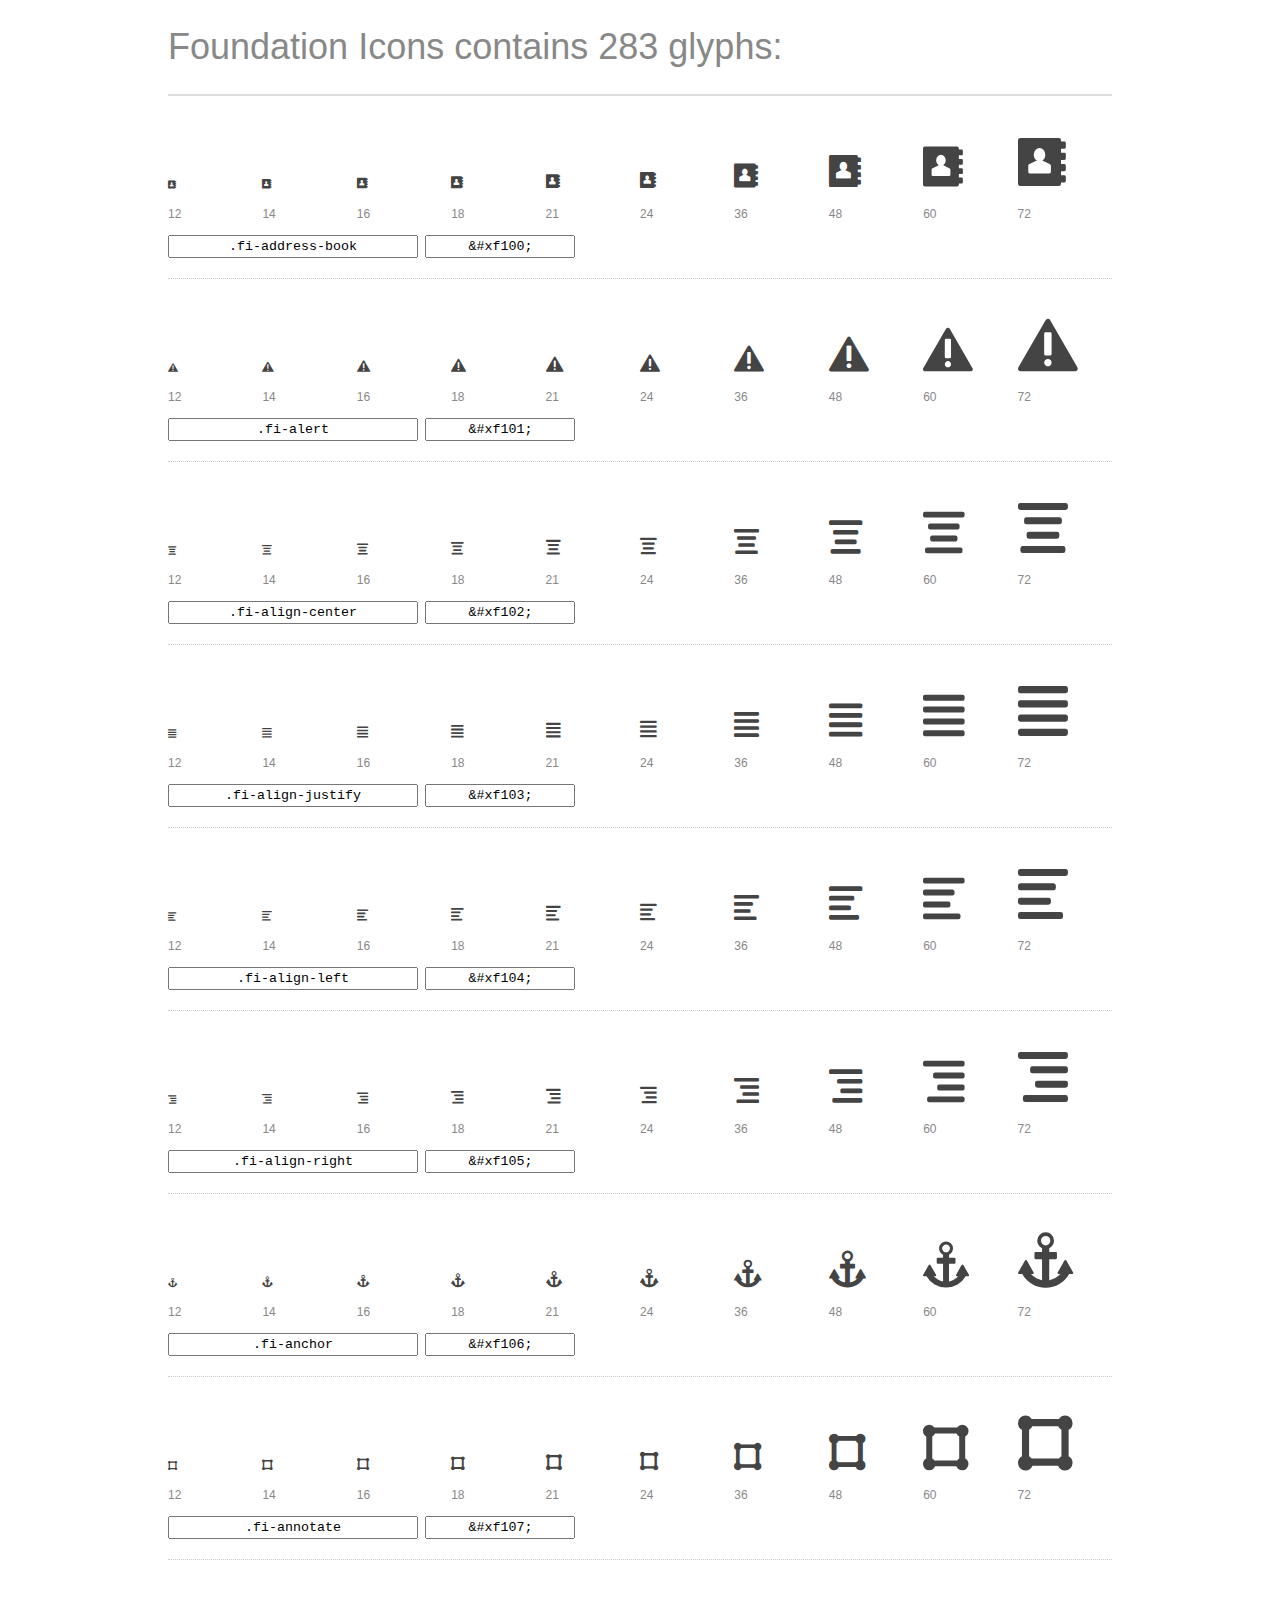
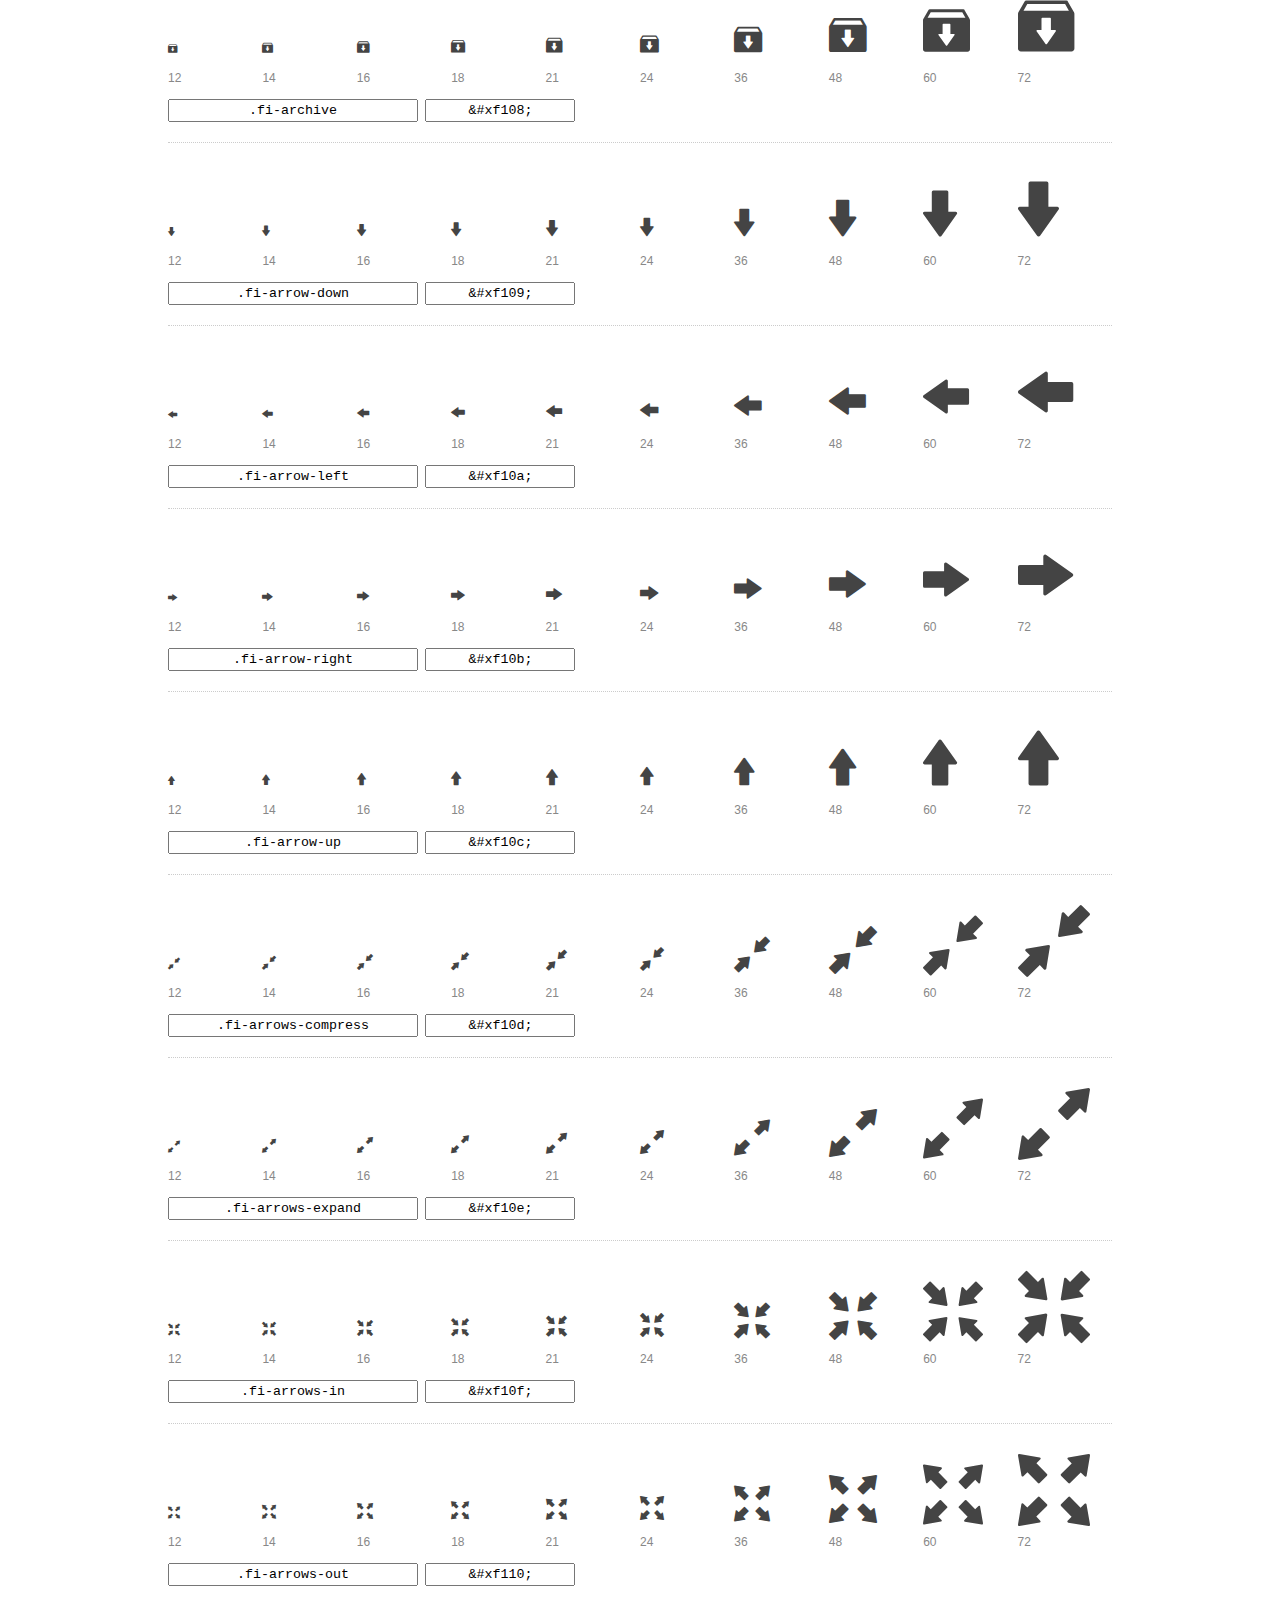
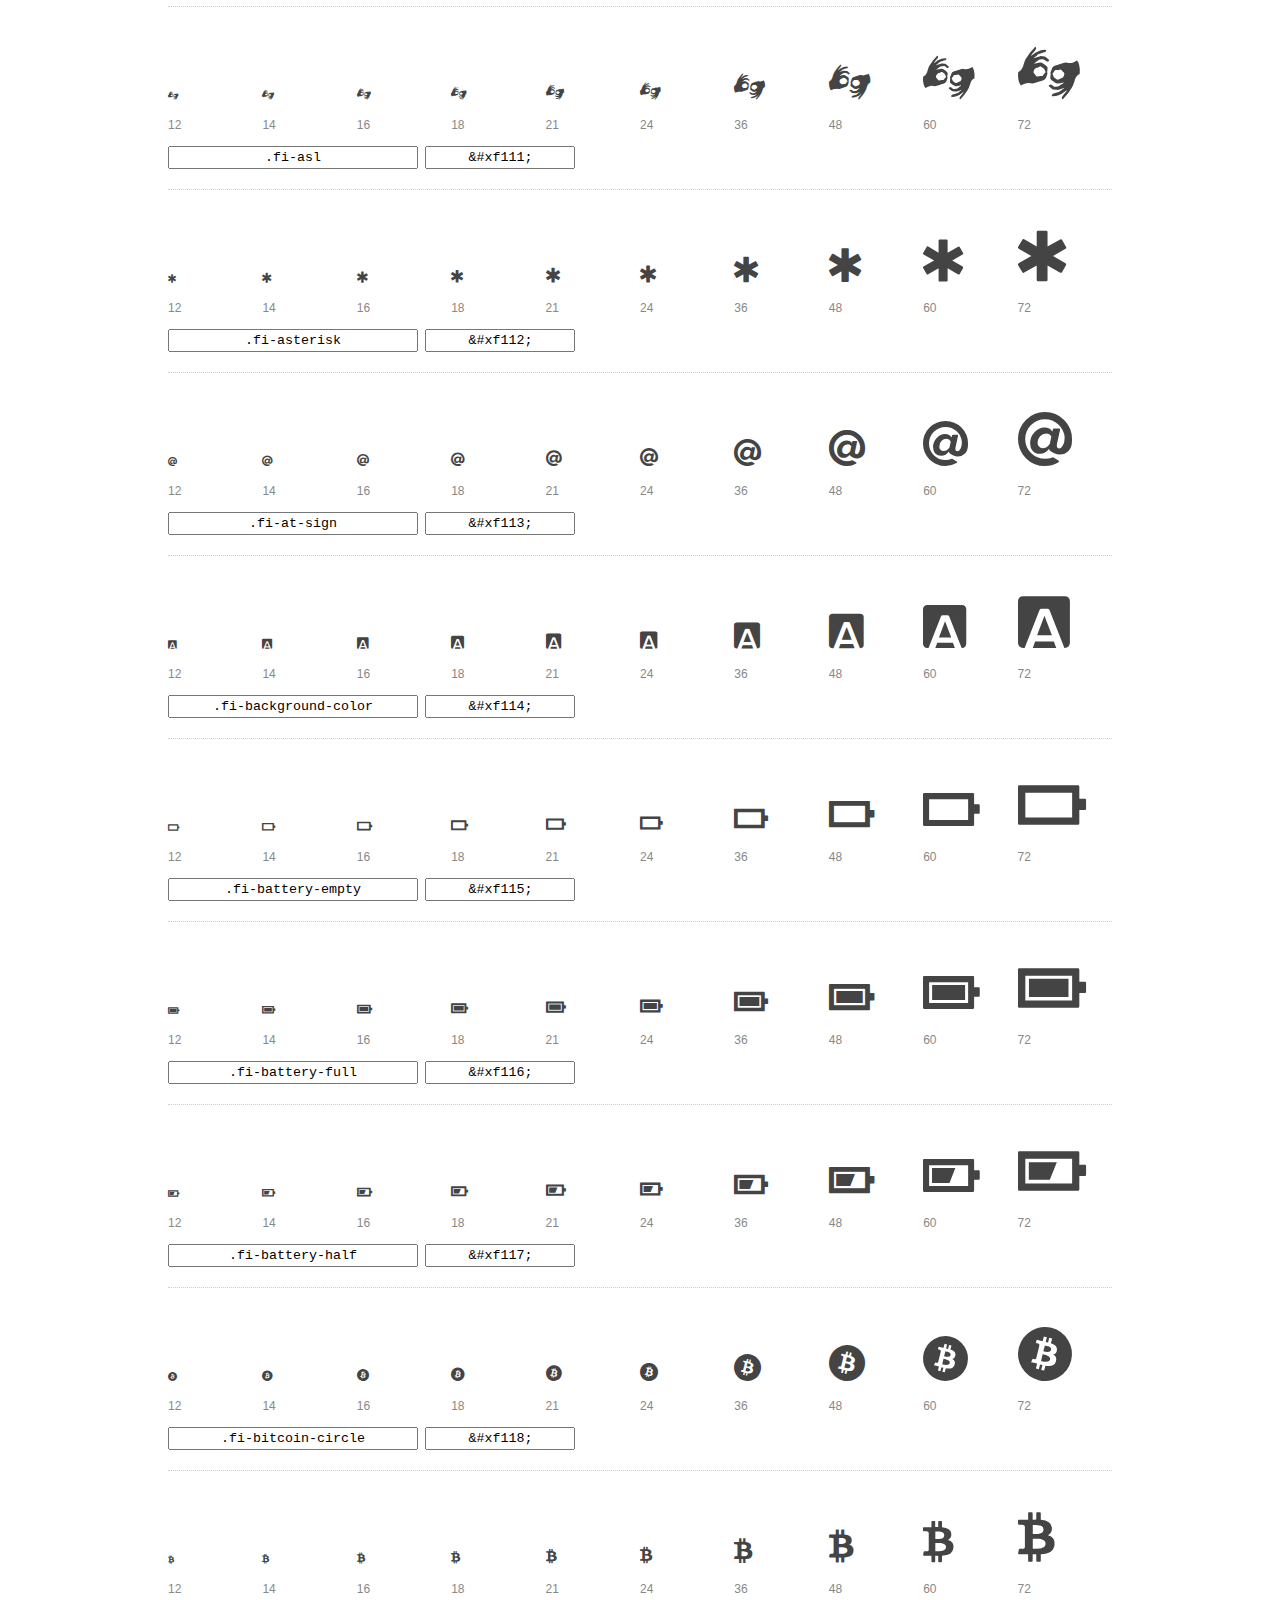
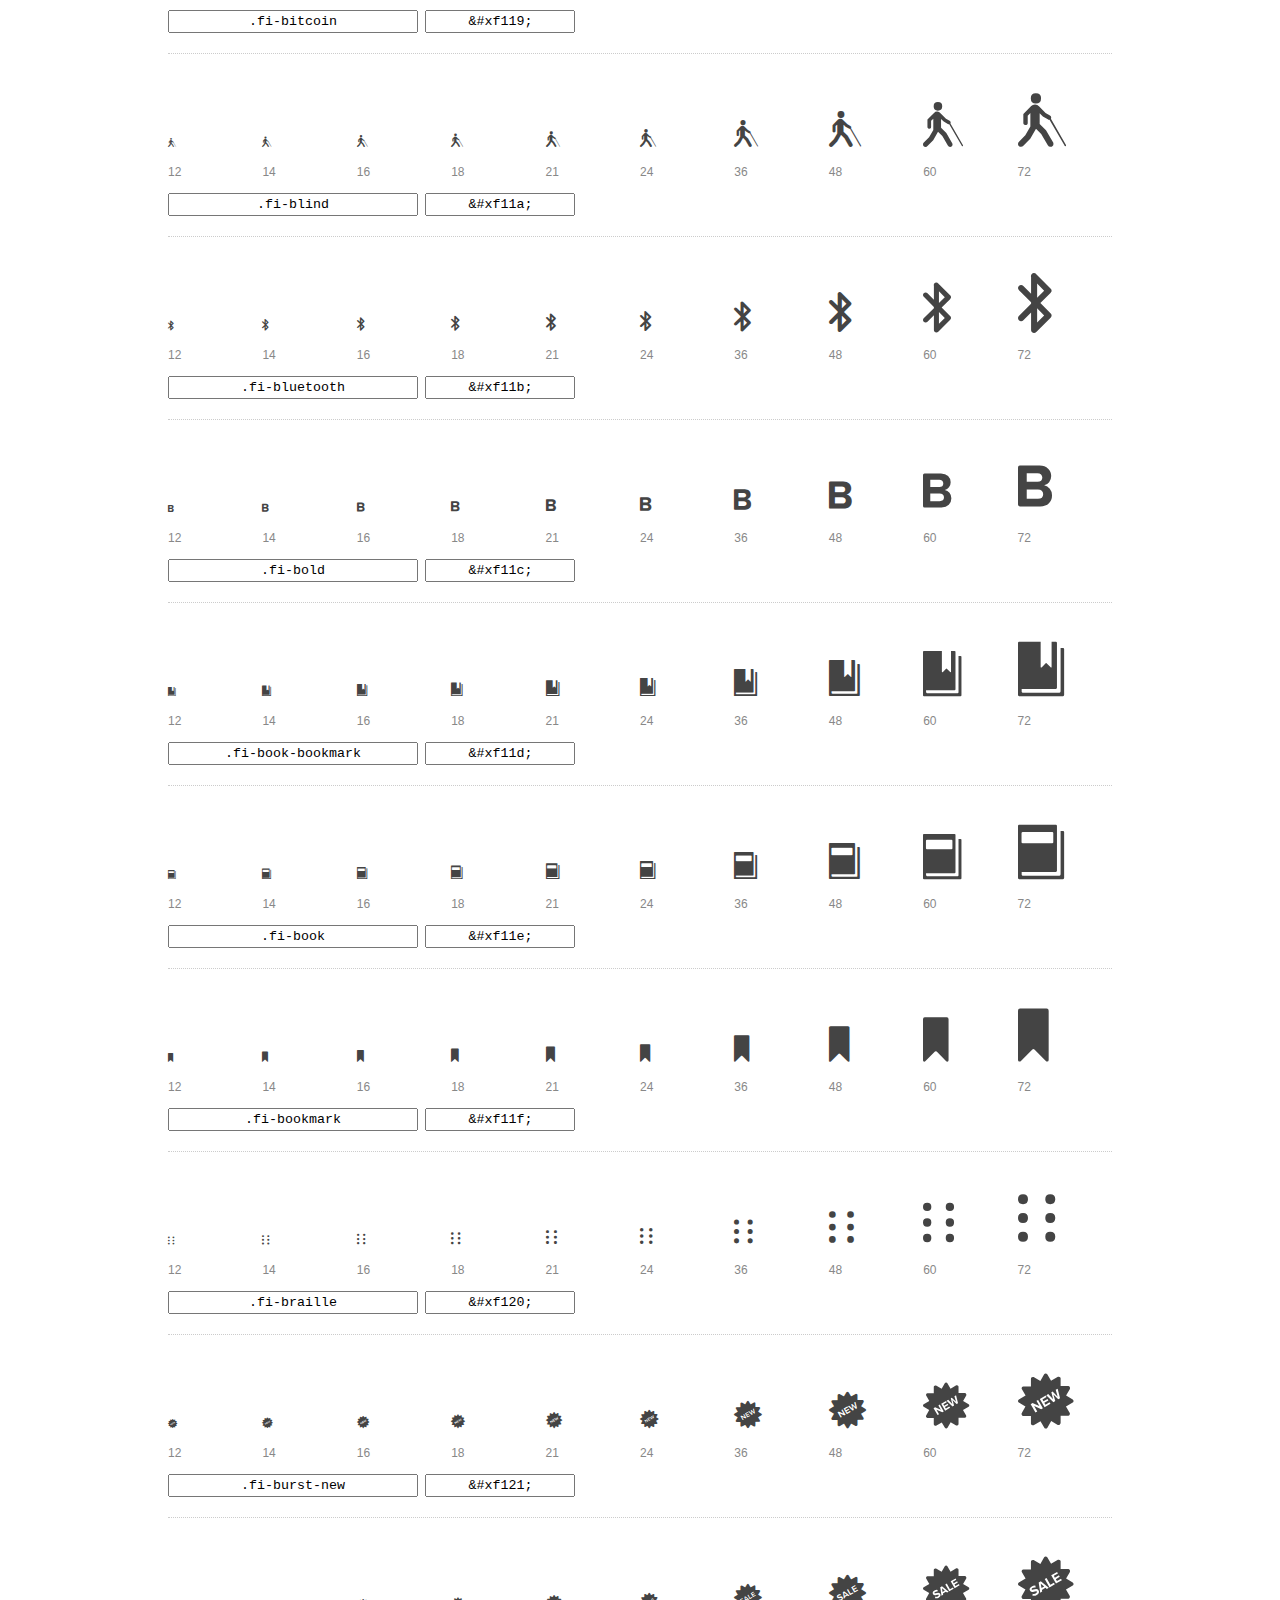
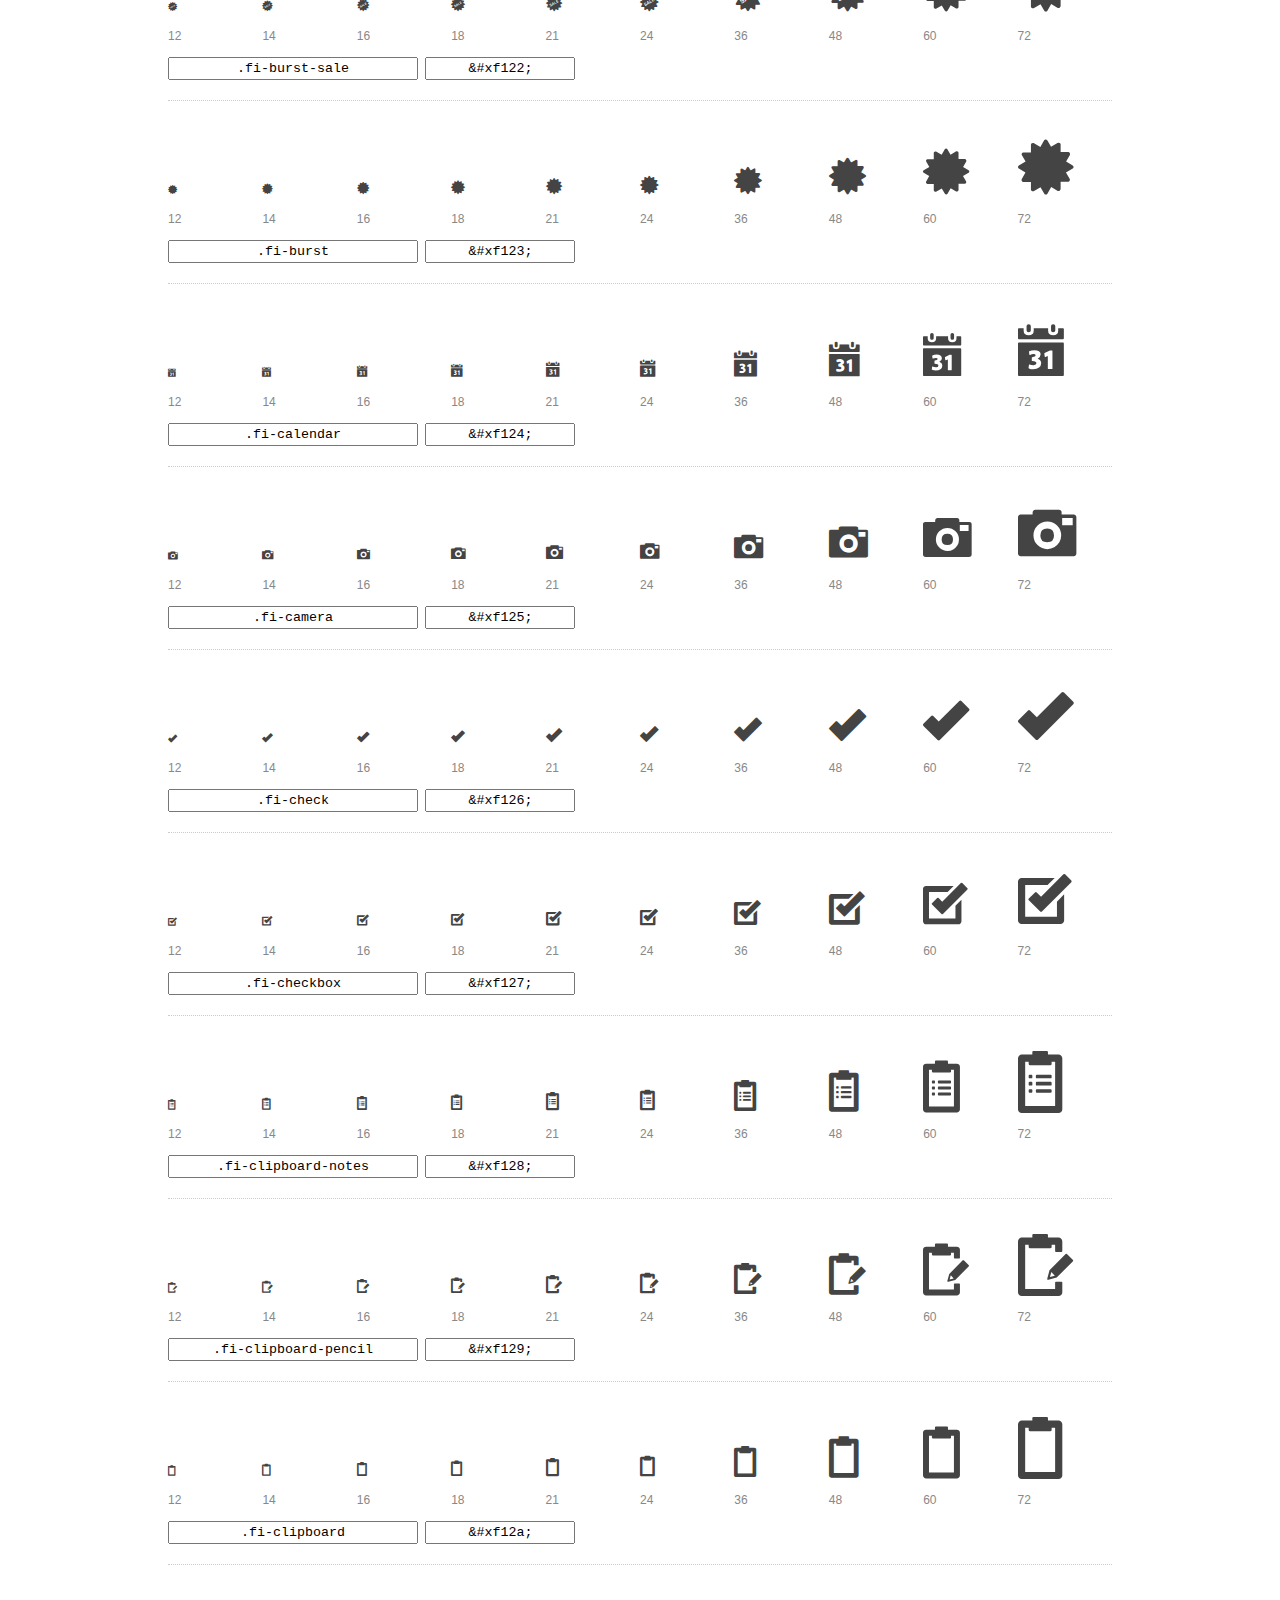
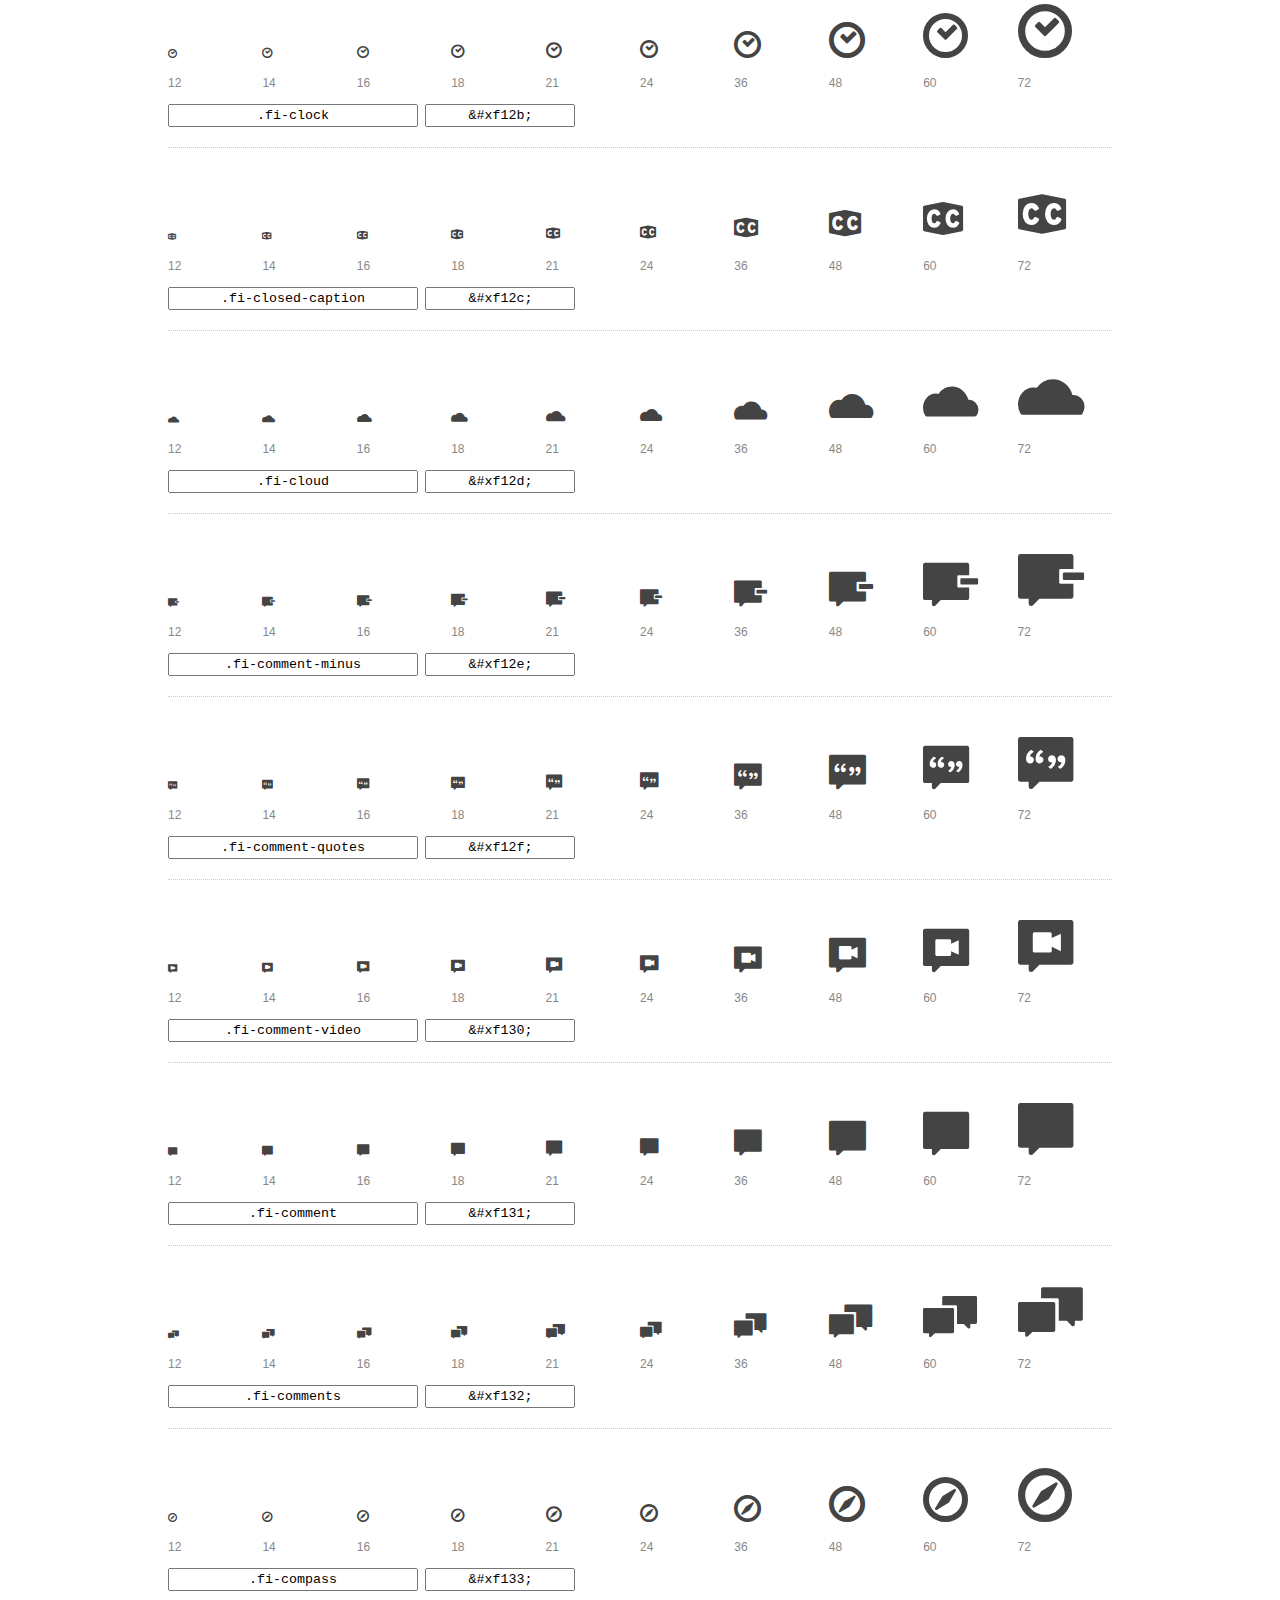
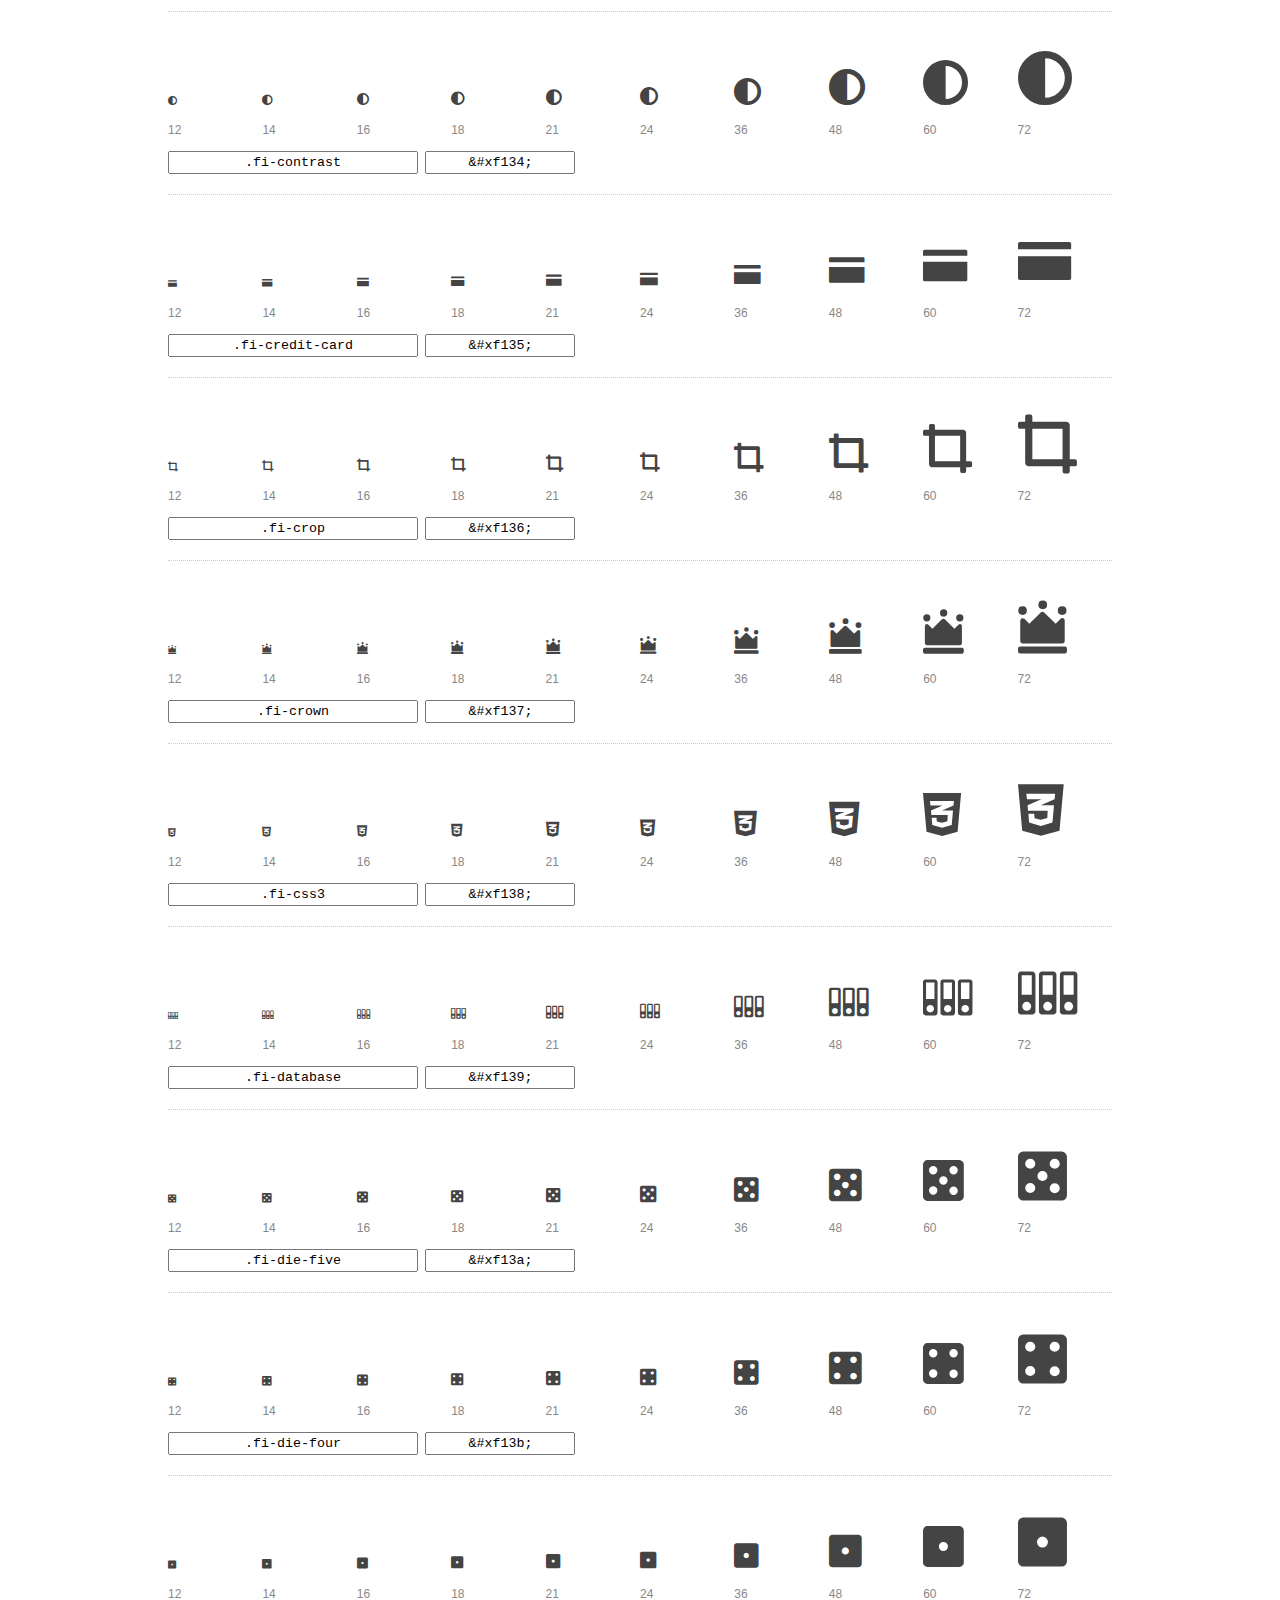
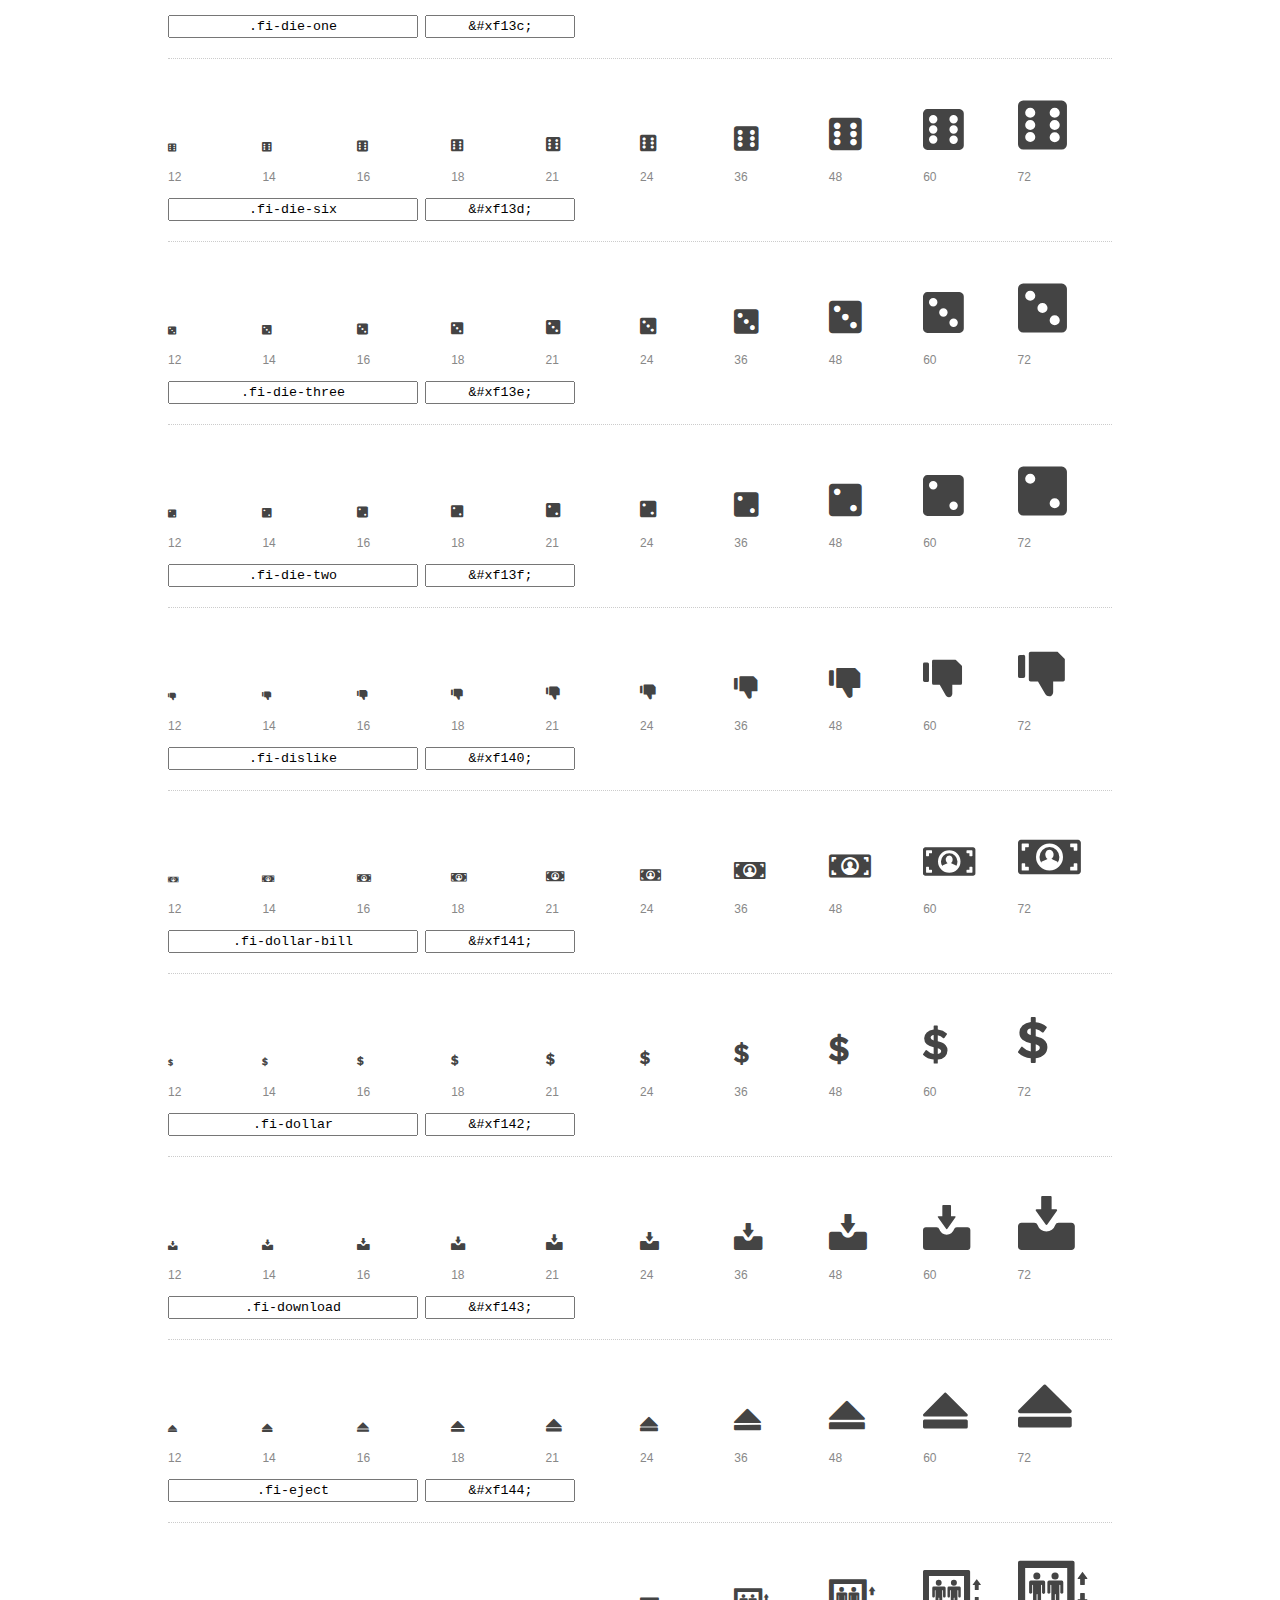
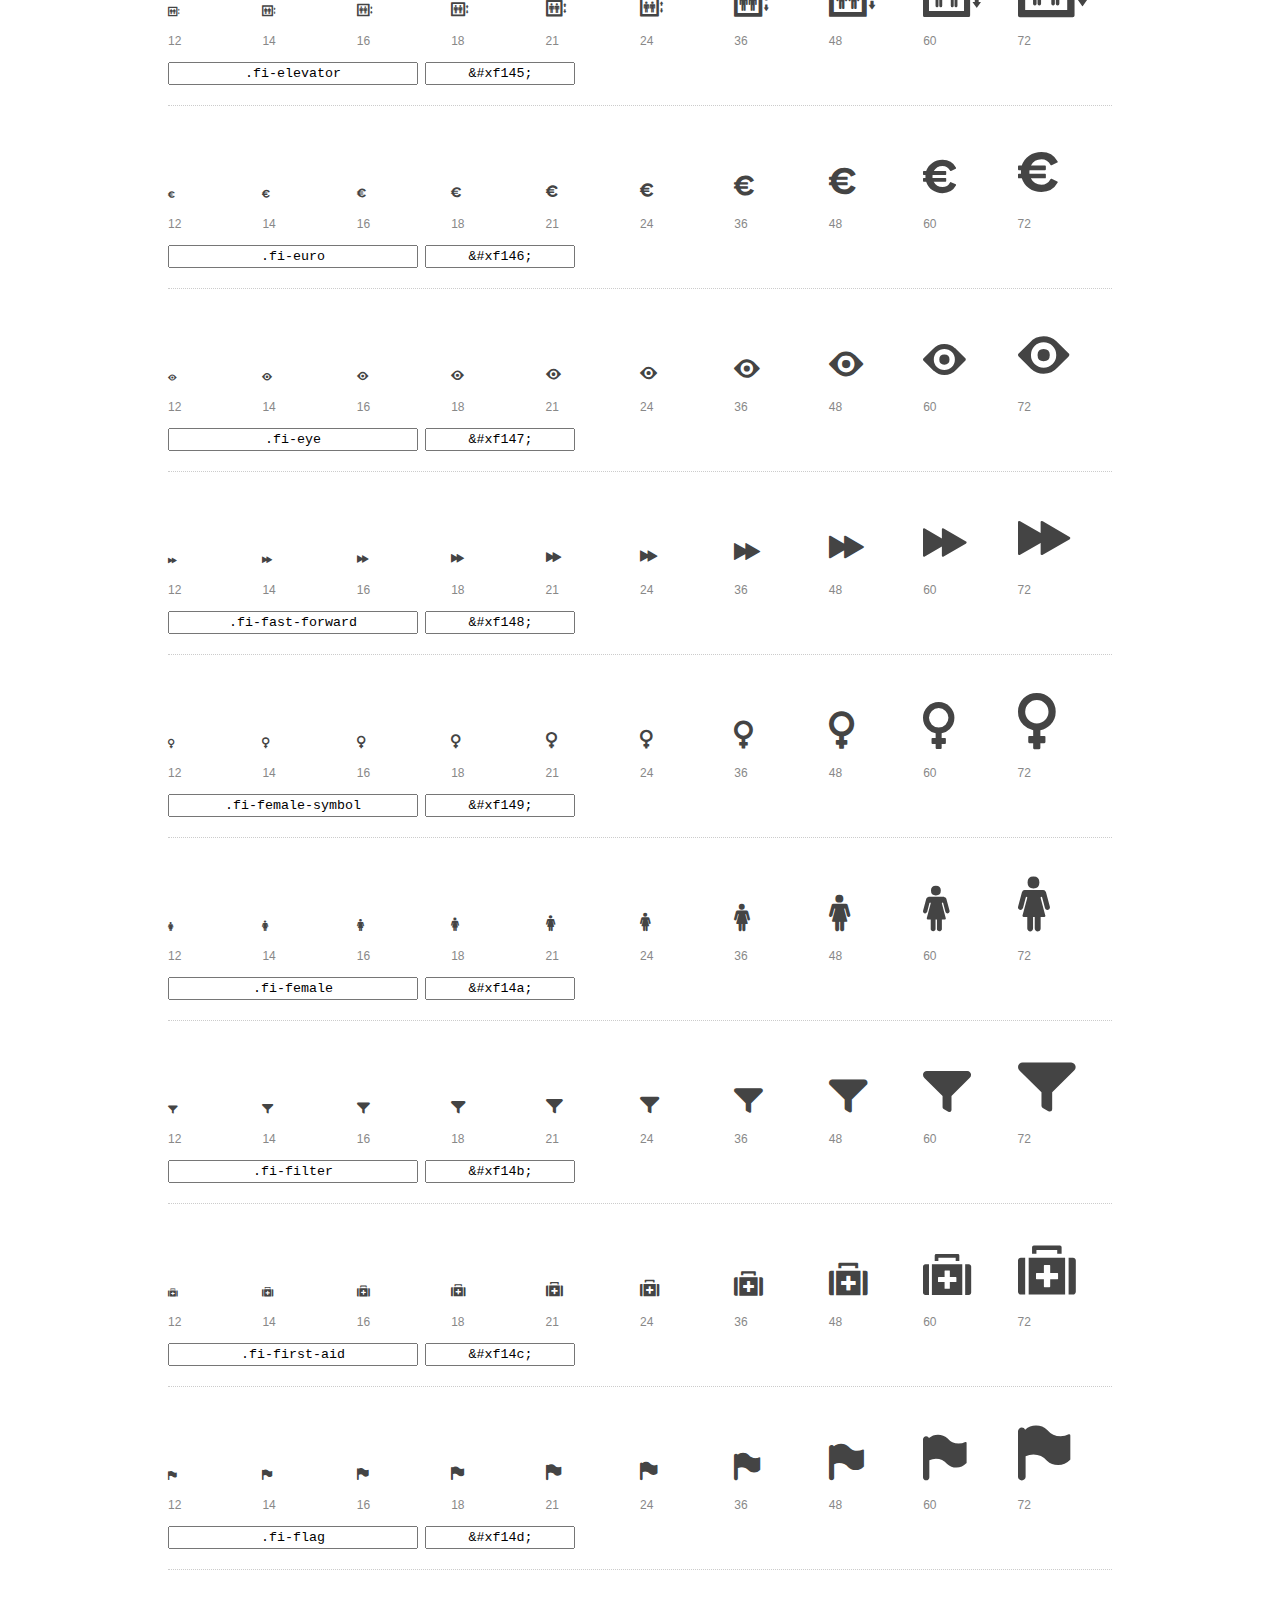
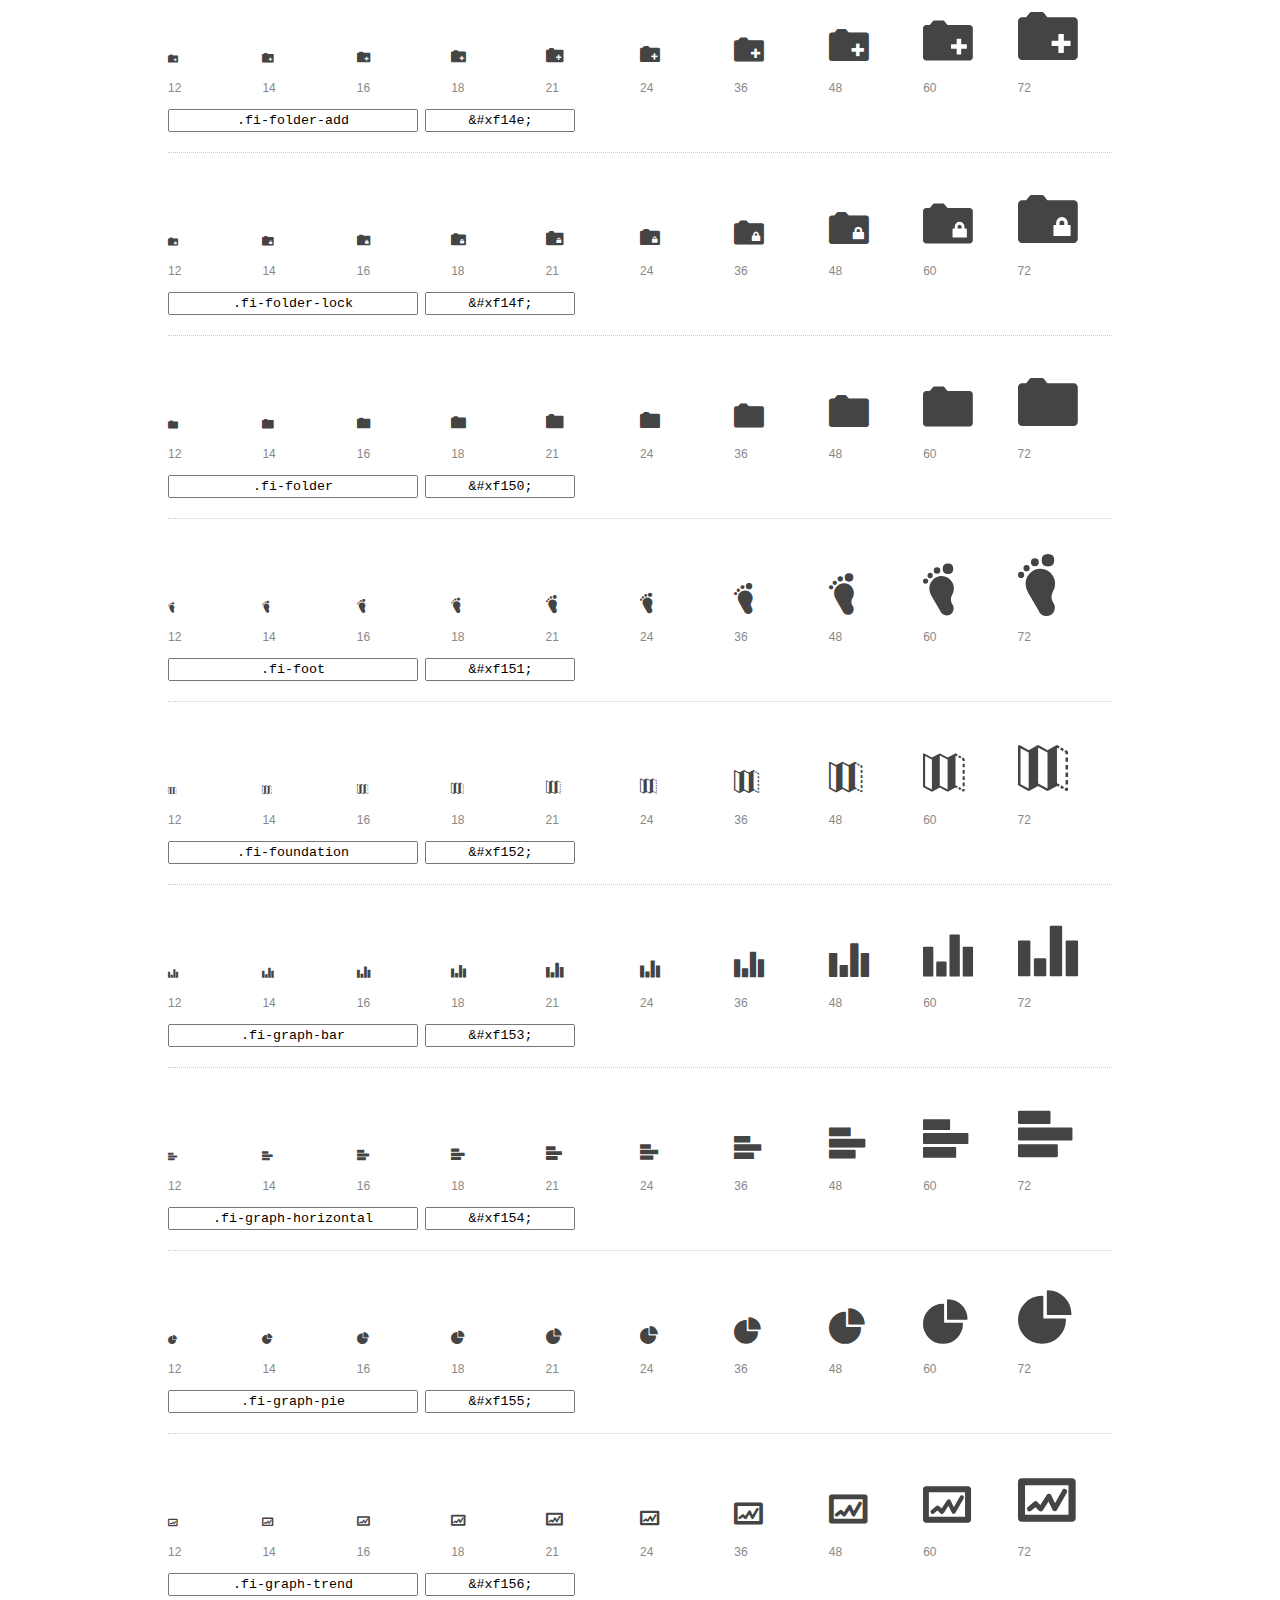
<file: BLOG DE GASTRONOMIA/foundation-icons/preview.html>
<!DOCTYPE html>
<html>
  <head>
    <title>Foundation Icons glyphs preview</title>
    <link rel="stylesheet" href="foundation-icons.css" />

    <style>
      * {
        -moz-box-sizing: border-box;
        -webkit-box-sizing: border-box;
        box-sizing: border-box;
        margin: 0;
        padding: 0;
      }

      body {
        background: #fff;
        color: #444;
        font: 16px/1.5 "Helvetica Neue", Helvetica, Arial, sans-serif;
      }

      a, 
      a:visited {
        color: #888;
        text-decoration: underline;
      }
      a:hover, 
      a:focus { color: #000; }

      h1 {
        border-bottom: 2px solid #ddd;
        color: #888;
        font-size: 36px;
        font-weight: 300;
        margin-bottom: 20px;
        padding: 20px 0;
      }

      .container {
        margin: 0 auto;
        min-width: 880px;
        padding: 0 40px;
        width: 80%;
      }

      .glyph {
        border-bottom: 1px dotted #ccc;
        padding: 10px 0 20px;
        margin-bottom: 20px;
      }

      .preview-glyphs { vertical-align: bottom; } 

      .preview-scale { 
        color: #888;
        font-size: 12px; 
        margin-top: 5px;
      }

      .step {
        display: inline-block;
        line-height: 1;
        width: 10%;
      }

      
      .size-12 { font-size: 12px; }
      
      .size-14 { font-size: 14px; }
      
      .size-16 { font-size: 16px; }
      
      .size-18 { font-size: 18px; }
      
      .size-21 { font-size: 21px; }
      
      .size-24 { font-size: 24px; }
      
      .size-36 { font-size: 36px; }
      
      .size-48 { font-size: 48px; }
      
      .size-60 { font-size: 60px; }
      
      .size-72 { font-size: 72px; }
      

      .usage { margin-top: 10px; }

      .usage input {
        font-family: monospace;
        margin-right: 3px;
        padding: 2px 5px;
        text-align: center;
      }

      .usage .point { width: 150px; }

      .usage .class { width: 250px; }

      .footer {
        color: #888;
        font-size: 12px;
        padding: 20px 0;
      }
    </style>

    <!--[if lte IE 8]><script src="http://html5shiv.googlecode.com/svn/trunk/html5.js"></script><![endif]-->
  </head>

  <body>
    <div class="container">
      <h1>Foundation Icons contains 283 glyphs:</h1> 

      
      <div class="glyph">
        <div class="preview-glyphs">
          <i class="step fi-address-book size-12"></i><i class="step fi-address-book size-14"></i><i class="step fi-address-book size-16"></i><i class="step fi-address-book size-18"></i><i class="step fi-address-book size-21"></i><i class="step fi-address-book size-24"></i><i class="step fi-address-book size-36"></i><i class="step fi-address-book size-48"></i><i class="step fi-address-book size-60"></i><i class="step fi-address-book size-72"></i>
        </div>
        <div class="preview-scale">
          <span class="step">12</span><span class="step">14</span><span class="step">16</span><span class="step">18</span><span class="step">21</span><span class="step">24</span><span class="step">36</span><span class="step">48</span><span class="step">60</span><span class="step">72</span> 
        </div>
        <div class="usage">
          <input class="class" type="text" readonly="readonly" onClick="this.select();" value=".fi-address-book" />
          <input class="point" type="text" readonly="readonly" onClick="this.select();" value="&amp;#xf100;" />
        </div>
      </div>
      
      <div class="glyph">
        <div class="preview-glyphs">
          <i class="step fi-alert size-12"></i><i class="step fi-alert size-14"></i><i class="step fi-alert size-16"></i><i class="step fi-alert size-18"></i><i class="step fi-alert size-21"></i><i class="step fi-alert size-24"></i><i class="step fi-alert size-36"></i><i class="step fi-alert size-48"></i><i class="step fi-alert size-60"></i><i class="step fi-alert size-72"></i>
        </div>
        <div class="preview-scale">
          <span class="step">12</span><span class="step">14</span><span class="step">16</span><span class="step">18</span><span class="step">21</span><span class="step">24</span><span class="step">36</span><span class="step">48</span><span class="step">60</span><span class="step">72</span> 
        </div>
        <div class="usage">
          <input class="class" type="text" readonly="readonly" onClick="this.select();" value=".fi-alert" />
          <input class="point" type="text" readonly="readonly" onClick="this.select();" value="&amp;#xf101;" />
        </div>
      </div>
      
      <div class="glyph">
        <div class="preview-glyphs">
          <i class="step fi-align-center size-12"></i><i class="step fi-align-center size-14"></i><i class="step fi-align-center size-16"></i><i class="step fi-align-center size-18"></i><i class="step fi-align-center size-21"></i><i class="step fi-align-center size-24"></i><i class="step fi-align-center size-36"></i><i class="step fi-align-center size-48"></i><i class="step fi-align-center size-60"></i><i class="step fi-align-center size-72"></i>
        </div>
        <div class="preview-scale">
          <span class="step">12</span><span class="step">14</span><span class="step">16</span><span class="step">18</span><span class="step">21</span><span class="step">24</span><span class="step">36</span><span class="step">48</span><span class="step">60</span><span class="step">72</span> 
        </div>
        <div class="usage">
          <input class="class" type="text" readonly="readonly" onClick="this.select();" value=".fi-align-center" />
          <input class="point" type="text" readonly="readonly" onClick="this.select();" value="&amp;#xf102;" />
        </div>
      </div>
      
      <div class="glyph">
        <div class="preview-glyphs">
          <i class="step fi-align-justify size-12"></i><i class="step fi-align-justify size-14"></i><i class="step fi-align-justify size-16"></i><i class="step fi-align-justify size-18"></i><i class="step fi-align-justify size-21"></i><i class="step fi-align-justify size-24"></i><i class="step fi-align-justify size-36"></i><i class="step fi-align-justify size-48"></i><i class="step fi-align-justify size-60"></i><i class="step fi-align-justify size-72"></i>
        </div>
        <div class="preview-scale">
          <span class="step">12</span><span class="step">14</span><span class="step">16</span><span class="step">18</span><span class="step">21</span><span class="step">24</span><span class="step">36</span><span class="step">48</span><span class="step">60</span><span class="step">72</span> 
        </div>
        <div class="usage">
          <input class="class" type="text" readonly="readonly" onClick="this.select();" value=".fi-align-justify" />
          <input class="point" type="text" readonly="readonly" onClick="this.select();" value="&amp;#xf103;" />
        </div>
      </div>
      
      <div class="glyph">
        <div class="preview-glyphs">
          <i class="step fi-align-left size-12"></i><i class="step fi-align-left size-14"></i><i class="step fi-align-left size-16"></i><i class="step fi-align-left size-18"></i><i class="step fi-align-left size-21"></i><i class="step fi-align-left size-24"></i><i class="step fi-align-left size-36"></i><i class="step fi-align-left size-48"></i><i class="step fi-align-left size-60"></i><i class="step fi-align-left size-72"></i>
        </div>
        <div class="preview-scale">
          <span class="step">12</span><span class="step">14</span><span class="step">16</span><span class="step">18</span><span class="step">21</span><span class="step">24</span><span class="step">36</span><span class="step">48</span><span class="step">60</span><span class="step">72</span> 
        </div>
        <div class="usage">
          <input class="class" type="text" readonly="readonly" onClick="this.select();" value=".fi-align-left" />
          <input class="point" type="text" readonly="readonly" onClick="this.select();" value="&amp;#xf104;" />
        </div>
      </div>
      
      <div class="glyph">
        <div class="preview-glyphs">
          <i class="step fi-align-right size-12"></i><i class="step fi-align-right size-14"></i><i class="step fi-align-right size-16"></i><i class="step fi-align-right size-18"></i><i class="step fi-align-right size-21"></i><i class="step fi-align-right size-24"></i><i class="step fi-align-right size-36"></i><i class="step fi-align-right size-48"></i><i class="step fi-align-right size-60"></i><i class="step fi-align-right size-72"></i>
        </div>
        <div class="preview-scale">
          <span class="step">12</span><span class="step">14</span><span class="step">16</span><span class="step">18</span><span class="step">21</span><span class="step">24</span><span class="step">36</span><span class="step">48</span><span class="step">60</span><span class="step">72</span> 
        </div>
        <div class="usage">
          <input class="class" type="text" readonly="readonly" onClick="this.select();" value=".fi-align-right" />
          <input class="point" type="text" readonly="readonly" onClick="this.select();" value="&amp;#xf105;" />
        </div>
      </div>
      
      <div class="glyph">
        <div class="preview-glyphs">
          <i class="step fi-anchor size-12"></i><i class="step fi-anchor size-14"></i><i class="step fi-anchor size-16"></i><i class="step fi-anchor size-18"></i><i class="step fi-anchor size-21"></i><i class="step fi-anchor size-24"></i><i class="step fi-anchor size-36"></i><i class="step fi-anchor size-48"></i><i class="step fi-anchor size-60"></i><i class="step fi-anchor size-72"></i>
        </div>
        <div class="preview-scale">
          <span class="step">12</span><span class="step">14</span><span class="step">16</span><span class="step">18</span><span class="step">21</span><span class="step">24</span><span class="step">36</span><span class="step">48</span><span class="step">60</span><span class="step">72</span> 
        </div>
        <div class="usage">
          <input class="class" type="text" readonly="readonly" onClick="this.select();" value=".fi-anchor" />
          <input class="point" type="text" readonly="readonly" onClick="this.select();" value="&amp;#xf106;" />
        </div>
      </div>
      
      <div class="glyph">
        <div class="preview-glyphs">
          <i class="step fi-annotate size-12"></i><i class="step fi-annotate size-14"></i><i class="step fi-annotate size-16"></i><i class="step fi-annotate size-18"></i><i class="step fi-annotate size-21"></i><i class="step fi-annotate size-24"></i><i class="step fi-annotate size-36"></i><i class="step fi-annotate size-48"></i><i class="step fi-annotate size-60"></i><i class="step fi-annotate size-72"></i>
        </div>
        <div class="preview-scale">
          <span class="step">12</span><span class="step">14</span><span class="step">16</span><span class="step">18</span><span class="step">21</span><span class="step">24</span><span class="step">36</span><span class="step">48</span><span class="step">60</span><span class="step">72</span> 
        </div>
        <div class="usage">
          <input class="class" type="text" readonly="readonly" onClick="this.select();" value=".fi-annotate" />
          <input class="point" type="text" readonly="readonly" onClick="this.select();" value="&amp;#xf107;" />
        </div>
      </div>
      
      <div class="glyph">
        <div class="preview-glyphs">
          <i class="step fi-archive size-12"></i><i class="step fi-archive size-14"></i><i class="step fi-archive size-16"></i><i class="step fi-archive size-18"></i><i class="step fi-archive size-21"></i><i class="step fi-archive size-24"></i><i class="step fi-archive size-36"></i><i class="step fi-archive size-48"></i><i class="step fi-archive size-60"></i><i class="step fi-archive size-72"></i>
        </div>
        <div class="preview-scale">
          <span class="step">12</span><span class="step">14</span><span class="step">16</span><span class="step">18</span><span class="step">21</span><span class="step">24</span><span class="step">36</span><span class="step">48</span><span class="step">60</span><span class="step">72</span> 
        </div>
        <div class="usage">
          <input class="class" type="text" readonly="readonly" onClick="this.select();" value=".fi-archive" />
          <input class="point" type="text" readonly="readonly" onClick="this.select();" value="&amp;#xf108;" />
        </div>
      </div>
      
      <div class="glyph">
        <div class="preview-glyphs">
          <i class="step fi-arrow-down size-12"></i><i class="step fi-arrow-down size-14"></i><i class="step fi-arrow-down size-16"></i><i class="step fi-arrow-down size-18"></i><i class="step fi-arrow-down size-21"></i><i class="step fi-arrow-down size-24"></i><i class="step fi-arrow-down size-36"></i><i class="step fi-arrow-down size-48"></i><i class="step fi-arrow-down size-60"></i><i class="step fi-arrow-down size-72"></i>
        </div>
        <div class="preview-scale">
          <span class="step">12</span><span class="step">14</span><span class="step">16</span><span class="step">18</span><span class="step">21</span><span class="step">24</span><span class="step">36</span><span class="step">48</span><span class="step">60</span><span class="step">72</span> 
        </div>
        <div class="usage">
          <input class="class" type="text" readonly="readonly" onClick="this.select();" value=".fi-arrow-down" />
          <input class="point" type="text" readonly="readonly" onClick="this.select();" value="&amp;#xf109;" />
        </div>
      </div>
      
      <div class="glyph">
        <div class="preview-glyphs">
          <i class="step fi-arrow-left size-12"></i><i class="step fi-arrow-left size-14"></i><i class="step fi-arrow-left size-16"></i><i class="step fi-arrow-left size-18"></i><i class="step fi-arrow-left size-21"></i><i class="step fi-arrow-left size-24"></i><i class="step fi-arrow-left size-36"></i><i class="step fi-arrow-left size-48"></i><i class="step fi-arrow-left size-60"></i><i class="step fi-arrow-left size-72"></i>
        </div>
        <div class="preview-scale">
          <span class="step">12</span><span class="step">14</span><span class="step">16</span><span class="step">18</span><span class="step">21</span><span class="step">24</span><span class="step">36</span><span class="step">48</span><span class="step">60</span><span class="step">72</span> 
        </div>
        <div class="usage">
          <input class="class" type="text" readonly="readonly" onClick="this.select();" value=".fi-arrow-left" />
          <input class="point" type="text" readonly="readonly" onClick="this.select();" value="&amp;#xf10a;" />
        </div>
      </div>
      
      <div class="glyph">
        <div class="preview-glyphs">
          <i class="step fi-arrow-right size-12"></i><i class="step fi-arrow-right size-14"></i><i class="step fi-arrow-right size-16"></i><i class="step fi-arrow-right size-18"></i><i class="step fi-arrow-right size-21"></i><i class="step fi-arrow-right size-24"></i><i class="step fi-arrow-right size-36"></i><i class="step fi-arrow-right size-48"></i><i class="step fi-arrow-right size-60"></i><i class="step fi-arrow-right size-72"></i>
        </div>
        <div class="preview-scale">
          <span class="step">12</span><span class="step">14</span><span class="step">16</span><span class="step">18</span><span class="step">21</span><span class="step">24</span><span class="step">36</span><span class="step">48</span><span class="step">60</span><span class="step">72</span> 
        </div>
        <div class="usage">
          <input class="class" type="text" readonly="readonly" onClick="this.select();" value=".fi-arrow-right" />
          <input class="point" type="text" readonly="readonly" onClick="this.select();" value="&amp;#xf10b;" />
        </div>
      </div>
      
      <div class="glyph">
        <div class="preview-glyphs">
          <i class="step fi-arrow-up size-12"></i><i class="step fi-arrow-up size-14"></i><i class="step fi-arrow-up size-16"></i><i class="step fi-arrow-up size-18"></i><i class="step fi-arrow-up size-21"></i><i class="step fi-arrow-up size-24"></i><i class="step fi-arrow-up size-36"></i><i class="step fi-arrow-up size-48"></i><i class="step fi-arrow-up size-60"></i><i class="step fi-arrow-up size-72"></i>
        </div>
        <div class="preview-scale">
          <span class="step">12</span><span class="step">14</span><span class="step">16</span><span class="step">18</span><span class="step">21</span><span class="step">24</span><span class="step">36</span><span class="step">48</span><span class="step">60</span><span class="step">72</span> 
        </div>
        <div class="usage">
          <input class="class" type="text" readonly="readonly" onClick="this.select();" value=".fi-arrow-up" />
          <input class="point" type="text" readonly="readonly" onClick="this.select();" value="&amp;#xf10c;" />
        </div>
      </div>
      
      <div class="glyph">
        <div class="preview-glyphs">
          <i class="step fi-arrows-compress size-12"></i><i class="step fi-arrows-compress size-14"></i><i class="step fi-arrows-compress size-16"></i><i class="step fi-arrows-compress size-18"></i><i class="step fi-arrows-compress size-21"></i><i class="step fi-arrows-compress size-24"></i><i class="step fi-arrows-compress size-36"></i><i class="step fi-arrows-compress size-48"></i><i class="step fi-arrows-compress size-60"></i><i class="step fi-arrows-compress size-72"></i>
        </div>
        <div class="preview-scale">
          <span class="step">12</span><span class="step">14</span><span class="step">16</span><span class="step">18</span><span class="step">21</span><span class="step">24</span><span class="step">36</span><span class="step">48</span><span class="step">60</span><span class="step">72</span> 
        </div>
        <div class="usage">
          <input class="class" type="text" readonly="readonly" onClick="this.select();" value=".fi-arrows-compress" />
          <input class="point" type="text" readonly="readonly" onClick="this.select();" value="&amp;#xf10d;" />
        </div>
      </div>
      
      <div class="glyph">
        <div class="preview-glyphs">
          <i class="step fi-arrows-expand size-12"></i><i class="step fi-arrows-expand size-14"></i><i class="step fi-arrows-expand size-16"></i><i class="step fi-arrows-expand size-18"></i><i class="step fi-arrows-expand size-21"></i><i class="step fi-arrows-expand size-24"></i><i class="step fi-arrows-expand size-36"></i><i class="step fi-arrows-expand size-48"></i><i class="step fi-arrows-expand size-60"></i><i class="step fi-arrows-expand size-72"></i>
        </div>
        <div class="preview-scale">
          <span class="step">12</span><span class="step">14</span><span class="step">16</span><span class="step">18</span><span class="step">21</span><span class="step">24</span><span class="step">36</span><span class="step">48</span><span class="step">60</span><span class="step">72</span> 
        </div>
        <div class="usage">
          <input class="class" type="text" readonly="readonly" onClick="this.select();" value=".fi-arrows-expand" />
          <input class="point" type="text" readonly="readonly" onClick="this.select();" value="&amp;#xf10e;" />
        </div>
      </div>
      
      <div class="glyph">
        <div class="preview-glyphs">
          <i class="step fi-arrows-in size-12"></i><i class="step fi-arrows-in size-14"></i><i class="step fi-arrows-in size-16"></i><i class="step fi-arrows-in size-18"></i><i class="step fi-arrows-in size-21"></i><i class="step fi-arrows-in size-24"></i><i class="step fi-arrows-in size-36"></i><i class="step fi-arrows-in size-48"></i><i class="step fi-arrows-in size-60"></i><i class="step fi-arrows-in size-72"></i>
        </div>
        <div class="preview-scale">
          <span class="step">12</span><span class="step">14</span><span class="step">16</span><span class="step">18</span><span class="step">21</span><span class="step">24</span><span class="step">36</span><span class="step">48</span><span class="step">60</span><span class="step">72</span> 
        </div>
        <div class="usage">
          <input class="class" type="text" readonly="readonly" onClick="this.select();" value=".fi-arrows-in" />
          <input class="point" type="text" readonly="readonly" onClick="this.select();" value="&amp;#xf10f;" />
        </div>
      </div>
      
      <div class="glyph">
        <div class="preview-glyphs">
          <i class="step fi-arrows-out size-12"></i><i class="step fi-arrows-out size-14"></i><i class="step fi-arrows-out size-16"></i><i class="step fi-arrows-out size-18"></i><i class="step fi-arrows-out size-21"></i><i class="step fi-arrows-out size-24"></i><i class="step fi-arrows-out size-36"></i><i class="step fi-arrows-out size-48"></i><i class="step fi-arrows-out size-60"></i><i class="step fi-arrows-out size-72"></i>
        </div>
        <div class="preview-scale">
          <span class="step">12</span><span class="step">14</span><span class="step">16</span><span class="step">18</span><span class="step">21</span><span class="step">24</span><span class="step">36</span><span class="step">48</span><span class="step">60</span><span class="step">72</span> 
        </div>
        <div class="usage">
          <input class="class" type="text" readonly="readonly" onClick="this.select();" value=".fi-arrows-out" />
          <input class="point" type="text" readonly="readonly" onClick="this.select();" value="&amp;#xf110;" />
        </div>
      </div>
      
      <div class="glyph">
        <div class="preview-glyphs">
          <i class="step fi-asl size-12"></i><i class="step fi-asl size-14"></i><i class="step fi-asl size-16"></i><i class="step fi-asl size-18"></i><i class="step fi-asl size-21"></i><i class="step fi-asl size-24"></i><i class="step fi-asl size-36"></i><i class="step fi-asl size-48"></i><i class="step fi-asl size-60"></i><i class="step fi-asl size-72"></i>
        </div>
        <div class="preview-scale">
          <span class="step">12</span><span class="step">14</span><span class="step">16</span><span class="step">18</span><span class="step">21</span><span class="step">24</span><span class="step">36</span><span class="step">48</span><span class="step">60</span><span class="step">72</span> 
        </div>
        <div class="usage">
          <input class="class" type="text" readonly="readonly" onClick="this.select();" value=".fi-asl" />
          <input class="point" type="text" readonly="readonly" onClick="this.select();" value="&amp;#xf111;" />
        </div>
      </div>
      
      <div class="glyph">
        <div class="preview-glyphs">
          <i class="step fi-asterisk size-12"></i><i class="step fi-asterisk size-14"></i><i class="step fi-asterisk size-16"></i><i class="step fi-asterisk size-18"></i><i class="step fi-asterisk size-21"></i><i class="step fi-asterisk size-24"></i><i class="step fi-asterisk size-36"></i><i class="step fi-asterisk size-48"></i><i class="step fi-asterisk size-60"></i><i class="step fi-asterisk size-72"></i>
        </div>
        <div class="preview-scale">
          <span class="step">12</span><span class="step">14</span><span class="step">16</span><span class="step">18</span><span class="step">21</span><span class="step">24</span><span class="step">36</span><span class="step">48</span><span class="step">60</span><span class="step">72</span> 
        </div>
        <div class="usage">
          <input class="class" type="text" readonly="readonly" onClick="this.select();" value=".fi-asterisk" />
          <input class="point" type="text" readonly="readonly" onClick="this.select();" value="&amp;#xf112;" />
        </div>
      </div>
      
      <div class="glyph">
        <div class="preview-glyphs">
          <i class="step fi-at-sign size-12"></i><i class="step fi-at-sign size-14"></i><i class="step fi-at-sign size-16"></i><i class="step fi-at-sign size-18"></i><i class="step fi-at-sign size-21"></i><i class="step fi-at-sign size-24"></i><i class="step fi-at-sign size-36"></i><i class="step fi-at-sign size-48"></i><i class="step fi-at-sign size-60"></i><i class="step fi-at-sign size-72"></i>
        </div>
        <div class="preview-scale">
          <span class="step">12</span><span class="step">14</span><span class="step">16</span><span class="step">18</span><span class="step">21</span><span class="step">24</span><span class="step">36</span><span class="step">48</span><span class="step">60</span><span class="step">72</span> 
        </div>
        <div class="usage">
          <input class="class" type="text" readonly="readonly" onClick="this.select();" value=".fi-at-sign" />
          <input class="point" type="text" readonly="readonly" onClick="this.select();" value="&amp;#xf113;" />
        </div>
      </div>
      
      <div class="glyph">
        <div class="preview-glyphs">
          <i class="step fi-background-color size-12"></i><i class="step fi-background-color size-14"></i><i class="step fi-background-color size-16"></i><i class="step fi-background-color size-18"></i><i class="step fi-background-color size-21"></i><i class="step fi-background-color size-24"></i><i class="step fi-background-color size-36"></i><i class="step fi-background-color size-48"></i><i class="step fi-background-color size-60"></i><i class="step fi-background-color size-72"></i>
        </div>
        <div class="preview-scale">
          <span class="step">12</span><span class="step">14</span><span class="step">16</span><span class="step">18</span><span class="step">21</span><span class="step">24</span><span class="step">36</span><span class="step">48</span><span class="step">60</span><span class="step">72</span> 
        </div>
        <div class="usage">
          <input class="class" type="text" readonly="readonly" onClick="this.select();" value=".fi-background-color" />
          <input class="point" type="text" readonly="readonly" onClick="this.select();" value="&amp;#xf114;" />
        </div>
      </div>
      
      <div class="glyph">
        <div class="preview-glyphs">
          <i class="step fi-battery-empty size-12"></i><i class="step fi-battery-empty size-14"></i><i class="step fi-battery-empty size-16"></i><i class="step fi-battery-empty size-18"></i><i class="step fi-battery-empty size-21"></i><i class="step fi-battery-empty size-24"></i><i class="step fi-battery-empty size-36"></i><i class="step fi-battery-empty size-48"></i><i class="step fi-battery-empty size-60"></i><i class="step fi-battery-empty size-72"></i>
        </div>
        <div class="preview-scale">
          <span class="step">12</span><span class="step">14</span><span class="step">16</span><span class="step">18</span><span class="step">21</span><span class="step">24</span><span class="step">36</span><span class="step">48</span><span class="step">60</span><span class="step">72</span> 
        </div>
        <div class="usage">
          <input class="class" type="text" readonly="readonly" onClick="this.select();" value=".fi-battery-empty" />
          <input class="point" type="text" readonly="readonly" onClick="this.select();" value="&amp;#xf115;" />
        </div>
      </div>
      
      <div class="glyph">
        <div class="preview-glyphs">
          <i class="step fi-battery-full size-12"></i><i class="step fi-battery-full size-14"></i><i class="step fi-battery-full size-16"></i><i class="step fi-battery-full size-18"></i><i class="step fi-battery-full size-21"></i><i class="step fi-battery-full size-24"></i><i class="step fi-battery-full size-36"></i><i class="step fi-battery-full size-48"></i><i class="step fi-battery-full size-60"></i><i class="step fi-battery-full size-72"></i>
        </div>
        <div class="preview-scale">
          <span class="step">12</span><span class="step">14</span><span class="step">16</span><span class="step">18</span><span class="step">21</span><span class="step">24</span><span class="step">36</span><span class="step">48</span><span class="step">60</span><span class="step">72</span> 
        </div>
        <div class="usage">
          <input class="class" type="text" readonly="readonly" onClick="this.select();" value=".fi-battery-full" />
          <input class="point" type="text" readonly="readonly" onClick="this.select();" value="&amp;#xf116;" />
        </div>
      </div>
      
      <div class="glyph">
        <div class="preview-glyphs">
          <i class="step fi-battery-half size-12"></i><i class="step fi-battery-half size-14"></i><i class="step fi-battery-half size-16"></i><i class="step fi-battery-half size-18"></i><i class="step fi-battery-half size-21"></i><i class="step fi-battery-half size-24"></i><i class="step fi-battery-half size-36"></i><i class="step fi-battery-half size-48"></i><i class="step fi-battery-half size-60"></i><i class="step fi-battery-half size-72"></i>
        </div>
        <div class="preview-scale">
          <span class="step">12</span><span class="step">14</span><span class="step">16</span><span class="step">18</span><span class="step">21</span><span class="step">24</span><span class="step">36</span><span class="step">48</span><span class="step">60</span><span class="step">72</span> 
        </div>
        <div class="usage">
          <input class="class" type="text" readonly="readonly" onClick="this.select();" value=".fi-battery-half" />
          <input class="point" type="text" readonly="readonly" onClick="this.select();" value="&amp;#xf117;" />
        </div>
      </div>
      
      <div class="glyph">
        <div class="preview-glyphs">
          <i class="step fi-bitcoin-circle size-12"></i><i class="step fi-bitcoin-circle size-14"></i><i class="step fi-bitcoin-circle size-16"></i><i class="step fi-bitcoin-circle size-18"></i><i class="step fi-bitcoin-circle size-21"></i><i class="step fi-bitcoin-circle size-24"></i><i class="step fi-bitcoin-circle size-36"></i><i class="step fi-bitcoin-circle size-48"></i><i class="step fi-bitcoin-circle size-60"></i><i class="step fi-bitcoin-circle size-72"></i>
        </div>
        <div class="preview-scale">
          <span class="step">12</span><span class="step">14</span><span class="step">16</span><span class="step">18</span><span class="step">21</span><span class="step">24</span><span class="step">36</span><span class="step">48</span><span class="step">60</span><span class="step">72</span> 
        </div>
        <div class="usage">
          <input class="class" type="text" readonly="readonly" onClick="this.select();" value=".fi-bitcoin-circle" />
          <input class="point" type="text" readonly="readonly" onClick="this.select();" value="&amp;#xf118;" />
        </div>
      </div>
      
      <div class="glyph">
        <div class="preview-glyphs">
          <i class="step fi-bitcoin size-12"></i><i class="step fi-bitcoin size-14"></i><i class="step fi-bitcoin size-16"></i><i class="step fi-bitcoin size-18"></i><i class="step fi-bitcoin size-21"></i><i class="step fi-bitcoin size-24"></i><i class="step fi-bitcoin size-36"></i><i class="step fi-bitcoin size-48"></i><i class="step fi-bitcoin size-60"></i><i class="step fi-bitcoin size-72"></i>
        </div>
        <div class="preview-scale">
          <span class="step">12</span><span class="step">14</span><span class="step">16</span><span class="step">18</span><span class="step">21</span><span class="step">24</span><span class="step">36</span><span class="step">48</span><span class="step">60</span><span class="step">72</span> 
        </div>
        <div class="usage">
          <input class="class" type="text" readonly="readonly" onClick="this.select();" value=".fi-bitcoin" />
          <input class="point" type="text" readonly="readonly" onClick="this.select();" value="&amp;#xf119;" />
        </div>
      </div>
      
      <div class="glyph">
        <div class="preview-glyphs">
          <i class="step fi-blind size-12"></i><i class="step fi-blind size-14"></i><i class="step fi-blind size-16"></i><i class="step fi-blind size-18"></i><i class="step fi-blind size-21"></i><i class="step fi-blind size-24"></i><i class="step fi-blind size-36"></i><i class="step fi-blind size-48"></i><i class="step fi-blind size-60"></i><i class="step fi-blind size-72"></i>
        </div>
        <div class="preview-scale">
          <span class="step">12</span><span class="step">14</span><span class="step">16</span><span class="step">18</span><span class="step">21</span><span class="step">24</span><span class="step">36</span><span class="step">48</span><span class="step">60</span><span class="step">72</span> 
        </div>
        <div class="usage">
          <input class="class" type="text" readonly="readonly" onClick="this.select();" value=".fi-blind" />
          <input class="point" type="text" readonly="readonly" onClick="this.select();" value="&amp;#xf11a;" />
        </div>
      </div>
      
      <div class="glyph">
        <div class="preview-glyphs">
          <i class="step fi-bluetooth size-12"></i><i class="step fi-bluetooth size-14"></i><i class="step fi-bluetooth size-16"></i><i class="step fi-bluetooth size-18"></i><i class="step fi-bluetooth size-21"></i><i class="step fi-bluetooth size-24"></i><i class="step fi-bluetooth size-36"></i><i class="step fi-bluetooth size-48"></i><i class="step fi-bluetooth size-60"></i><i class="step fi-bluetooth size-72"></i>
        </div>
        <div class="preview-scale">
          <span class="step">12</span><span class="step">14</span><span class="step">16</span><span class="step">18</span><span class="step">21</span><span class="step">24</span><span class="step">36</span><span class="step">48</span><span class="step">60</span><span class="step">72</span> 
        </div>
        <div class="usage">
          <input class="class" type="text" readonly="readonly" onClick="this.select();" value=".fi-bluetooth" />
          <input class="point" type="text" readonly="readonly" onClick="this.select();" value="&amp;#xf11b;" />
        </div>
      </div>
      
      <div class="glyph">
        <div class="preview-glyphs">
          <i class="step fi-bold size-12"></i><i class="step fi-bold size-14"></i><i class="step fi-bold size-16"></i><i class="step fi-bold size-18"></i><i class="step fi-bold size-21"></i><i class="step fi-bold size-24"></i><i class="step fi-bold size-36"></i><i class="step fi-bold size-48"></i><i class="step fi-bold size-60"></i><i class="step fi-bold size-72"></i>
        </div>
        <div class="preview-scale">
          <span class="step">12</span><span class="step">14</span><span class="step">16</span><span class="step">18</span><span class="step">21</span><span class="step">24</span><span class="step">36</span><span class="step">48</span><span class="step">60</span><span class="step">72</span> 
        </div>
        <div class="usage">
          <input class="class" type="text" readonly="readonly" onClick="this.select();" value=".fi-bold" />
          <input class="point" type="text" readonly="readonly" onClick="this.select();" value="&amp;#xf11c;" />
        </div>
      </div>
      
      <div class="glyph">
        <div class="preview-glyphs">
          <i class="step fi-book-bookmark size-12"></i><i class="step fi-book-bookmark size-14"></i><i class="step fi-book-bookmark size-16"></i><i class="step fi-book-bookmark size-18"></i><i class="step fi-book-bookmark size-21"></i><i class="step fi-book-bookmark size-24"></i><i class="step fi-book-bookmark size-36"></i><i class="step fi-book-bookmark size-48"></i><i class="step fi-book-bookmark size-60"></i><i class="step fi-book-bookmark size-72"></i>
        </div>
        <div class="preview-scale">
          <span class="step">12</span><span class="step">14</span><span class="step">16</span><span class="step">18</span><span class="step">21</span><span class="step">24</span><span class="step">36</span><span class="step">48</span><span class="step">60</span><span class="step">72</span> 
        </div>
        <div class="usage">
          <input class="class" type="text" readonly="readonly" onClick="this.select();" value=".fi-book-bookmark" />
          <input class="point" type="text" readonly="readonly" onClick="this.select();" value="&amp;#xf11d;" />
        </div>
      </div>
      
      <div class="glyph">
        <div class="preview-glyphs">
          <i class="step fi-book size-12"></i><i class="step fi-book size-14"></i><i class="step fi-book size-16"></i><i class="step fi-book size-18"></i><i class="step fi-book size-21"></i><i class="step fi-book size-24"></i><i class="step fi-book size-36"></i><i class="step fi-book size-48"></i><i class="step fi-book size-60"></i><i class="step fi-book size-72"></i>
        </div>
        <div class="preview-scale">
          <span class="step">12</span><span class="step">14</span><span class="step">16</span><span class="step">18</span><span class="step">21</span><span class="step">24</span><span class="step">36</span><span class="step">48</span><span class="step">60</span><span class="step">72</span> 
        </div>
        <div class="usage">
          <input class="class" type="text" readonly="readonly" onClick="this.select();" value=".fi-book" />
          <input class="point" type="text" readonly="readonly" onClick="this.select();" value="&amp;#xf11e;" />
        </div>
      </div>
      
      <div class="glyph">
        <div class="preview-glyphs">
          <i class="step fi-bookmark size-12"></i><i class="step fi-bookmark size-14"></i><i class="step fi-bookmark size-16"></i><i class="step fi-bookmark size-18"></i><i class="step fi-bookmark size-21"></i><i class="step fi-bookmark size-24"></i><i class="step fi-bookmark size-36"></i><i class="step fi-bookmark size-48"></i><i class="step fi-bookmark size-60"></i><i class="step fi-bookmark size-72"></i>
        </div>
        <div class="preview-scale">
          <span class="step">12</span><span class="step">14</span><span class="step">16</span><span class="step">18</span><span class="step">21</span><span class="step">24</span><span class="step">36</span><span class="step">48</span><span class="step">60</span><span class="step">72</span> 
        </div>
        <div class="usage">
          <input class="class" type="text" readonly="readonly" onClick="this.select();" value=".fi-bookmark" />
          <input class="point" type="text" readonly="readonly" onClick="this.select();" value="&amp;#xf11f;" />
        </div>
      </div>
      
      <div class="glyph">
        <div class="preview-glyphs">
          <i class="step fi-braille size-12"></i><i class="step fi-braille size-14"></i><i class="step fi-braille size-16"></i><i class="step fi-braille size-18"></i><i class="step fi-braille size-21"></i><i class="step fi-braille size-24"></i><i class="step fi-braille size-36"></i><i class="step fi-braille size-48"></i><i class="step fi-braille size-60"></i><i class="step fi-braille size-72"></i>
        </div>
        <div class="preview-scale">
          <span class="step">12</span><span class="step">14</span><span class="step">16</span><span class="step">18</span><span class="step">21</span><span class="step">24</span><span class="step">36</span><span class="step">48</span><span class="step">60</span><span class="step">72</span> 
        </div>
        <div class="usage">
          <input class="class" type="text" readonly="readonly" onClick="this.select();" value=".fi-braille" />
          <input class="point" type="text" readonly="readonly" onClick="this.select();" value="&amp;#xf120;" />
        </div>
      </div>
      
      <div class="glyph">
        <div class="preview-glyphs">
          <i class="step fi-burst-new size-12"></i><i class="step fi-burst-new size-14"></i><i class="step fi-burst-new size-16"></i><i class="step fi-burst-new size-18"></i><i class="step fi-burst-new size-21"></i><i class="step fi-burst-new size-24"></i><i class="step fi-burst-new size-36"></i><i class="step fi-burst-new size-48"></i><i class="step fi-burst-new size-60"></i><i class="step fi-burst-new size-72"></i>
        </div>
        <div class="preview-scale">
          <span class="step">12</span><span class="step">14</span><span class="step">16</span><span class="step">18</span><span class="step">21</span><span class="step">24</span><span class="step">36</span><span class="step">48</span><span class="step">60</span><span class="step">72</span> 
        </div>
        <div class="usage">
          <input class="class" type="text" readonly="readonly" onClick="this.select();" value=".fi-burst-new" />
          <input class="point" type="text" readonly="readonly" onClick="this.select();" value="&amp;#xf121;" />
        </div>
      </div>
      
      <div class="glyph">
        <div class="preview-glyphs">
          <i class="step fi-burst-sale size-12"></i><i class="step fi-burst-sale size-14"></i><i class="step fi-burst-sale size-16"></i><i class="step fi-burst-sale size-18"></i><i class="step fi-burst-sale size-21"></i><i class="step fi-burst-sale size-24"></i><i class="step fi-burst-sale size-36"></i><i class="step fi-burst-sale size-48"></i><i class="step fi-burst-sale size-60"></i><i class="step fi-burst-sale size-72"></i>
        </div>
        <div class="preview-scale">
          <span class="step">12</span><span class="step">14</span><span class="step">16</span><span class="step">18</span><span class="step">21</span><span class="step">24</span><span class="step">36</span><span class="step">48</span><span class="step">60</span><span class="step">72</span> 
        </div>
        <div class="usage">
          <input class="class" type="text" readonly="readonly" onClick="this.select();" value=".fi-burst-sale" />
          <input class="point" type="text" readonly="readonly" onClick="this.select();" value="&amp;#xf122;" />
        </div>
      </div>
      
      <div class="glyph">
        <div class="preview-glyphs">
          <i class="step fi-burst size-12"></i><i class="step fi-burst size-14"></i><i class="step fi-burst size-16"></i><i class="step fi-burst size-18"></i><i class="step fi-burst size-21"></i><i class="step fi-burst size-24"></i><i class="step fi-burst size-36"></i><i class="step fi-burst size-48"></i><i class="step fi-burst size-60"></i><i class="step fi-burst size-72"></i>
        </div>
        <div class="preview-scale">
          <span class="step">12</span><span class="step">14</span><span class="step">16</span><span class="step">18</span><span class="step">21</span><span class="step">24</span><span class="step">36</span><span class="step">48</span><span class="step">60</span><span class="step">72</span> 
        </div>
        <div class="usage">
          <input class="class" type="text" readonly="readonly" onClick="this.select();" value=".fi-burst" />
          <input class="point" type="text" readonly="readonly" onClick="this.select();" value="&amp;#xf123;" />
        </div>
      </div>
      
      <div class="glyph">
        <div class="preview-glyphs">
          <i class="step fi-calendar size-12"></i><i class="step fi-calendar size-14"></i><i class="step fi-calendar size-16"></i><i class="step fi-calendar size-18"></i><i class="step fi-calendar size-21"></i><i class="step fi-calendar size-24"></i><i class="step fi-calendar size-36"></i><i class="step fi-calendar size-48"></i><i class="step fi-calendar size-60"></i><i class="step fi-calendar size-72"></i>
        </div>
        <div class="preview-scale">
          <span class="step">12</span><span class="step">14</span><span class="step">16</span><span class="step">18</span><span class="step">21</span><span class="step">24</span><span class="step">36</span><span class="step">48</span><span class="step">60</span><span class="step">72</span> 
        </div>
        <div class="usage">
          <input class="class" type="text" readonly="readonly" onClick="this.select();" value=".fi-calendar" />
          <input class="point" type="text" readonly="readonly" onClick="this.select();" value="&amp;#xf124;" />
        </div>
      </div>
      
      <div class="glyph">
        <div class="preview-glyphs">
          <i class="step fi-camera size-12"></i><i class="step fi-camera size-14"></i><i class="step fi-camera size-16"></i><i class="step fi-camera size-18"></i><i class="step fi-camera size-21"></i><i class="step fi-camera size-24"></i><i class="step fi-camera size-36"></i><i class="step fi-camera size-48"></i><i class="step fi-camera size-60"></i><i class="step fi-camera size-72"></i>
        </div>
        <div class="preview-scale">
          <span class="step">12</span><span class="step">14</span><span class="step">16</span><span class="step">18</span><span class="step">21</span><span class="step">24</span><span class="step">36</span><span class="step">48</span><span class="step">60</span><span class="step">72</span> 
        </div>
        <div class="usage">
          <input class="class" type="text" readonly="readonly" onClick="this.select();" value=".fi-camera" />
          <input class="point" type="text" readonly="readonly" onClick="this.select();" value="&amp;#xf125;" />
        </div>
      </div>
      
      <div class="glyph">
        <div class="preview-glyphs">
          <i class="step fi-check size-12"></i><i class="step fi-check size-14"></i><i class="step fi-check size-16"></i><i class="step fi-check size-18"></i><i class="step fi-check size-21"></i><i class="step fi-check size-24"></i><i class="step fi-check size-36"></i><i class="step fi-check size-48"></i><i class="step fi-check size-60"></i><i class="step fi-check size-72"></i>
        </div>
        <div class="preview-scale">
          <span class="step">12</span><span class="step">14</span><span class="step">16</span><span class="step">18</span><span class="step">21</span><span class="step">24</span><span class="step">36</span><span class="step">48</span><span class="step">60</span><span class="step">72</span> 
        </div>
        <div class="usage">
          <input class="class" type="text" readonly="readonly" onClick="this.select();" value=".fi-check" />
          <input class="point" type="text" readonly="readonly" onClick="this.select();" value="&amp;#xf126;" />
        </div>
      </div>
      
      <div class="glyph">
        <div class="preview-glyphs">
          <i class="step fi-checkbox size-12"></i><i class="step fi-checkbox size-14"></i><i class="step fi-checkbox size-16"></i><i class="step fi-checkbox size-18"></i><i class="step fi-checkbox size-21"></i><i class="step fi-checkbox size-24"></i><i class="step fi-checkbox size-36"></i><i class="step fi-checkbox size-48"></i><i class="step fi-checkbox size-60"></i><i class="step fi-checkbox size-72"></i>
        </div>
        <div class="preview-scale">
          <span class="step">12</span><span class="step">14</span><span class="step">16</span><span class="step">18</span><span class="step">21</span><span class="step">24</span><span class="step">36</span><span class="step">48</span><span class="step">60</span><span class="step">72</span> 
        </div>
        <div class="usage">
          <input class="class" type="text" readonly="readonly" onClick="this.select();" value=".fi-checkbox" />
          <input class="point" type="text" readonly="readonly" onClick="this.select();" value="&amp;#xf127;" />
        </div>
      </div>
      
      <div class="glyph">
        <div class="preview-glyphs">
          <i class="step fi-clipboard-notes size-12"></i><i class="step fi-clipboard-notes size-14"></i><i class="step fi-clipboard-notes size-16"></i><i class="step fi-clipboard-notes size-18"></i><i class="step fi-clipboard-notes size-21"></i><i class="step fi-clipboard-notes size-24"></i><i class="step fi-clipboard-notes size-36"></i><i class="step fi-clipboard-notes size-48"></i><i class="step fi-clipboard-notes size-60"></i><i class="step fi-clipboard-notes size-72"></i>
        </div>
        <div class="preview-scale">
          <span class="step">12</span><span class="step">14</span><span class="step">16</span><span class="step">18</span><span class="step">21</span><span class="step">24</span><span class="step">36</span><span class="step">48</span><span class="step">60</span><span class="step">72</span> 
        </div>
        <div class="usage">
          <input class="class" type="text" readonly="readonly" onClick="this.select();" value=".fi-clipboard-notes" />
          <input class="point" type="text" readonly="readonly" onClick="this.select();" value="&amp;#xf128;" />
        </div>
      </div>
      
      <div class="glyph">
        <div class="preview-glyphs">
          <i class="step fi-clipboard-pencil size-12"></i><i class="step fi-clipboard-pencil size-14"></i><i class="step fi-clipboard-pencil size-16"></i><i class="step fi-clipboard-pencil size-18"></i><i class="step fi-clipboard-pencil size-21"></i><i class="step fi-clipboard-pencil size-24"></i><i class="step fi-clipboard-pencil size-36"></i><i class="step fi-clipboard-pencil size-48"></i><i class="step fi-clipboard-pencil size-60"></i><i class="step fi-clipboard-pencil size-72"></i>
        </div>
        <div class="preview-scale">
          <span class="step">12</span><span class="step">14</span><span class="step">16</span><span class="step">18</span><span class="step">21</span><span class="step">24</span><span class="step">36</span><span class="step">48</span><span class="step">60</span><span class="step">72</span> 
        </div>
        <div class="usage">
          <input class="class" type="text" readonly="readonly" onClick="this.select();" value=".fi-clipboard-pencil" />
          <input class="point" type="text" readonly="readonly" onClick="this.select();" value="&amp;#xf129;" />
        </div>
      </div>
      
      <div class="glyph">
        <div class="preview-glyphs">
          <i class="step fi-clipboard size-12"></i><i class="step fi-clipboard size-14"></i><i class="step fi-clipboard size-16"></i><i class="step fi-clipboard size-18"></i><i class="step fi-clipboard size-21"></i><i class="step fi-clipboard size-24"></i><i class="step fi-clipboard size-36"></i><i class="step fi-clipboard size-48"></i><i class="step fi-clipboard size-60"></i><i class="step fi-clipboard size-72"></i>
        </div>
        <div class="preview-scale">
          <span class="step">12</span><span class="step">14</span><span class="step">16</span><span class="step">18</span><span class="step">21</span><span class="step">24</span><span class="step">36</span><span class="step">48</span><span class="step">60</span><span class="step">72</span> 
        </div>
        <div class="usage">
          <input class="class" type="text" readonly="readonly" onClick="this.select();" value=".fi-clipboard" />
          <input class="point" type="text" readonly="readonly" onClick="this.select();" value="&amp;#xf12a;" />
        </div>
      </div>
      
      <div class="glyph">
        <div class="preview-glyphs">
          <i class="step fi-clock size-12"></i><i class="step fi-clock size-14"></i><i class="step fi-clock size-16"></i><i class="step fi-clock size-18"></i><i class="step fi-clock size-21"></i><i class="step fi-clock size-24"></i><i class="step fi-clock size-36"></i><i class="step fi-clock size-48"></i><i class="step fi-clock size-60"></i><i class="step fi-clock size-72"></i>
        </div>
        <div class="preview-scale">
          <span class="step">12</span><span class="step">14</span><span class="step">16</span><span class="step">18</span><span class="step">21</span><span class="step">24</span><span class="step">36</span><span class="step">48</span><span class="step">60</span><span class="step">72</span> 
        </div>
        <div class="usage">
          <input class="class" type="text" readonly="readonly" onClick="this.select();" value=".fi-clock" />
          <input class="point" type="text" readonly="readonly" onClick="this.select();" value="&amp;#xf12b;" />
        </div>
      </div>
      
      <div class="glyph">
        <div class="preview-glyphs">
          <i class="step fi-closed-caption size-12"></i><i class="step fi-closed-caption size-14"></i><i class="step fi-closed-caption size-16"></i><i class="step fi-closed-caption size-18"></i><i class="step fi-closed-caption size-21"></i><i class="step fi-closed-caption size-24"></i><i class="step fi-closed-caption size-36"></i><i class="step fi-closed-caption size-48"></i><i class="step fi-closed-caption size-60"></i><i class="step fi-closed-caption size-72"></i>
        </div>
        <div class="preview-scale">
          <span class="step">12</span><span class="step">14</span><span class="step">16</span><span class="step">18</span><span class="step">21</span><span class="step">24</span><span class="step">36</span><span class="step">48</span><span class="step">60</span><span class="step">72</span> 
        </div>
        <div class="usage">
          <input class="class" type="text" readonly="readonly" onClick="this.select();" value=".fi-closed-caption" />
          <input class="point" type="text" readonly="readonly" onClick="this.select();" value="&amp;#xf12c;" />
        </div>
      </div>
      
      <div class="glyph">
        <div class="preview-glyphs">
          <i class="step fi-cloud size-12"></i><i class="step fi-cloud size-14"></i><i class="step fi-cloud size-16"></i><i class="step fi-cloud size-18"></i><i class="step fi-cloud size-21"></i><i class="step fi-cloud size-24"></i><i class="step fi-cloud size-36"></i><i class="step fi-cloud size-48"></i><i class="step fi-cloud size-60"></i><i class="step fi-cloud size-72"></i>
        </div>
        <div class="preview-scale">
          <span class="step">12</span><span class="step">14</span><span class="step">16</span><span class="step">18</span><span class="step">21</span><span class="step">24</span><span class="step">36</span><span class="step">48</span><span class="step">60</span><span class="step">72</span> 
        </div>
        <div class="usage">
          <input class="class" type="text" readonly="readonly" onClick="this.select();" value=".fi-cloud" />
          <input class="point" type="text" readonly="readonly" onClick="this.select();" value="&amp;#xf12d;" />
        </div>
      </div>
      
      <div class="glyph">
        <div class="preview-glyphs">
          <i class="step fi-comment-minus size-12"></i><i class="step fi-comment-minus size-14"></i><i class="step fi-comment-minus size-16"></i><i class="step fi-comment-minus size-18"></i><i class="step fi-comment-minus size-21"></i><i class="step fi-comment-minus size-24"></i><i class="step fi-comment-minus size-36"></i><i class="step fi-comment-minus size-48"></i><i class="step fi-comment-minus size-60"></i><i class="step fi-comment-minus size-72"></i>
        </div>
        <div class="preview-scale">
          <span class="step">12</span><span class="step">14</span><span class="step">16</span><span class="step">18</span><span class="step">21</span><span class="step">24</span><span class="step">36</span><span class="step">48</span><span class="step">60</span><span class="step">72</span> 
        </div>
        <div class="usage">
          <input class="class" type="text" readonly="readonly" onClick="this.select();" value=".fi-comment-minus" />
          <input class="point" type="text" readonly="readonly" onClick="this.select();" value="&amp;#xf12e;" />
        </div>
      </div>
      
      <div class="glyph">
        <div class="preview-glyphs">
          <i class="step fi-comment-quotes size-12"></i><i class="step fi-comment-quotes size-14"></i><i class="step fi-comment-quotes size-16"></i><i class="step fi-comment-quotes size-18"></i><i class="step fi-comment-quotes size-21"></i><i class="step fi-comment-quotes size-24"></i><i class="step fi-comment-quotes size-36"></i><i class="step fi-comment-quotes size-48"></i><i class="step fi-comment-quotes size-60"></i><i class="step fi-comment-quotes size-72"></i>
        </div>
        <div class="preview-scale">
          <span class="step">12</span><span class="step">14</span><span class="step">16</span><span class="step">18</span><span class="step">21</span><span class="step">24</span><span class="step">36</span><span class="step">48</span><span class="step">60</span><span class="step">72</span> 
        </div>
        <div class="usage">
          <input class="class" type="text" readonly="readonly" onClick="this.select();" value=".fi-comment-quotes" />
          <input class="point" type="text" readonly="readonly" onClick="this.select();" value="&amp;#xf12f;" />
        </div>
      </div>
      
      <div class="glyph">
        <div class="preview-glyphs">
          <i class="step fi-comment-video size-12"></i><i class="step fi-comment-video size-14"></i><i class="step fi-comment-video size-16"></i><i class="step fi-comment-video size-18"></i><i class="step fi-comment-video size-21"></i><i class="step fi-comment-video size-24"></i><i class="step fi-comment-video size-36"></i><i class="step fi-comment-video size-48"></i><i class="step fi-comment-video size-60"></i><i class="step fi-comment-video size-72"></i>
        </div>
        <div class="preview-scale">
          <span class="step">12</span><span class="step">14</span><span class="step">16</span><span class="step">18</span><span class="step">21</span><span class="step">24</span><span class="step">36</span><span class="step">48</span><span class="step">60</span><span class="step">72</span> 
        </div>
        <div class="usage">
          <input class="class" type="text" readonly="readonly" onClick="this.select();" value=".fi-comment-video" />
          <input class="point" type="text" readonly="readonly" onClick="this.select();" value="&amp;#xf130;" />
        </div>
      </div>
      
      <div class="glyph">
        <div class="preview-glyphs">
          <i class="step fi-comment size-12"></i><i class="step fi-comment size-14"></i><i class="step fi-comment size-16"></i><i class="step fi-comment size-18"></i><i class="step fi-comment size-21"></i><i class="step fi-comment size-24"></i><i class="step fi-comment size-36"></i><i class="step fi-comment size-48"></i><i class="step fi-comment size-60"></i><i class="step fi-comment size-72"></i>
        </div>
        <div class="preview-scale">
          <span class="step">12</span><span class="step">14</span><span class="step">16</span><span class="step">18</span><span class="step">21</span><span class="step">24</span><span class="step">36</span><span class="step">48</span><span class="step">60</span><span class="step">72</span> 
        </div>
        <div class="usage">
          <input class="class" type="text" readonly="readonly" onClick="this.select();" value=".fi-comment" />
          <input class="point" type="text" readonly="readonly" onClick="this.select();" value="&amp;#xf131;" />
        </div>
      </div>
      
      <div class="glyph">
        <div class="preview-glyphs">
          <i class="step fi-comments size-12"></i><i class="step fi-comments size-14"></i><i class="step fi-comments size-16"></i><i class="step fi-comments size-18"></i><i class="step fi-comments size-21"></i><i class="step fi-comments size-24"></i><i class="step fi-comments size-36"></i><i class="step fi-comments size-48"></i><i class="step fi-comments size-60"></i><i class="step fi-comments size-72"></i>
        </div>
        <div class="preview-scale">
          <span class="step">12</span><span class="step">14</span><span class="step">16</span><span class="step">18</span><span class="step">21</span><span class="step">24</span><span class="step">36</span><span class="step">48</span><span class="step">60</span><span class="step">72</span> 
        </div>
        <div class="usage">
          <input class="class" type="text" readonly="readonly" onClick="this.select();" value=".fi-comments" />
          <input class="point" type="text" readonly="readonly" onClick="this.select();" value="&amp;#xf132;" />
        </div>
      </div>
      
      <div class="glyph">
        <div class="preview-glyphs">
          <i class="step fi-compass size-12"></i><i class="step fi-compass size-14"></i><i class="step fi-compass size-16"></i><i class="step fi-compass size-18"></i><i class="step fi-compass size-21"></i><i class="step fi-compass size-24"></i><i class="step fi-compass size-36"></i><i class="step fi-compass size-48"></i><i class="step fi-compass size-60"></i><i class="step fi-compass size-72"></i>
        </div>
        <div class="preview-scale">
          <span class="step">12</span><span class="step">14</span><span class="step">16</span><span class="step">18</span><span class="step">21</span><span class="step">24</span><span class="step">36</span><span class="step">48</span><span class="step">60</span><span class="step">72</span> 
        </div>
        <div class="usage">
          <input class="class" type="text" readonly="readonly" onClick="this.select();" value=".fi-compass" />
          <input class="point" type="text" readonly="readonly" onClick="this.select();" value="&amp;#xf133;" />
        </div>
      </div>
      
      <div class="glyph">
        <div class="preview-glyphs">
          <i class="step fi-contrast size-12"></i><i class="step fi-contrast size-14"></i><i class="step fi-contrast size-16"></i><i class="step fi-contrast size-18"></i><i class="step fi-contrast size-21"></i><i class="step fi-contrast size-24"></i><i class="step fi-contrast size-36"></i><i class="step fi-contrast size-48"></i><i class="step fi-contrast size-60"></i><i class="step fi-contrast size-72"></i>
        </div>
        <div class="preview-scale">
          <span class="step">12</span><span class="step">14</span><span class="step">16</span><span class="step">18</span><span class="step">21</span><span class="step">24</span><span class="step">36</span><span class="step">48</span><span class="step">60</span><span class="step">72</span> 
        </div>
        <div class="usage">
          <input class="class" type="text" readonly="readonly" onClick="this.select();" value=".fi-contrast" />
          <input class="point" type="text" readonly="readonly" onClick="this.select();" value="&amp;#xf134;" />
        </div>
      </div>
      
      <div class="glyph">
        <div class="preview-glyphs">
          <i class="step fi-credit-card size-12"></i><i class="step fi-credit-card size-14"></i><i class="step fi-credit-card size-16"></i><i class="step fi-credit-card size-18"></i><i class="step fi-credit-card size-21"></i><i class="step fi-credit-card size-24"></i><i class="step fi-credit-card size-36"></i><i class="step fi-credit-card size-48"></i><i class="step fi-credit-card size-60"></i><i class="step fi-credit-card size-72"></i>
        </div>
        <div class="preview-scale">
          <span class="step">12</span><span class="step">14</span><span class="step">16</span><span class="step">18</span><span class="step">21</span><span class="step">24</span><span class="step">36</span><span class="step">48</span><span class="step">60</span><span class="step">72</span> 
        </div>
        <div class="usage">
          <input class="class" type="text" readonly="readonly" onClick="this.select();" value=".fi-credit-card" />
          <input class="point" type="text" readonly="readonly" onClick="this.select();" value="&amp;#xf135;" />
        </div>
      </div>
      
      <div class="glyph">
        <div class="preview-glyphs">
          <i class="step fi-crop size-12"></i><i class="step fi-crop size-14"></i><i class="step fi-crop size-16"></i><i class="step fi-crop size-18"></i><i class="step fi-crop size-21"></i><i class="step fi-crop size-24"></i><i class="step fi-crop size-36"></i><i class="step fi-crop size-48"></i><i class="step fi-crop size-60"></i><i class="step fi-crop size-72"></i>
        </div>
        <div class="preview-scale">
          <span class="step">12</span><span class="step">14</span><span class="step">16</span><span class="step">18</span><span class="step">21</span><span class="step">24</span><span class="step">36</span><span class="step">48</span><span class="step">60</span><span class="step">72</span> 
        </div>
        <div class="usage">
          <input class="class" type="text" readonly="readonly" onClick="this.select();" value=".fi-crop" />
          <input class="point" type="text" readonly="readonly" onClick="this.select();" value="&amp;#xf136;" />
        </div>
      </div>
      
      <div class="glyph">
        <div class="preview-glyphs">
          <i class="step fi-crown size-12"></i><i class="step fi-crown size-14"></i><i class="step fi-crown size-16"></i><i class="step fi-crown size-18"></i><i class="step fi-crown size-21"></i><i class="step fi-crown size-24"></i><i class="step fi-crown size-36"></i><i class="step fi-crown size-48"></i><i class="step fi-crown size-60"></i><i class="step fi-crown size-72"></i>
        </div>
        <div class="preview-scale">
          <span class="step">12</span><span class="step">14</span><span class="step">16</span><span class="step">18</span><span class="step">21</span><span class="step">24</span><span class="step">36</span><span class="step">48</span><span class="step">60</span><span class="step">72</span> 
        </div>
        <div class="usage">
          <input class="class" type="text" readonly="readonly" onClick="this.select();" value=".fi-crown" />
          <input class="point" type="text" readonly="readonly" onClick="this.select();" value="&amp;#xf137;" />
        </div>
      </div>
      
      <div class="glyph">
        <div class="preview-glyphs">
          <i class="step fi-css3 size-12"></i><i class="step fi-css3 size-14"></i><i class="step fi-css3 size-16"></i><i class="step fi-css3 size-18"></i><i class="step fi-css3 size-21"></i><i class="step fi-css3 size-24"></i><i class="step fi-css3 size-36"></i><i class="step fi-css3 size-48"></i><i class="step fi-css3 size-60"></i><i class="step fi-css3 size-72"></i>
        </div>
        <div class="preview-scale">
          <span class="step">12</span><span class="step">14</span><span class="step">16</span><span class="step">18</span><span class="step">21</span><span class="step">24</span><span class="step">36</span><span class="step">48</span><span class="step">60</span><span class="step">72</span> 
        </div>
        <div class="usage">
          <input class="class" type="text" readonly="readonly" onClick="this.select();" value=".fi-css3" />
          <input class="point" type="text" readonly="readonly" onClick="this.select();" value="&amp;#xf138;" />
        </div>
      </div>
      
      <div class="glyph">
        <div class="preview-glyphs">
          <i class="step fi-database size-12"></i><i class="step fi-database size-14"></i><i class="step fi-database size-16"></i><i class="step fi-database size-18"></i><i class="step fi-database size-21"></i><i class="step fi-database size-24"></i><i class="step fi-database size-36"></i><i class="step fi-database size-48"></i><i class="step fi-database size-60"></i><i class="step fi-database size-72"></i>
        </div>
        <div class="preview-scale">
          <span class="step">12</span><span class="step">14</span><span class="step">16</span><span class="step">18</span><span class="step">21</span><span class="step">24</span><span class="step">36</span><span class="step">48</span><span class="step">60</span><span class="step">72</span> 
        </div>
        <div class="usage">
          <input class="class" type="text" readonly="readonly" onClick="this.select();" value=".fi-database" />
          <input class="point" type="text" readonly="readonly" onClick="this.select();" value="&amp;#xf139;" />
        </div>
      </div>
      
      <div class="glyph">
        <div class="preview-glyphs">
          <i class="step fi-die-five size-12"></i><i class="step fi-die-five size-14"></i><i class="step fi-die-five size-16"></i><i class="step fi-die-five size-18"></i><i class="step fi-die-five size-21"></i><i class="step fi-die-five size-24"></i><i class="step fi-die-five size-36"></i><i class="step fi-die-five size-48"></i><i class="step fi-die-five size-60"></i><i class="step fi-die-five size-72"></i>
        </div>
        <div class="preview-scale">
          <span class="step">12</span><span class="step">14</span><span class="step">16</span><span class="step">18</span><span class="step">21</span><span class="step">24</span><span class="step">36</span><span class="step">48</span><span class="step">60</span><span class="step">72</span> 
        </div>
        <div class="usage">
          <input class="class" type="text" readonly="readonly" onClick="this.select();" value=".fi-die-five" />
          <input class="point" type="text" readonly="readonly" onClick="this.select();" value="&amp;#xf13a;" />
        </div>
      </div>
      
      <div class="glyph">
        <div class="preview-glyphs">
          <i class="step fi-die-four size-12"></i><i class="step fi-die-four size-14"></i><i class="step fi-die-four size-16"></i><i class="step fi-die-four size-18"></i><i class="step fi-die-four size-21"></i><i class="step fi-die-four size-24"></i><i class="step fi-die-four size-36"></i><i class="step fi-die-four size-48"></i><i class="step fi-die-four size-60"></i><i class="step fi-die-four size-72"></i>
        </div>
        <div class="preview-scale">
          <span class="step">12</span><span class="step">14</span><span class="step">16</span><span class="step">18</span><span class="step">21</span><span class="step">24</span><span class="step">36</span><span class="step">48</span><span class="step">60</span><span class="step">72</span> 
        </div>
        <div class="usage">
          <input class="class" type="text" readonly="readonly" onClick="this.select();" value=".fi-die-four" />
          <input class="point" type="text" readonly="readonly" onClick="this.select();" value="&amp;#xf13b;" />
        </div>
      </div>
      
      <div class="glyph">
        <div class="preview-glyphs">
          <i class="step fi-die-one size-12"></i><i class="step fi-die-one size-14"></i><i class="step fi-die-one size-16"></i><i class="step fi-die-one size-18"></i><i class="step fi-die-one size-21"></i><i class="step fi-die-one size-24"></i><i class="step fi-die-one size-36"></i><i class="step fi-die-one size-48"></i><i class="step fi-die-one size-60"></i><i class="step fi-die-one size-72"></i>
        </div>
        <div class="preview-scale">
          <span class="step">12</span><span class="step">14</span><span class="step">16</span><span class="step">18</span><span class="step">21</span><span class="step">24</span><span class="step">36</span><span class="step">48</span><span class="step">60</span><span class="step">72</span> 
        </div>
        <div class="usage">
          <input class="class" type="text" readonly="readonly" onClick="this.select();" value=".fi-die-one" />
          <input class="point" type="text" readonly="readonly" onClick="this.select();" value="&amp;#xf13c;" />
        </div>
      </div>
      
      <div class="glyph">
        <div class="preview-glyphs">
          <i class="step fi-die-six size-12"></i><i class="step fi-die-six size-14"></i><i class="step fi-die-six size-16"></i><i class="step fi-die-six size-18"></i><i class="step fi-die-six size-21"></i><i class="step fi-die-six size-24"></i><i class="step fi-die-six size-36"></i><i class="step fi-die-six size-48"></i><i class="step fi-die-six size-60"></i><i class="step fi-die-six size-72"></i>
        </div>
        <div class="preview-scale">
          <span class="step">12</span><span class="step">14</span><span class="step">16</span><span class="step">18</span><span class="step">21</span><span class="step">24</span><span class="step">36</span><span class="step">48</span><span class="step">60</span><span class="step">72</span> 
        </div>
        <div class="usage">
          <input class="class" type="text" readonly="readonly" onClick="this.select();" value=".fi-die-six" />
          <input class="point" type="text" readonly="readonly" onClick="this.select();" value="&amp;#xf13d;" />
        </div>
      </div>
      
      <div class="glyph">
        <div class="preview-glyphs">
          <i class="step fi-die-three size-12"></i><i class="step fi-die-three size-14"></i><i class="step fi-die-three size-16"></i><i class="step fi-die-three size-18"></i><i class="step fi-die-three size-21"></i><i class="step fi-die-three size-24"></i><i class="step fi-die-three size-36"></i><i class="step fi-die-three size-48"></i><i class="step fi-die-three size-60"></i><i class="step fi-die-three size-72"></i>
        </div>
        <div class="preview-scale">
          <span class="step">12</span><span class="step">14</span><span class="step">16</span><span class="step">18</span><span class="step">21</span><span class="step">24</span><span class="step">36</span><span class="step">48</span><span class="step">60</span><span class="step">72</span> 
        </div>
        <div class="usage">
          <input class="class" type="text" readonly="readonly" onClick="this.select();" value=".fi-die-three" />
          <input class="point" type="text" readonly="readonly" onClick="this.select();" value="&amp;#xf13e;" />
        </div>
      </div>
      
      <div class="glyph">
        <div class="preview-glyphs">
          <i class="step fi-die-two size-12"></i><i class="step fi-die-two size-14"></i><i class="step fi-die-two size-16"></i><i class="step fi-die-two size-18"></i><i class="step fi-die-two size-21"></i><i class="step fi-die-two size-24"></i><i class="step fi-die-two size-36"></i><i class="step fi-die-two size-48"></i><i class="step fi-die-two size-60"></i><i class="step fi-die-two size-72"></i>
        </div>
        <div class="preview-scale">
          <span class="step">12</span><span class="step">14</span><span class="step">16</span><span class="step">18</span><span class="step">21</span><span class="step">24</span><span class="step">36</span><span class="step">48</span><span class="step">60</span><span class="step">72</span> 
        </div>
        <div class="usage">
          <input class="class" type="text" readonly="readonly" onClick="this.select();" value=".fi-die-two" />
          <input class="point" type="text" readonly="readonly" onClick="this.select();" value="&amp;#xf13f;" />
        </div>
      </div>
      
      <div class="glyph">
        <div class="preview-glyphs">
          <i class="step fi-dislike size-12"></i><i class="step fi-dislike size-14"></i><i class="step fi-dislike size-16"></i><i class="step fi-dislike size-18"></i><i class="step fi-dislike size-21"></i><i class="step fi-dislike size-24"></i><i class="step fi-dislike size-36"></i><i class="step fi-dislike size-48"></i><i class="step fi-dislike size-60"></i><i class="step fi-dislike size-72"></i>
        </div>
        <div class="preview-scale">
          <span class="step">12</span><span class="step">14</span><span class="step">16</span><span class="step">18</span><span class="step">21</span><span class="step">24</span><span class="step">36</span><span class="step">48</span><span class="step">60</span><span class="step">72</span> 
        </div>
        <div class="usage">
          <input class="class" type="text" readonly="readonly" onClick="this.select();" value=".fi-dislike" />
          <input class="point" type="text" readonly="readonly" onClick="this.select();" value="&amp;#xf140;" />
        </div>
      </div>
      
      <div class="glyph">
        <div class="preview-glyphs">
          <i class="step fi-dollar-bill size-12"></i><i class="step fi-dollar-bill size-14"></i><i class="step fi-dollar-bill size-16"></i><i class="step fi-dollar-bill size-18"></i><i class="step fi-dollar-bill size-21"></i><i class="step fi-dollar-bill size-24"></i><i class="step fi-dollar-bill size-36"></i><i class="step fi-dollar-bill size-48"></i><i class="step fi-dollar-bill size-60"></i><i class="step fi-dollar-bill size-72"></i>
        </div>
        <div class="preview-scale">
          <span class="step">12</span><span class="step">14</span><span class="step">16</span><span class="step">18</span><span class="step">21</span><span class="step">24</span><span class="step">36</span><span class="step">48</span><span class="step">60</span><span class="step">72</span> 
        </div>
        <div class="usage">
          <input class="class" type="text" readonly="readonly" onClick="this.select();" value=".fi-dollar-bill" />
          <input class="point" type="text" readonly="readonly" onClick="this.select();" value="&amp;#xf141;" />
        </div>
      </div>
      
      <div class="glyph">
        <div class="preview-glyphs">
          <i class="step fi-dollar size-12"></i><i class="step fi-dollar size-14"></i><i class="step fi-dollar size-16"></i><i class="step fi-dollar size-18"></i><i class="step fi-dollar size-21"></i><i class="step fi-dollar size-24"></i><i class="step fi-dollar size-36"></i><i class="step fi-dollar size-48"></i><i class="step fi-dollar size-60"></i><i class="step fi-dollar size-72"></i>
        </div>
        <div class="preview-scale">
          <span class="step">12</span><span class="step">14</span><span class="step">16</span><span class="step">18</span><span class="step">21</span><span class="step">24</span><span class="step">36</span><span class="step">48</span><span class="step">60</span><span class="step">72</span> 
        </div>
        <div class="usage">
          <input class="class" type="text" readonly="readonly" onClick="this.select();" value=".fi-dollar" />
          <input class="point" type="text" readonly="readonly" onClick="this.select();" value="&amp;#xf142;" />
        </div>
      </div>
      
      <div class="glyph">
        <div class="preview-glyphs">
          <i class="step fi-download size-12"></i><i class="step fi-download size-14"></i><i class="step fi-download size-16"></i><i class="step fi-download size-18"></i><i class="step fi-download size-21"></i><i class="step fi-download size-24"></i><i class="step fi-download size-36"></i><i class="step fi-download size-48"></i><i class="step fi-download size-60"></i><i class="step fi-download size-72"></i>
        </div>
        <div class="preview-scale">
          <span class="step">12</span><span class="step">14</span><span class="step">16</span><span class="step">18</span><span class="step">21</span><span class="step">24</span><span class="step">36</span><span class="step">48</span><span class="step">60</span><span class="step">72</span> 
        </div>
        <div class="usage">
          <input class="class" type="text" readonly="readonly" onClick="this.select();" value=".fi-download" />
          <input class="point" type="text" readonly="readonly" onClick="this.select();" value="&amp;#xf143;" />
        </div>
      </div>
      
      <div class="glyph">
        <div class="preview-glyphs">
          <i class="step fi-eject size-12"></i><i class="step fi-eject size-14"></i><i class="step fi-eject size-16"></i><i class="step fi-eject size-18"></i><i class="step fi-eject size-21"></i><i class="step fi-eject size-24"></i><i class="step fi-eject size-36"></i><i class="step fi-eject size-48"></i><i class="step fi-eject size-60"></i><i class="step fi-eject size-72"></i>
        </div>
        <div class="preview-scale">
          <span class="step">12</span><span class="step">14</span><span class="step">16</span><span class="step">18</span><span class="step">21</span><span class="step">24</span><span class="step">36</span><span class="step">48</span><span class="step">60</span><span class="step">72</span> 
        </div>
        <div class="usage">
          <input class="class" type="text" readonly="readonly" onClick="this.select();" value=".fi-eject" />
          <input class="point" type="text" readonly="readonly" onClick="this.select();" value="&amp;#xf144;" />
        </div>
      </div>
      
      <div class="glyph">
        <div class="preview-glyphs">
          <i class="step fi-elevator size-12"></i><i class="step fi-elevator size-14"></i><i class="step fi-elevator size-16"></i><i class="step fi-elevator size-18"></i><i class="step fi-elevator size-21"></i><i class="step fi-elevator size-24"></i><i class="step fi-elevator size-36"></i><i class="step fi-elevator size-48"></i><i class="step fi-elevator size-60"></i><i class="step fi-elevator size-72"></i>
        </div>
        <div class="preview-scale">
          <span class="step">12</span><span class="step">14</span><span class="step">16</span><span class="step">18</span><span class="step">21</span><span class="step">24</span><span class="step">36</span><span class="step">48</span><span class="step">60</span><span class="step">72</span> 
        </div>
        <div class="usage">
          <input class="class" type="text" readonly="readonly" onClick="this.select();" value=".fi-elevator" />
          <input class="point" type="text" readonly="readonly" onClick="this.select();" value="&amp;#xf145;" />
        </div>
      </div>
      
      <div class="glyph">
        <div class="preview-glyphs">
          <i class="step fi-euro size-12"></i><i class="step fi-euro size-14"></i><i class="step fi-euro size-16"></i><i class="step fi-euro size-18"></i><i class="step fi-euro size-21"></i><i class="step fi-euro size-24"></i><i class="step fi-euro size-36"></i><i class="step fi-euro size-48"></i><i class="step fi-euro size-60"></i><i class="step fi-euro size-72"></i>
        </div>
        <div class="preview-scale">
          <span class="step">12</span><span class="step">14</span><span class="step">16</span><span class="step">18</span><span class="step">21</span><span class="step">24</span><span class="step">36</span><span class="step">48</span><span class="step">60</span><span class="step">72</span> 
        </div>
        <div class="usage">
          <input class="class" type="text" readonly="readonly" onClick="this.select();" value=".fi-euro" />
          <input class="point" type="text" readonly="readonly" onClick="this.select();" value="&amp;#xf146;" />
        </div>
      </div>
      
      <div class="glyph">
        <div class="preview-glyphs">
          <i class="step fi-eye size-12"></i><i class="step fi-eye size-14"></i><i class="step fi-eye size-16"></i><i class="step fi-eye size-18"></i><i class="step fi-eye size-21"></i><i class="step fi-eye size-24"></i><i class="step fi-eye size-36"></i><i class="step fi-eye size-48"></i><i class="step fi-eye size-60"></i><i class="step fi-eye size-72"></i>
        </div>
        <div class="preview-scale">
          <span class="step">12</span><span class="step">14</span><span class="step">16</span><span class="step">18</span><span class="step">21</span><span class="step">24</span><span class="step">36</span><span class="step">48</span><span class="step">60</span><span class="step">72</span> 
        </div>
        <div class="usage">
          <input class="class" type="text" readonly="readonly" onClick="this.select();" value=".fi-eye" />
          <input class="point" type="text" readonly="readonly" onClick="this.select();" value="&amp;#xf147;" />
        </div>
      </div>
      
      <div class="glyph">
        <div class="preview-glyphs">
          <i class="step fi-fast-forward size-12"></i><i class="step fi-fast-forward size-14"></i><i class="step fi-fast-forward size-16"></i><i class="step fi-fast-forward size-18"></i><i class="step fi-fast-forward size-21"></i><i class="step fi-fast-forward size-24"></i><i class="step fi-fast-forward size-36"></i><i class="step fi-fast-forward size-48"></i><i class="step fi-fast-forward size-60"></i><i class="step fi-fast-forward size-72"></i>
        </div>
        <div class="preview-scale">
          <span class="step">12</span><span class="step">14</span><span class="step">16</span><span class="step">18</span><span class="step">21</span><span class="step">24</span><span class="step">36</span><span class="step">48</span><span class="step">60</span><span class="step">72</span> 
        </div>
        <div class="usage">
          <input class="class" type="text" readonly="readonly" onClick="this.select();" value=".fi-fast-forward" />
          <input class="point" type="text" readonly="readonly" onClick="this.select();" value="&amp;#xf148;" />
        </div>
      </div>
      
      <div class="glyph">
        <div class="preview-glyphs">
          <i class="step fi-female-symbol size-12"></i><i class="step fi-female-symbol size-14"></i><i class="step fi-female-symbol size-16"></i><i class="step fi-female-symbol size-18"></i><i class="step fi-female-symbol size-21"></i><i class="step fi-female-symbol size-24"></i><i class="step fi-female-symbol size-36"></i><i class="step fi-female-symbol size-48"></i><i class="step fi-female-symbol size-60"></i><i class="step fi-female-symbol size-72"></i>
        </div>
        <div class="preview-scale">
          <span class="step">12</span><span class="step">14</span><span class="step">16</span><span class="step">18</span><span class="step">21</span><span class="step">24</span><span class="step">36</span><span class="step">48</span><span class="step">60</span><span class="step">72</span> 
        </div>
        <div class="usage">
          <input class="class" type="text" readonly="readonly" onClick="this.select();" value=".fi-female-symbol" />
          <input class="point" type="text" readonly="readonly" onClick="this.select();" value="&amp;#xf149;" />
        </div>
      </div>
      
      <div class="glyph">
        <div class="preview-glyphs">
          <i class="step fi-female size-12"></i><i class="step fi-female size-14"></i><i class="step fi-female size-16"></i><i class="step fi-female size-18"></i><i class="step fi-female size-21"></i><i class="step fi-female size-24"></i><i class="step fi-female size-36"></i><i class="step fi-female size-48"></i><i class="step fi-female size-60"></i><i class="step fi-female size-72"></i>
        </div>
        <div class="preview-scale">
          <span class="step">12</span><span class="step">14</span><span class="step">16</span><span class="step">18</span><span class="step">21</span><span class="step">24</span><span class="step">36</span><span class="step">48</span><span class="step">60</span><span class="step">72</span> 
        </div>
        <div class="usage">
          <input class="class" type="text" readonly="readonly" onClick="this.select();" value=".fi-female" />
          <input class="point" type="text" readonly="readonly" onClick="this.select();" value="&amp;#xf14a;" />
        </div>
      </div>
      
      <div class="glyph">
        <div class="preview-glyphs">
          <i class="step fi-filter size-12"></i><i class="step fi-filter size-14"></i><i class="step fi-filter size-16"></i><i class="step fi-filter size-18"></i><i class="step fi-filter size-21"></i><i class="step fi-filter size-24"></i><i class="step fi-filter size-36"></i><i class="step fi-filter size-48"></i><i class="step fi-filter size-60"></i><i class="step fi-filter size-72"></i>
        </div>
        <div class="preview-scale">
          <span class="step">12</span><span class="step">14</span><span class="step">16</span><span class="step">18</span><span class="step">21</span><span class="step">24</span><span class="step">36</span><span class="step">48</span><span class="step">60</span><span class="step">72</span> 
        </div>
        <div class="usage">
          <input class="class" type="text" readonly="readonly" onClick="this.select();" value=".fi-filter" />
          <input class="point" type="text" readonly="readonly" onClick="this.select();" value="&amp;#xf14b;" />
        </div>
      </div>
      
      <div class="glyph">
        <div class="preview-glyphs">
          <i class="step fi-first-aid size-12"></i><i class="step fi-first-aid size-14"></i><i class="step fi-first-aid size-16"></i><i class="step fi-first-aid size-18"></i><i class="step fi-first-aid size-21"></i><i class="step fi-first-aid size-24"></i><i class="step fi-first-aid size-36"></i><i class="step fi-first-aid size-48"></i><i class="step fi-first-aid size-60"></i><i class="step fi-first-aid size-72"></i>
        </div>
        <div class="preview-scale">
          <span class="step">12</span><span class="step">14</span><span class="step">16</span><span class="step">18</span><span class="step">21</span><span class="step">24</span><span class="step">36</span><span class="step">48</span><span class="step">60</span><span class="step">72</span> 
        </div>
        <div class="usage">
          <input class="class" type="text" readonly="readonly" onClick="this.select();" value=".fi-first-aid" />
          <input class="point" type="text" readonly="readonly" onClick="this.select();" value="&amp;#xf14c;" />
        </div>
      </div>
      
      <div class="glyph">
        <div class="preview-glyphs">
          <i class="step fi-flag size-12"></i><i class="step fi-flag size-14"></i><i class="step fi-flag size-16"></i><i class="step fi-flag size-18"></i><i class="step fi-flag size-21"></i><i class="step fi-flag size-24"></i><i class="step fi-flag size-36"></i><i class="step fi-flag size-48"></i><i class="step fi-flag size-60"></i><i class="step fi-flag size-72"></i>
        </div>
        <div class="preview-scale">
          <span class="step">12</span><span class="step">14</span><span class="step">16</span><span class="step">18</span><span class="step">21</span><span class="step">24</span><span class="step">36</span><span class="step">48</span><span class="step">60</span><span class="step">72</span> 
        </div>
        <div class="usage">
          <input class="class" type="text" readonly="readonly" onClick="this.select();" value=".fi-flag" />
          <input class="point" type="text" readonly="readonly" onClick="this.select();" value="&amp;#xf14d;" />
        </div>
      </div>
      
      <div class="glyph">
        <div class="preview-glyphs">
          <i class="step fi-folder-add size-12"></i><i class="step fi-folder-add size-14"></i><i class="step fi-folder-add size-16"></i><i class="step fi-folder-add size-18"></i><i class="step fi-folder-add size-21"></i><i class="step fi-folder-add size-24"></i><i class="step fi-folder-add size-36"></i><i class="step fi-folder-add size-48"></i><i class="step fi-folder-add size-60"></i><i class="step fi-folder-add size-72"></i>
        </div>
        <div class="preview-scale">
          <span class="step">12</span><span class="step">14</span><span class="step">16</span><span class="step">18</span><span class="step">21</span><span class="step">24</span><span class="step">36</span><span class="step">48</span><span class="step">60</span><span class="step">72</span> 
        </div>
        <div class="usage">
          <input class="class" type="text" readonly="readonly" onClick="this.select();" value=".fi-folder-add" />
          <input class="point" type="text" readonly="readonly" onClick="this.select();" value="&amp;#xf14e;" />
        </div>
      </div>
      
      <div class="glyph">
        <div class="preview-glyphs">
          <i class="step fi-folder-lock size-12"></i><i class="step fi-folder-lock size-14"></i><i class="step fi-folder-lock size-16"></i><i class="step fi-folder-lock size-18"></i><i class="step fi-folder-lock size-21"></i><i class="step fi-folder-lock size-24"></i><i class="step fi-folder-lock size-36"></i><i class="step fi-folder-lock size-48"></i><i class="step fi-folder-lock size-60"></i><i class="step fi-folder-lock size-72"></i>
        </div>
        <div class="preview-scale">
          <span class="step">12</span><span class="step">14</span><span class="step">16</span><span class="step">18</span><span class="step">21</span><span class="step">24</span><span class="step">36</span><span class="step">48</span><span class="step">60</span><span class="step">72</span> 
        </div>
        <div class="usage">
          <input class="class" type="text" readonly="readonly" onClick="this.select();" value=".fi-folder-lock" />
          <input class="point" type="text" readonly="readonly" onClick="this.select();" value="&amp;#xf14f;" />
        </div>
      </div>
      
      <div class="glyph">
        <div class="preview-glyphs">
          <i class="step fi-folder size-12"></i><i class="step fi-folder size-14"></i><i class="step fi-folder size-16"></i><i class="step fi-folder size-18"></i><i class="step fi-folder size-21"></i><i class="step fi-folder size-24"></i><i class="step fi-folder size-36"></i><i class="step fi-folder size-48"></i><i class="step fi-folder size-60"></i><i class="step fi-folder size-72"></i>
        </div>
        <div class="preview-scale">
          <span class="step">12</span><span class="step">14</span><span class="step">16</span><span class="step">18</span><span class="step">21</span><span class="step">24</span><span class="step">36</span><span class="step">48</span><span class="step">60</span><span class="step">72</span> 
        </div>
        <div class="usage">
          <input class="class" type="text" readonly="readonly" onClick="this.select();" value=".fi-folder" />
          <input class="point" type="text" readonly="readonly" onClick="this.select();" value="&amp;#xf150;" />
        </div>
      </div>
      
      <div class="glyph">
        <div class="preview-glyphs">
          <i class="step fi-foot size-12"></i><i class="step fi-foot size-14"></i><i class="step fi-foot size-16"></i><i class="step fi-foot size-18"></i><i class="step fi-foot size-21"></i><i class="step fi-foot size-24"></i><i class="step fi-foot size-36"></i><i class="step fi-foot size-48"></i><i class="step fi-foot size-60"></i><i class="step fi-foot size-72"></i>
        </div>
        <div class="preview-scale">
          <span class="step">12</span><span class="step">14</span><span class="step">16</span><span class="step">18</span><span class="step">21</span><span class="step">24</span><span class="step">36</span><span class="step">48</span><span class="step">60</span><span class="step">72</span> 
        </div>
        <div class="usage">
          <input class="class" type="text" readonly="readonly" onClick="this.select();" value=".fi-foot" />
          <input class="point" type="text" readonly="readonly" onClick="this.select();" value="&amp;#xf151;" />
        </div>
      </div>
      
      <div class="glyph">
        <div class="preview-glyphs">
          <i class="step fi-foundation size-12"></i><i class="step fi-foundation size-14"></i><i class="step fi-foundation size-16"></i><i class="step fi-foundation size-18"></i><i class="step fi-foundation size-21"></i><i class="step fi-foundation size-24"></i><i class="step fi-foundation size-36"></i><i class="step fi-foundation size-48"></i><i class="step fi-foundation size-60"></i><i class="step fi-foundation size-72"></i>
        </div>
        <div class="preview-scale">
          <span class="step">12</span><span class="step">14</span><span class="step">16</span><span class="step">18</span><span class="step">21</span><span class="step">24</span><span class="step">36</span><span class="step">48</span><span class="step">60</span><span class="step">72</span> 
        </div>
        <div class="usage">
          <input class="class" type="text" readonly="readonly" onClick="this.select();" value=".fi-foundation" />
          <input class="point" type="text" readonly="readonly" onClick="this.select();" value="&amp;#xf152;" />
        </div>
      </div>
      
      <div class="glyph">
        <div class="preview-glyphs">
          <i class="step fi-graph-bar size-12"></i><i class="step fi-graph-bar size-14"></i><i class="step fi-graph-bar size-16"></i><i class="step fi-graph-bar size-18"></i><i class="step fi-graph-bar size-21"></i><i class="step fi-graph-bar size-24"></i><i class="step fi-graph-bar size-36"></i><i class="step fi-graph-bar size-48"></i><i class="step fi-graph-bar size-60"></i><i class="step fi-graph-bar size-72"></i>
        </div>
        <div class="preview-scale">
          <span class="step">12</span><span class="step">14</span><span class="step">16</span><span class="step">18</span><span class="step">21</span><span class="step">24</span><span class="step">36</span><span class="step">48</span><span class="step">60</span><span class="step">72</span> 
        </div>
        <div class="usage">
          <input class="class" type="text" readonly="readonly" onClick="this.select();" value=".fi-graph-bar" />
          <input class="point" type="text" readonly="readonly" onClick="this.select();" value="&amp;#xf153;" />
        </div>
      </div>
      
      <div class="glyph">
        <div class="preview-glyphs">
          <i class="step fi-graph-horizontal size-12"></i><i class="step fi-graph-horizontal size-14"></i><i class="step fi-graph-horizontal size-16"></i><i class="step fi-graph-horizontal size-18"></i><i class="step fi-graph-horizontal size-21"></i><i class="step fi-graph-horizontal size-24"></i><i class="step fi-graph-horizontal size-36"></i><i class="step fi-graph-horizontal size-48"></i><i class="step fi-graph-horizontal size-60"></i><i class="step fi-graph-horizontal size-72"></i>
        </div>
        <div class="preview-scale">
          <span class="step">12</span><span class="step">14</span><span class="step">16</span><span class="step">18</span><span class="step">21</span><span class="step">24</span><span class="step">36</span><span class="step">48</span><span class="step">60</span><span class="step">72</span> 
        </div>
        <div class="usage">
          <input class="class" type="text" readonly="readonly" onClick="this.select();" value=".fi-graph-horizontal" />
          <input class="point" type="text" readonly="readonly" onClick="this.select();" value="&amp;#xf154;" />
        </div>
      </div>
      
      <div class="glyph">
        <div class="preview-glyphs">
          <i class="step fi-graph-pie size-12"></i><i class="step fi-graph-pie size-14"></i><i class="step fi-graph-pie size-16"></i><i class="step fi-graph-pie size-18"></i><i class="step fi-graph-pie size-21"></i><i class="step fi-graph-pie size-24"></i><i class="step fi-graph-pie size-36"></i><i class="step fi-graph-pie size-48"></i><i class="step fi-graph-pie size-60"></i><i class="step fi-graph-pie size-72"></i>
        </div>
        <div class="preview-scale">
          <span class="step">12</span><span class="step">14</span><span class="step">16</span><span class="step">18</span><span class="step">21</span><span class="step">24</span><span class="step">36</span><span class="step">48</span><span class="step">60</span><span class="step">72</span> 
        </div>
        <div class="usage">
          <input class="class" type="text" readonly="readonly" onClick="this.select();" value=".fi-graph-pie" />
          <input class="point" type="text" readonly="readonly" onClick="this.select();" value="&amp;#xf155;" />
        </div>
      </div>
      
      <div class="glyph">
        <div class="preview-glyphs">
          <i class="step fi-graph-trend size-12"></i><i class="step fi-graph-trend size-14"></i><i class="step fi-graph-trend size-16"></i><i class="step fi-graph-trend size-18"></i><i class="step fi-graph-trend size-21"></i><i class="step fi-graph-trend size-24"></i><i class="step fi-graph-trend size-36"></i><i class="step fi-graph-trend size-48"></i><i class="step fi-graph-trend size-60"></i><i class="step fi-graph-trend size-72"></i>
        </div>
        <div class="preview-scale">
          <span class="step">12</span><span class="step">14</span><span class="step">16</span><span class="step">18</span><span class="step">21</span><span class="step">24</span><span class="step">36</span><span class="step">48</span><span class="step">60</span><span class="step">72</span> 
        </div>
        <div class="usage">
          <input class="class" type="text" readonly="readonly" onClick="this.select();" value=".fi-graph-trend" />
          <input class="point" type="text" readonly="readonly" onClick="this.select();" value="&amp;#xf156;" />
        </div>
      </div>
      
      <div class="glyph">
        <div class="preview-glyphs">
          <i class="step fi-guide-dog size-12"></i><i class="step fi-guide-dog size-14"></i><i class="step fi-guide-dog size-16"></i><i class="step fi-guide-dog size-18"></i><i class="step fi-guide-dog size-21"></i><i class="step fi-guide-dog size-24"></i><i class="step fi-guide-dog size-36"></i><i class="step fi-guide-dog size-48"></i><i class="step fi-guide-dog size-60"></i><i class="step fi-guide-dog size-72"></i>
        </div>
        <div class="preview-scale">
          <span class="step">12</span><span class="step">14</span><span class="step">16</span><span class="step">18</span><span class="step">21</span><span class="step">24</span><span class="step">36</span><span class="step">48</span><span class="step">60</span><span class="step">72</span> 
        </div>
        <div class="usage">
          <input class="class" type="text" readonly="readonly" onClick="this.select();" value=".fi-guide-dog" />
          <input class="point" type="text" readonly="readonly" onClick="this.select();" value="&amp;#xf157;" />
        </div>
      </div>
      
      <div class="glyph">
        <div class="preview-glyphs">
          <i class="step fi-hearing-aid size-12"></i><i class="step fi-hearing-aid size-14"></i><i class="step fi-hearing-aid size-16"></i><i class="step fi-hearing-aid size-18"></i><i class="step fi-hearing-aid size-21"></i><i class="step fi-hearing-aid size-24"></i><i class="step fi-hearing-aid size-36"></i><i class="step fi-hearing-aid size-48"></i><i class="step fi-hearing-aid size-60"></i><i class="step fi-hearing-aid size-72"></i>
        </div>
        <div class="preview-scale">
          <span class="step">12</span><span class="step">14</span><span class="step">16</span><span class="step">18</span><span class="step">21</span><span class="step">24</span><span class="step">36</span><span class="step">48</span><span class="step">60</span><span class="step">72</span> 
        </div>
        <div class="usage">
          <input class="class" type="text" readonly="readonly" onClick="this.select();" value=".fi-hearing-aid" />
          <input class="point" type="text" readonly="readonly" onClick="this.select();" value="&amp;#xf158;" />
        </div>
      </div>
      
      <div class="glyph">
        <div class="preview-glyphs">
          <i class="step fi-heart size-12"></i><i class="step fi-heart size-14"></i><i class="step fi-heart size-16"></i><i class="step fi-heart size-18"></i><i class="step fi-heart size-21"></i><i class="step fi-heart size-24"></i><i class="step fi-heart size-36"></i><i class="step fi-heart size-48"></i><i class="step fi-heart size-60"></i><i class="step fi-heart size-72"></i>
        </div>
        <div class="preview-scale">
          <span class="step">12</span><span class="step">14</span><span class="step">16</span><span class="step">18</span><span class="step">21</span><span class="step">24</span><span class="step">36</span><span class="step">48</span><span class="step">60</span><span class="step">72</span> 
        </div>
        <div class="usage">
          <input class="class" type="text" readonly="readonly" onClick="this.select();" value=".fi-heart" />
          <input class="point" type="text" readonly="readonly" onClick="this.select();" value="&amp;#xf159;" />
        </div>
      </div>
      
      <div class="glyph">
        <div class="preview-glyphs">
          <i class="step fi-home size-12"></i><i class="step fi-home size-14"></i><i class="step fi-home size-16"></i><i class="step fi-home size-18"></i><i class="step fi-home size-21"></i><i class="step fi-home size-24"></i><i class="step fi-home size-36"></i><i class="step fi-home size-48"></i><i class="step fi-home size-60"></i><i class="step fi-home size-72"></i>
        </div>
        <div class="preview-scale">
          <span class="step">12</span><span class="step">14</span><span class="step">16</span><span class="step">18</span><span class="step">21</span><span class="step">24</span><span class="step">36</span><span class="step">48</span><span class="step">60</span><span class="step">72</span> 
        </div>
        <div class="usage">
          <input class="class" type="text" readonly="readonly" onClick="this.select();" value=".fi-home" />
          <input class="point" type="text" readonly="readonly" onClick="this.select();" value="&amp;#xf15a;" />
        </div>
      </div>
      
      <div class="glyph">
        <div class="preview-glyphs">
          <i class="step fi-html5 size-12"></i><i class="step fi-html5 size-14"></i><i class="step fi-html5 size-16"></i><i class="step fi-html5 size-18"></i><i class="step fi-html5 size-21"></i><i class="step fi-html5 size-24"></i><i class="step fi-html5 size-36"></i><i class="step fi-html5 size-48"></i><i class="step fi-html5 size-60"></i><i class="step fi-html5 size-72"></i>
        </div>
        <div class="preview-scale">
          <span class="step">12</span><span class="step">14</span><span class="step">16</span><span class="step">18</span><span class="step">21</span><span class="step">24</span><span class="step">36</span><span class="step">48</span><span class="step">60</span><span class="step">72</span> 
        </div>
        <div class="usage">
          <input class="class" type="text" readonly="readonly" onClick="this.select();" value=".fi-html5" />
          <input class="point" type="text" readonly="readonly" onClick="this.select();" value="&amp;#xf15b;" />
        </div>
      </div>
      
      <div class="glyph">
        <div class="preview-glyphs">
          <i class="step fi-indent-less size-12"></i><i class="step fi-indent-less size-14"></i><i class="step fi-indent-less size-16"></i><i class="step fi-indent-less size-18"></i><i class="step fi-indent-less size-21"></i><i class="step fi-indent-less size-24"></i><i class="step fi-indent-less size-36"></i><i class="step fi-indent-less size-48"></i><i class="step fi-indent-less size-60"></i><i class="step fi-indent-less size-72"></i>
        </div>
        <div class="preview-scale">
          <span class="step">12</span><span class="step">14</span><span class="step">16</span><span class="step">18</span><span class="step">21</span><span class="step">24</span><span class="step">36</span><span class="step">48</span><span class="step">60</span><span class="step">72</span> 
        </div>
        <div class="usage">
          <input class="class" type="text" readonly="readonly" onClick="this.select();" value=".fi-indent-less" />
          <input class="point" type="text" readonly="readonly" onClick="this.select();" value="&amp;#xf15c;" />
        </div>
      </div>
      
      <div class="glyph">
        <div class="preview-glyphs">
          <i class="step fi-indent-more size-12"></i><i class="step fi-indent-more size-14"></i><i class="step fi-indent-more size-16"></i><i class="step fi-indent-more size-18"></i><i class="step fi-indent-more size-21"></i><i class="step fi-indent-more size-24"></i><i class="step fi-indent-more size-36"></i><i class="step fi-indent-more size-48"></i><i class="step fi-indent-more size-60"></i><i class="step fi-indent-more size-72"></i>
        </div>
        <div class="preview-scale">
          <span class="step">12</span><span class="step">14</span><span class="step">16</span><span class="step">18</span><span class="step">21</span><span class="step">24</span><span class="step">36</span><span class="step">48</span><span class="step">60</span><span class="step">72</span> 
        </div>
        <div class="usage">
          <input class="class" type="text" readonly="readonly" onClick="this.select();" value=".fi-indent-more" />
          <input class="point" type="text" readonly="readonly" onClick="this.select();" value="&amp;#xf15d;" />
        </div>
      </div>
      
      <div class="glyph">
        <div class="preview-glyphs">
          <i class="step fi-info size-12"></i><i class="step fi-info size-14"></i><i class="step fi-info size-16"></i><i class="step fi-info size-18"></i><i class="step fi-info size-21"></i><i class="step fi-info size-24"></i><i class="step fi-info size-36"></i><i class="step fi-info size-48"></i><i class="step fi-info size-60"></i><i class="step fi-info size-72"></i>
        </div>
        <div class="preview-scale">
          <span class="step">12</span><span class="step">14</span><span class="step">16</span><span class="step">18</span><span class="step">21</span><span class="step">24</span><span class="step">36</span><span class="step">48</span><span class="step">60</span><span class="step">72</span> 
        </div>
        <div class="usage">
          <input class="class" type="text" readonly="readonly" onClick="this.select();" value=".fi-info" />
          <input class="point" type="text" readonly="readonly" onClick="this.select();" value="&amp;#xf15e;" />
        </div>
      </div>
      
      <div class="glyph">
        <div class="preview-glyphs">
          <i class="step fi-italic size-12"></i><i class="step fi-italic size-14"></i><i class="step fi-italic size-16"></i><i class="step fi-italic size-18"></i><i class="step fi-italic size-21"></i><i class="step fi-italic size-24"></i><i class="step fi-italic size-36"></i><i class="step fi-italic size-48"></i><i class="step fi-italic size-60"></i><i class="step fi-italic size-72"></i>
        </div>
        <div class="preview-scale">
          <span class="step">12</span><span class="step">14</span><span class="step">16</span><span class="step">18</span><span class="step">21</span><span class="step">24</span><span class="step">36</span><span class="step">48</span><span class="step">60</span><span class="step">72</span> 
        </div>
        <div class="usage">
          <input class="class" type="text" readonly="readonly" onClick="this.select();" value=".fi-italic" />
          <input class="point" type="text" readonly="readonly" onClick="this.select();" value="&amp;#xf15f;" />
        </div>
      </div>
      
      <div class="glyph">
        <div class="preview-glyphs">
          <i class="step fi-key size-12"></i><i class="step fi-key size-14"></i><i class="step fi-key size-16"></i><i class="step fi-key size-18"></i><i class="step fi-key size-21"></i><i class="step fi-key size-24"></i><i class="step fi-key size-36"></i><i class="step fi-key size-48"></i><i class="step fi-key size-60"></i><i class="step fi-key size-72"></i>
        </div>
        <div class="preview-scale">
          <span class="step">12</span><span class="step">14</span><span class="step">16</span><span class="step">18</span><span class="step">21</span><span class="step">24</span><span class="step">36</span><span class="step">48</span><span class="step">60</span><span class="step">72</span> 
        </div>
        <div class="usage">
          <input class="class" type="text" readonly="readonly" onClick="this.select();" value=".fi-key" />
          <input class="point" type="text" readonly="readonly" onClick="this.select();" value="&amp;#xf160;" />
        </div>
      </div>
      
      <div class="glyph">
        <div class="preview-glyphs">
          <i class="step fi-laptop size-12"></i><i class="step fi-laptop size-14"></i><i class="step fi-laptop size-16"></i><i class="step fi-laptop size-18"></i><i class="step fi-laptop size-21"></i><i class="step fi-laptop size-24"></i><i class="step fi-laptop size-36"></i><i class="step fi-laptop size-48"></i><i class="step fi-laptop size-60"></i><i class="step fi-laptop size-72"></i>
        </div>
        <div class="preview-scale">
          <span class="step">12</span><span class="step">14</span><span class="step">16</span><span class="step">18</span><span class="step">21</span><span class="step">24</span><span class="step">36</span><span class="step">48</span><span class="step">60</span><span class="step">72</span> 
        </div>
        <div class="usage">
          <input class="class" type="text" readonly="readonly" onClick="this.select();" value=".fi-laptop" />
          <input class="point" type="text" readonly="readonly" onClick="this.select();" value="&amp;#xf161;" />
        </div>
      </div>
      
      <div class="glyph">
        <div class="preview-glyphs">
          <i class="step fi-layout size-12"></i><i class="step fi-layout size-14"></i><i class="step fi-layout size-16"></i><i class="step fi-layout size-18"></i><i class="step fi-layout size-21"></i><i class="step fi-layout size-24"></i><i class="step fi-layout size-36"></i><i class="step fi-layout size-48"></i><i class="step fi-layout size-60"></i><i class="step fi-layout size-72"></i>
        </div>
        <div class="preview-scale">
          <span class="step">12</span><span class="step">14</span><span class="step">16</span><span class="step">18</span><span class="step">21</span><span class="step">24</span><span class="step">36</span><span class="step">48</span><span class="step">60</span><span class="step">72</span> 
        </div>
        <div class="usage">
          <input class="class" type="text" readonly="readonly" onClick="this.select();" value=".fi-layout" />
          <input class="point" type="text" readonly="readonly" onClick="this.select();" value="&amp;#xf162;" />
        </div>
      </div>
      
      <div class="glyph">
        <div class="preview-glyphs">
          <i class="step fi-lightbulb size-12"></i><i class="step fi-lightbulb size-14"></i><i class="step fi-lightbulb size-16"></i><i class="step fi-lightbulb size-18"></i><i class="step fi-lightbulb size-21"></i><i class="step fi-lightbulb size-24"></i><i class="step fi-lightbulb size-36"></i><i class="step fi-lightbulb size-48"></i><i class="step fi-lightbulb size-60"></i><i class="step fi-lightbulb size-72"></i>
        </div>
        <div class="preview-scale">
          <span class="step">12</span><span class="step">14</span><span class="step">16</span><span class="step">18</span><span class="step">21</span><span class="step">24</span><span class="step">36</span><span class="step">48</span><span class="step">60</span><span class="step">72</span> 
        </div>
        <div class="usage">
          <input class="class" type="text" readonly="readonly" onClick="this.select();" value=".fi-lightbulb" />
          <input class="point" type="text" readonly="readonly" onClick="this.select();" value="&amp;#xf163;" />
        </div>
      </div>
      
      <div class="glyph">
        <div class="preview-glyphs">
          <i class="step fi-like size-12"></i><i class="step fi-like size-14"></i><i class="step fi-like size-16"></i><i class="step fi-like size-18"></i><i class="step fi-like size-21"></i><i class="step fi-like size-24"></i><i class="step fi-like size-36"></i><i class="step fi-like size-48"></i><i class="step fi-like size-60"></i><i class="step fi-like size-72"></i>
        </div>
        <div class="preview-scale">
          <span class="step">12</span><span class="step">14</span><span class="step">16</span><span class="step">18</span><span class="step">21</span><span class="step">24</span><span class="step">36</span><span class="step">48</span><span class="step">60</span><span class="step">72</span> 
        </div>
        <div class="usage">
          <input class="class" type="text" readonly="readonly" onClick="this.select();" value=".fi-like" />
          <input class="point" type="text" readonly="readonly" onClick="this.select();" value="&amp;#xf164;" />
        </div>
      </div>
      
      <div class="glyph">
        <div class="preview-glyphs">
          <i class="step fi-link size-12"></i><i class="step fi-link size-14"></i><i class="step fi-link size-16"></i><i class="step fi-link size-18"></i><i class="step fi-link size-21"></i><i class="step fi-link size-24"></i><i class="step fi-link size-36"></i><i class="step fi-link size-48"></i><i class="step fi-link size-60"></i><i class="step fi-link size-72"></i>
        </div>
        <div class="preview-scale">
          <span class="step">12</span><span class="step">14</span><span class="step">16</span><span class="step">18</span><span class="step">21</span><span class="step">24</span><span class="step">36</span><span class="step">48</span><span class="step">60</span><span class="step">72</span> 
        </div>
        <div class="usage">
          <input class="class" type="text" readonly="readonly" onClick="this.select();" value=".fi-link" />
          <input class="point" type="text" readonly="readonly" onClick="this.select();" value="&amp;#xf165;" />
        </div>
      </div>
      
      <div class="glyph">
        <div class="preview-glyphs">
          <i class="step fi-list-bullet size-12"></i><i class="step fi-list-bullet size-14"></i><i class="step fi-list-bullet size-16"></i><i class="step fi-list-bullet size-18"></i><i class="step fi-list-bullet size-21"></i><i class="step fi-list-bullet size-24"></i><i class="step fi-list-bullet size-36"></i><i class="step fi-list-bullet size-48"></i><i class="step fi-list-bullet size-60"></i><i class="step fi-list-bullet size-72"></i>
        </div>
        <div class="preview-scale">
          <span class="step">12</span><span class="step">14</span><span class="step">16</span><span class="step">18</span><span class="step">21</span><span class="step">24</span><span class="step">36</span><span class="step">48</span><span class="step">60</span><span class="step">72</span> 
        </div>
        <div class="usage">
          <input class="class" type="text" readonly="readonly" onClick="this.select();" value=".fi-list-bullet" />
          <input class="point" type="text" readonly="readonly" onClick="this.select();" value="&amp;#xf166;" />
        </div>
      </div>
      
      <div class="glyph">
        <div class="preview-glyphs">
          <i class="step fi-list-number size-12"></i><i class="step fi-list-number size-14"></i><i class="step fi-list-number size-16"></i><i class="step fi-list-number size-18"></i><i class="step fi-list-number size-21"></i><i class="step fi-list-number size-24"></i><i class="step fi-list-number size-36"></i><i class="step fi-list-number size-48"></i><i class="step fi-list-number size-60"></i><i class="step fi-list-number size-72"></i>
        </div>
        <div class="preview-scale">
          <span class="step">12</span><span class="step">14</span><span class="step">16</span><span class="step">18</span><span class="step">21</span><span class="step">24</span><span class="step">36</span><span class="step">48</span><span class="step">60</span><span class="step">72</span> 
        </div>
        <div class="usage">
          <input class="class" type="text" readonly="readonly" onClick="this.select();" value=".fi-list-number" />
          <input class="point" type="text" readonly="readonly" onClick="this.select();" value="&amp;#xf167;" />
        </div>
      </div>
      
      <div class="glyph">
        <div class="preview-glyphs">
          <i class="step fi-list-thumbnails size-12"></i><i class="step fi-list-thumbnails size-14"></i><i class="step fi-list-thumbnails size-16"></i><i class="step fi-list-thumbnails size-18"></i><i class="step fi-list-thumbnails size-21"></i><i class="step fi-list-thumbnails size-24"></i><i class="step fi-list-thumbnails size-36"></i><i class="step fi-list-thumbnails size-48"></i><i class="step fi-list-thumbnails size-60"></i><i class="step fi-list-thumbnails size-72"></i>
        </div>
        <div class="preview-scale">
          <span class="step">12</span><span class="step">14</span><span class="step">16</span><span class="step">18</span><span class="step">21</span><span class="step">24</span><span class="step">36</span><span class="step">48</span><span class="step">60</span><span class="step">72</span> 
        </div>
        <div class="usage">
          <input class="class" type="text" readonly="readonly" onClick="this.select();" value=".fi-list-thumbnails" />
          <input class="point" type="text" readonly="readonly" onClick="this.select();" value="&amp;#xf168;" />
        </div>
      </div>
      
      <div class="glyph">
        <div class="preview-glyphs">
          <i class="step fi-list size-12"></i><i class="step fi-list size-14"></i><i class="step fi-list size-16"></i><i class="step fi-list size-18"></i><i class="step fi-list size-21"></i><i class="step fi-list size-24"></i><i class="step fi-list size-36"></i><i class="step fi-list size-48"></i><i class="step fi-list size-60"></i><i class="step fi-list size-72"></i>
        </div>
        <div class="preview-scale">
          <span class="step">12</span><span class="step">14</span><span class="step">16</span><span class="step">18</span><span class="step">21</span><span class="step">24</span><span class="step">36</span><span class="step">48</span><span class="step">60</span><span class="step">72</span> 
        </div>
        <div class="usage">
          <input class="class" type="text" readonly="readonly" onClick="this.select();" value=".fi-list" />
          <input class="point" type="text" readonly="readonly" onClick="this.select();" value="&amp;#xf169;" />
        </div>
      </div>
      
      <div class="glyph">
        <div class="preview-glyphs">
          <i class="step fi-lock size-12"></i><i class="step fi-lock size-14"></i><i class="step fi-lock size-16"></i><i class="step fi-lock size-18"></i><i class="step fi-lock size-21"></i><i class="step fi-lock size-24"></i><i class="step fi-lock size-36"></i><i class="step fi-lock size-48"></i><i class="step fi-lock size-60"></i><i class="step fi-lock size-72"></i>
        </div>
        <div class="preview-scale">
          <span class="step">12</span><span class="step">14</span><span class="step">16</span><span class="step">18</span><span class="step">21</span><span class="step">24</span><span class="step">36</span><span class="step">48</span><span class="step">60</span><span class="step">72</span> 
        </div>
        <div class="usage">
          <input class="class" type="text" readonly="readonly" onClick="this.select();" value=".fi-lock" />
          <input class="point" type="text" readonly="readonly" onClick="this.select();" value="&amp;#xf16a;" />
        </div>
      </div>
      
      <div class="glyph">
        <div class="preview-glyphs">
          <i class="step fi-loop size-12"></i><i class="step fi-loop size-14"></i><i class="step fi-loop size-16"></i><i class="step fi-loop size-18"></i><i class="step fi-loop size-21"></i><i class="step fi-loop size-24"></i><i class="step fi-loop size-36"></i><i class="step fi-loop size-48"></i><i class="step fi-loop size-60"></i><i class="step fi-loop size-72"></i>
        </div>
        <div class="preview-scale">
          <span class="step">12</span><span class="step">14</span><span class="step">16</span><span class="step">18</span><span class="step">21</span><span class="step">24</span><span class="step">36</span><span class="step">48</span><span class="step">60</span><span class="step">72</span> 
        </div>
        <div class="usage">
          <input class="class" type="text" readonly="readonly" onClick="this.select();" value=".fi-loop" />
          <input class="point" type="text" readonly="readonly" onClick="this.select();" value="&amp;#xf16b;" />
        </div>
      </div>
      
      <div class="glyph">
        <div class="preview-glyphs">
          <i class="step fi-magnifying-glass size-12"></i><i class="step fi-magnifying-glass size-14"></i><i class="step fi-magnifying-glass size-16"></i><i class="step fi-magnifying-glass size-18"></i><i class="step fi-magnifying-glass size-21"></i><i class="step fi-magnifying-glass size-24"></i><i class="step fi-magnifying-glass size-36"></i><i class="step fi-magnifying-glass size-48"></i><i class="step fi-magnifying-glass size-60"></i><i class="step fi-magnifying-glass size-72"></i>
        </div>
        <div class="preview-scale">
          <span class="step">12</span><span class="step">14</span><span class="step">16</span><span class="step">18</span><span class="step">21</span><span class="step">24</span><span class="step">36</span><span class="step">48</span><span class="step">60</span><span class="step">72</span> 
        </div>
        <div class="usage">
          <input class="class" type="text" readonly="readonly" onClick="this.select();" value=".fi-magnifying-glass" />
          <input class="point" type="text" readonly="readonly" onClick="this.select();" value="&amp;#xf16c;" />
        </div>
      </div>
      
      <div class="glyph">
        <div class="preview-glyphs">
          <i class="step fi-mail size-12"></i><i class="step fi-mail size-14"></i><i class="step fi-mail size-16"></i><i class="step fi-mail size-18"></i><i class="step fi-mail size-21"></i><i class="step fi-mail size-24"></i><i class="step fi-mail size-36"></i><i class="step fi-mail size-48"></i><i class="step fi-mail size-60"></i><i class="step fi-mail size-72"></i>
        </div>
        <div class="preview-scale">
          <span class="step">12</span><span class="step">14</span><span class="step">16</span><span class="step">18</span><span class="step">21</span><span class="step">24</span><span class="step">36</span><span class="step">48</span><span class="step">60</span><span class="step">72</span> 
        </div>
        <div class="usage">
          <input class="class" type="text" readonly="readonly" onClick="this.select();" value=".fi-mail" />
          <input class="point" type="text" readonly="readonly" onClick="this.select();" value="&amp;#xf16d;" />
        </div>
      </div>
      
      <div class="glyph">
        <div class="preview-glyphs">
          <i class="step fi-male-female size-12"></i><i class="step fi-male-female size-14"></i><i class="step fi-male-female size-16"></i><i class="step fi-male-female size-18"></i><i class="step fi-male-female size-21"></i><i class="step fi-male-female size-24"></i><i class="step fi-male-female size-36"></i><i class="step fi-male-female size-48"></i><i class="step fi-male-female size-60"></i><i class="step fi-male-female size-72"></i>
        </div>
        <div class="preview-scale">
          <span class="step">12</span><span class="step">14</span><span class="step">16</span><span class="step">18</span><span class="step">21</span><span class="step">24</span><span class="step">36</span><span class="step">48</span><span class="step">60</span><span class="step">72</span> 
        </div>
        <div class="usage">
          <input class="class" type="text" readonly="readonly" onClick="this.select();" value=".fi-male-female" />
          <input class="point" type="text" readonly="readonly" onClick="this.select();" value="&amp;#xf16e;" />
        </div>
      </div>
      
      <div class="glyph">
        <div class="preview-glyphs">
          <i class="step fi-male-symbol size-12"></i><i class="step fi-male-symbol size-14"></i><i class="step fi-male-symbol size-16"></i><i class="step fi-male-symbol size-18"></i><i class="step fi-male-symbol size-21"></i><i class="step fi-male-symbol size-24"></i><i class="step fi-male-symbol size-36"></i><i class="step fi-male-symbol size-48"></i><i class="step fi-male-symbol size-60"></i><i class="step fi-male-symbol size-72"></i>
        </div>
        <div class="preview-scale">
          <span class="step">12</span><span class="step">14</span><span class="step">16</span><span class="step">18</span><span class="step">21</span><span class="step">24</span><span class="step">36</span><span class="step">48</span><span class="step">60</span><span class="step">72</span> 
        </div>
        <div class="usage">
          <input class="class" type="text" readonly="readonly" onClick="this.select();" value=".fi-male-symbol" />
          <input class="point" type="text" readonly="readonly" onClick="this.select();" value="&amp;#xf16f;" />
        </div>
      </div>
      
      <div class="glyph">
        <div class="preview-glyphs">
          <i class="step fi-male size-12"></i><i class="step fi-male size-14"></i><i class="step fi-male size-16"></i><i class="step fi-male size-18"></i><i class="step fi-male size-21"></i><i class="step fi-male size-24"></i><i class="step fi-male size-36"></i><i class="step fi-male size-48"></i><i class="step fi-male size-60"></i><i class="step fi-male size-72"></i>
        </div>
        <div class="preview-scale">
          <span class="step">12</span><span class="step">14</span><span class="step">16</span><span class="step">18</span><span class="step">21</span><span class="step">24</span><span class="step">36</span><span class="step">48</span><span class="step">60</span><span class="step">72</span> 
        </div>
        <div class="usage">
          <input class="class" type="text" readonly="readonly" onClick="this.select();" value=".fi-male" />
          <input class="point" type="text" readonly="readonly" onClick="this.select();" value="&amp;#xf170;" />
        </div>
      </div>
      
      <div class="glyph">
        <div class="preview-glyphs">
          <i class="step fi-map size-12"></i><i class="step fi-map size-14"></i><i class="step fi-map size-16"></i><i class="step fi-map size-18"></i><i class="step fi-map size-21"></i><i class="step fi-map size-24"></i><i class="step fi-map size-36"></i><i class="step fi-map size-48"></i><i class="step fi-map size-60"></i><i class="step fi-map size-72"></i>
        </div>
        <div class="preview-scale">
          <span class="step">12</span><span class="step">14</span><span class="step">16</span><span class="step">18</span><span class="step">21</span><span class="step">24</span><span class="step">36</span><span class="step">48</span><span class="step">60</span><span class="step">72</span> 
        </div>
        <div class="usage">
          <input class="class" type="text" readonly="readonly" onClick="this.select();" value=".fi-map" />
          <input class="point" type="text" readonly="readonly" onClick="this.select();" value="&amp;#xf171;" />
        </div>
      </div>
      
      <div class="glyph">
        <div class="preview-glyphs">
          <i class="step fi-marker size-12"></i><i class="step fi-marker size-14"></i><i class="step fi-marker size-16"></i><i class="step fi-marker size-18"></i><i class="step fi-marker size-21"></i><i class="step fi-marker size-24"></i><i class="step fi-marker size-36"></i><i class="step fi-marker size-48"></i><i class="step fi-marker size-60"></i><i class="step fi-marker size-72"></i>
        </div>
        <div class="preview-scale">
          <span class="step">12</span><span class="step">14</span><span class="step">16</span><span class="step">18</span><span class="step">21</span><span class="step">24</span><span class="step">36</span><span class="step">48</span><span class="step">60</span><span class="step">72</span> 
        </div>
        <div class="usage">
          <input class="class" type="text" readonly="readonly" onClick="this.select();" value=".fi-marker" />
          <input class="point" type="text" readonly="readonly" onClick="this.select();" value="&amp;#xf172;" />
        </div>
      </div>
      
      <div class="glyph">
        <div class="preview-glyphs">
          <i class="step fi-megaphone size-12"></i><i class="step fi-megaphone size-14"></i><i class="step fi-megaphone size-16"></i><i class="step fi-megaphone size-18"></i><i class="step fi-megaphone size-21"></i><i class="step fi-megaphone size-24"></i><i class="step fi-megaphone size-36"></i><i class="step fi-megaphone size-48"></i><i class="step fi-megaphone size-60"></i><i class="step fi-megaphone size-72"></i>
        </div>
        <div class="preview-scale">
          <span class="step">12</span><span class="step">14</span><span class="step">16</span><span class="step">18</span><span class="step">21</span><span class="step">24</span><span class="step">36</span><span class="step">48</span><span class="step">60</span><span class="step">72</span> 
        </div>
        <div class="usage">
          <input class="class" type="text" readonly="readonly" onClick="this.select();" value=".fi-megaphone" />
          <input class="point" type="text" readonly="readonly" onClick="this.select();" value="&amp;#xf173;" />
        </div>
      </div>
      
      <div class="glyph">
        <div class="preview-glyphs">
          <i class="step fi-microphone size-12"></i><i class="step fi-microphone size-14"></i><i class="step fi-microphone size-16"></i><i class="step fi-microphone size-18"></i><i class="step fi-microphone size-21"></i><i class="step fi-microphone size-24"></i><i class="step fi-microphone size-36"></i><i class="step fi-microphone size-48"></i><i class="step fi-microphone size-60"></i><i class="step fi-microphone size-72"></i>
        </div>
        <div class="preview-scale">
          <span class="step">12</span><span class="step">14</span><span class="step">16</span><span class="step">18</span><span class="step">21</span><span class="step">24</span><span class="step">36</span><span class="step">48</span><span class="step">60</span><span class="step">72</span> 
        </div>
        <div class="usage">
          <input class="class" type="text" readonly="readonly" onClick="this.select();" value=".fi-microphone" />
          <input class="point" type="text" readonly="readonly" onClick="this.select();" value="&amp;#xf174;" />
        </div>
      </div>
      
      <div class="glyph">
        <div class="preview-glyphs">
          <i class="step fi-minus-circle size-12"></i><i class="step fi-minus-circle size-14"></i><i class="step fi-minus-circle size-16"></i><i class="step fi-minus-circle size-18"></i><i class="step fi-minus-circle size-21"></i><i class="step fi-minus-circle size-24"></i><i class="step fi-minus-circle size-36"></i><i class="step fi-minus-circle size-48"></i><i class="step fi-minus-circle size-60"></i><i class="step fi-minus-circle size-72"></i>
        </div>
        <div class="preview-scale">
          <span class="step">12</span><span class="step">14</span><span class="step">16</span><span class="step">18</span><span class="step">21</span><span class="step">24</span><span class="step">36</span><span class="step">48</span><span class="step">60</span><span class="step">72</span> 
        </div>
        <div class="usage">
          <input class="class" type="text" readonly="readonly" onClick="this.select();" value=".fi-minus-circle" />
          <input class="point" type="text" readonly="readonly" onClick="this.select();" value="&amp;#xf175;" />
        </div>
      </div>
      
      <div class="glyph">
        <div class="preview-glyphs">
          <i class="step fi-minus size-12"></i><i class="step fi-minus size-14"></i><i class="step fi-minus size-16"></i><i class="step fi-minus size-18"></i><i class="step fi-minus size-21"></i><i class="step fi-minus size-24"></i><i class="step fi-minus size-36"></i><i class="step fi-minus size-48"></i><i class="step fi-minus size-60"></i><i class="step fi-minus size-72"></i>
        </div>
        <div class="preview-scale">
          <span class="step">12</span><span class="step">14</span><span class="step">16</span><span class="step">18</span><span class="step">21</span><span class="step">24</span><span class="step">36</span><span class="step">48</span><span class="step">60</span><span class="step">72</span> 
        </div>
        <div class="usage">
          <input class="class" type="text" readonly="readonly" onClick="this.select();" value=".fi-minus" />
          <input class="point" type="text" readonly="readonly" onClick="this.select();" value="&amp;#xf176;" />
        </div>
      </div>
      
      <div class="glyph">
        <div class="preview-glyphs">
          <i class="step fi-mobile-signal size-12"></i><i class="step fi-mobile-signal size-14"></i><i class="step fi-mobile-signal size-16"></i><i class="step fi-mobile-signal size-18"></i><i class="step fi-mobile-signal size-21"></i><i class="step fi-mobile-signal size-24"></i><i class="step fi-mobile-signal size-36"></i><i class="step fi-mobile-signal size-48"></i><i class="step fi-mobile-signal size-60"></i><i class="step fi-mobile-signal size-72"></i>
        </div>
        <div class="preview-scale">
          <span class="step">12</span><span class="step">14</span><span class="step">16</span><span class="step">18</span><span class="step">21</span><span class="step">24</span><span class="step">36</span><span class="step">48</span><span class="step">60</span><span class="step">72</span> 
        </div>
        <div class="usage">
          <input class="class" type="text" readonly="readonly" onClick="this.select();" value=".fi-mobile-signal" />
          <input class="point" type="text" readonly="readonly" onClick="this.select();" value="&amp;#xf177;" />
        </div>
      </div>
      
      <div class="glyph">
        <div class="preview-glyphs">
          <i class="step fi-mobile size-12"></i><i class="step fi-mobile size-14"></i><i class="step fi-mobile size-16"></i><i class="step fi-mobile size-18"></i><i class="step fi-mobile size-21"></i><i class="step fi-mobile size-24"></i><i class="step fi-mobile size-36"></i><i class="step fi-mobile size-48"></i><i class="step fi-mobile size-60"></i><i class="step fi-mobile size-72"></i>
        </div>
        <div class="preview-scale">
          <span class="step">12</span><span class="step">14</span><span class="step">16</span><span class="step">18</span><span class="step">21</span><span class="step">24</span><span class="step">36</span><span class="step">48</span><span class="step">60</span><span class="step">72</span> 
        </div>
        <div class="usage">
          <input class="class" type="text" readonly="readonly" onClick="this.select();" value=".fi-mobile" />
          <input class="point" type="text" readonly="readonly" onClick="this.select();" value="&amp;#xf178;" />
        </div>
      </div>
      
      <div class="glyph">
        <div class="preview-glyphs">
          <i class="step fi-monitor size-12"></i><i class="step fi-monitor size-14"></i><i class="step fi-monitor size-16"></i><i class="step fi-monitor size-18"></i><i class="step fi-monitor size-21"></i><i class="step fi-monitor size-24"></i><i class="step fi-monitor size-36"></i><i class="step fi-monitor size-48"></i><i class="step fi-monitor size-60"></i><i class="step fi-monitor size-72"></i>
        </div>
        <div class="preview-scale">
          <span class="step">12</span><span class="step">14</span><span class="step">16</span><span class="step">18</span><span class="step">21</span><span class="step">24</span><span class="step">36</span><span class="step">48</span><span class="step">60</span><span class="step">72</span> 
        </div>
        <div class="usage">
          <input class="class" type="text" readonly="readonly" onClick="this.select();" value=".fi-monitor" />
          <input class="point" type="text" readonly="readonly" onClick="this.select();" value="&amp;#xf179;" />
        </div>
      </div>
      
      <div class="glyph">
        <div class="preview-glyphs">
          <i class="step fi-mountains size-12"></i><i class="step fi-mountains size-14"></i><i class="step fi-mountains size-16"></i><i class="step fi-mountains size-18"></i><i class="step fi-mountains size-21"></i><i class="step fi-mountains size-24"></i><i class="step fi-mountains size-36"></i><i class="step fi-mountains size-48"></i><i class="step fi-mountains size-60"></i><i class="step fi-mountains size-72"></i>
        </div>
        <div class="preview-scale">
          <span class="step">12</span><span class="step">14</span><span class="step">16</span><span class="step">18</span><span class="step">21</span><span class="step">24</span><span class="step">36</span><span class="step">48</span><span class="step">60</span><span class="step">72</span> 
        </div>
        <div class="usage">
          <input class="class" type="text" readonly="readonly" onClick="this.select();" value=".fi-mountains" />
          <input class="point" type="text" readonly="readonly" onClick="this.select();" value="&amp;#xf17a;" />
        </div>
      </div>
      
      <div class="glyph">
        <div class="preview-glyphs">
          <i class="step fi-music size-12"></i><i class="step fi-music size-14"></i><i class="step fi-music size-16"></i><i class="step fi-music size-18"></i><i class="step fi-music size-21"></i><i class="step fi-music size-24"></i><i class="step fi-music size-36"></i><i class="step fi-music size-48"></i><i class="step fi-music size-60"></i><i class="step fi-music size-72"></i>
        </div>
        <div class="preview-scale">
          <span class="step">12</span><span class="step">14</span><span class="step">16</span><span class="step">18</span><span class="step">21</span><span class="step">24</span><span class="step">36</span><span class="step">48</span><span class="step">60</span><span class="step">72</span> 
        </div>
        <div class="usage">
          <input class="class" type="text" readonly="readonly" onClick="this.select();" value=".fi-music" />
          <input class="point" type="text" readonly="readonly" onClick="this.select();" value="&amp;#xf17b;" />
        </div>
      </div>
      
      <div class="glyph">
        <div class="preview-glyphs">
          <i class="step fi-next size-12"></i><i class="step fi-next size-14"></i><i class="step fi-next size-16"></i><i class="step fi-next size-18"></i><i class="step fi-next size-21"></i><i class="step fi-next size-24"></i><i class="step fi-next size-36"></i><i class="step fi-next size-48"></i><i class="step fi-next size-60"></i><i class="step fi-next size-72"></i>
        </div>
        <div class="preview-scale">
          <span class="step">12</span><span class="step">14</span><span class="step">16</span><span class="step">18</span><span class="step">21</span><span class="step">24</span><span class="step">36</span><span class="step">48</span><span class="step">60</span><span class="step">72</span> 
        </div>
        <div class="usage">
          <input class="class" type="text" readonly="readonly" onClick="this.select();" value=".fi-next" />
          <input class="point" type="text" readonly="readonly" onClick="this.select();" value="&amp;#xf17c;" />
        </div>
      </div>
      
      <div class="glyph">
        <div class="preview-glyphs">
          <i class="step fi-no-dogs size-12"></i><i class="step fi-no-dogs size-14"></i><i class="step fi-no-dogs size-16"></i><i class="step fi-no-dogs size-18"></i><i class="step fi-no-dogs size-21"></i><i class="step fi-no-dogs size-24"></i><i class="step fi-no-dogs size-36"></i><i class="step fi-no-dogs size-48"></i><i class="step fi-no-dogs size-60"></i><i class="step fi-no-dogs size-72"></i>
        </div>
        <div class="preview-scale">
          <span class="step">12</span><span class="step">14</span><span class="step">16</span><span class="step">18</span><span class="step">21</span><span class="step">24</span><span class="step">36</span><span class="step">48</span><span class="step">60</span><span class="step">72</span> 
        </div>
        <div class="usage">
          <input class="class" type="text" readonly="readonly" onClick="this.select();" value=".fi-no-dogs" />
          <input class="point" type="text" readonly="readonly" onClick="this.select();" value="&amp;#xf17d;" />
        </div>
      </div>
      
      <div class="glyph">
        <div class="preview-glyphs">
          <i class="step fi-no-smoking size-12"></i><i class="step fi-no-smoking size-14"></i><i class="step fi-no-smoking size-16"></i><i class="step fi-no-smoking size-18"></i><i class="step fi-no-smoking size-21"></i><i class="step fi-no-smoking size-24"></i><i class="step fi-no-smoking size-36"></i><i class="step fi-no-smoking size-48"></i><i class="step fi-no-smoking size-60"></i><i class="step fi-no-smoking size-72"></i>
        </div>
        <div class="preview-scale">
          <span class="step">12</span><span class="step">14</span><span class="step">16</span><span class="step">18</span><span class="step">21</span><span class="step">24</span><span class="step">36</span><span class="step">48</span><span class="step">60</span><span class="step">72</span> 
        </div>
        <div class="usage">
          <input class="class" type="text" readonly="readonly" onClick="this.select();" value=".fi-no-smoking" />
          <input class="point" type="text" readonly="readonly" onClick="this.select();" value="&amp;#xf17e;" />
        </div>
      </div>
      
      <div class="glyph">
        <div class="preview-glyphs">
          <i class="step fi-page-add size-12"></i><i class="step fi-page-add size-14"></i><i class="step fi-page-add size-16"></i><i class="step fi-page-add size-18"></i><i class="step fi-page-add size-21"></i><i class="step fi-page-add size-24"></i><i class="step fi-page-add size-36"></i><i class="step fi-page-add size-48"></i><i class="step fi-page-add size-60"></i><i class="step fi-page-add size-72"></i>
        </div>
        <div class="preview-scale">
          <span class="step">12</span><span class="step">14</span><span class="step">16</span><span class="step">18</span><span class="step">21</span><span class="step">24</span><span class="step">36</span><span class="step">48</span><span class="step">60</span><span class="step">72</span> 
        </div>
        <div class="usage">
          <input class="class" type="text" readonly="readonly" onClick="this.select();" value=".fi-page-add" />
          <input class="point" type="text" readonly="readonly" onClick="this.select();" value="&amp;#xf17f;" />
        </div>
      </div>
      
      <div class="glyph">
        <div class="preview-glyphs">
          <i class="step fi-page-copy size-12"></i><i class="step fi-page-copy size-14"></i><i class="step fi-page-copy size-16"></i><i class="step fi-page-copy size-18"></i><i class="step fi-page-copy size-21"></i><i class="step fi-page-copy size-24"></i><i class="step fi-page-copy size-36"></i><i class="step fi-page-copy size-48"></i><i class="step fi-page-copy size-60"></i><i class="step fi-page-copy size-72"></i>
        </div>
        <div class="preview-scale">
          <span class="step">12</span><span class="step">14</span><span class="step">16</span><span class="step">18</span><span class="step">21</span><span class="step">24</span><span class="step">36</span><span class="step">48</span><span class="step">60</span><span class="step">72</span> 
        </div>
        <div class="usage">
          <input class="class" type="text" readonly="readonly" onClick="this.select();" value=".fi-page-copy" />
          <input class="point" type="text" readonly="readonly" onClick="this.select();" value="&amp;#xf180;" />
        </div>
      </div>
      
      <div class="glyph">
        <div class="preview-glyphs">
          <i class="step fi-page-csv size-12"></i><i class="step fi-page-csv size-14"></i><i class="step fi-page-csv size-16"></i><i class="step fi-page-csv size-18"></i><i class="step fi-page-csv size-21"></i><i class="step fi-page-csv size-24"></i><i class="step fi-page-csv size-36"></i><i class="step fi-page-csv size-48"></i><i class="step fi-page-csv size-60"></i><i class="step fi-page-csv size-72"></i>
        </div>
        <div class="preview-scale">
          <span class="step">12</span><span class="step">14</span><span class="step">16</span><span class="step">18</span><span class="step">21</span><span class="step">24</span><span class="step">36</span><span class="step">48</span><span class="step">60</span><span class="step">72</span> 
        </div>
        <div class="usage">
          <input class="class" type="text" readonly="readonly" onClick="this.select();" value=".fi-page-csv" />
          <input class="point" type="text" readonly="readonly" onClick="this.select();" value="&amp;#xf181;" />
        </div>
      </div>
      
      <div class="glyph">
        <div class="preview-glyphs">
          <i class="step fi-page-delete size-12"></i><i class="step fi-page-delete size-14"></i><i class="step fi-page-delete size-16"></i><i class="step fi-page-delete size-18"></i><i class="step fi-page-delete size-21"></i><i class="step fi-page-delete size-24"></i><i class="step fi-page-delete size-36"></i><i class="step fi-page-delete size-48"></i><i class="step fi-page-delete size-60"></i><i class="step fi-page-delete size-72"></i>
        </div>
        <div class="preview-scale">
          <span class="step">12</span><span class="step">14</span><span class="step">16</span><span class="step">18</span><span class="step">21</span><span class="step">24</span><span class="step">36</span><span class="step">48</span><span class="step">60</span><span class="step">72</span> 
        </div>
        <div class="usage">
          <input class="class" type="text" readonly="readonly" onClick="this.select();" value=".fi-page-delete" />
          <input class="point" type="text" readonly="readonly" onClick="this.select();" value="&amp;#xf182;" />
        </div>
      </div>
      
      <div class="glyph">
        <div class="preview-glyphs">
          <i class="step fi-page-doc size-12"></i><i class="step fi-page-doc size-14"></i><i class="step fi-page-doc size-16"></i><i class="step fi-page-doc size-18"></i><i class="step fi-page-doc size-21"></i><i class="step fi-page-doc size-24"></i><i class="step fi-page-doc size-36"></i><i class="step fi-page-doc size-48"></i><i class="step fi-page-doc size-60"></i><i class="step fi-page-doc size-72"></i>
        </div>
        <div class="preview-scale">
          <span class="step">12</span><span class="step">14</span><span class="step">16</span><span class="step">18</span><span class="step">21</span><span class="step">24</span><span class="step">36</span><span class="step">48</span><span class="step">60</span><span class="step">72</span> 
        </div>
        <div class="usage">
          <input class="class" type="text" readonly="readonly" onClick="this.select();" value=".fi-page-doc" />
          <input class="point" type="text" readonly="readonly" onClick="this.select();" value="&amp;#xf183;" />
        </div>
      </div>
      
      <div class="glyph">
        <div class="preview-glyphs">
          <i class="step fi-page-edit size-12"></i><i class="step fi-page-edit size-14"></i><i class="step fi-page-edit size-16"></i><i class="step fi-page-edit size-18"></i><i class="step fi-page-edit size-21"></i><i class="step fi-page-edit size-24"></i><i class="step fi-page-edit size-36"></i><i class="step fi-page-edit size-48"></i><i class="step fi-page-edit size-60"></i><i class="step fi-page-edit size-72"></i>
        </div>
        <div class="preview-scale">
          <span class="step">12</span><span class="step">14</span><span class="step">16</span><span class="step">18</span><span class="step">21</span><span class="step">24</span><span class="step">36</span><span class="step">48</span><span class="step">60</span><span class="step">72</span> 
        </div>
        <div class="usage">
          <input class="class" type="text" readonly="readonly" onClick="this.select();" value=".fi-page-edit" />
          <input class="point" type="text" readonly="readonly" onClick="this.select();" value="&amp;#xf184;" />
        </div>
      </div>
      
      <div class="glyph">
        <div class="preview-glyphs">
          <i class="step fi-page-export-csv size-12"></i><i class="step fi-page-export-csv size-14"></i><i class="step fi-page-export-csv size-16"></i><i class="step fi-page-export-csv size-18"></i><i class="step fi-page-export-csv size-21"></i><i class="step fi-page-export-csv size-24"></i><i class="step fi-page-export-csv size-36"></i><i class="step fi-page-export-csv size-48"></i><i class="step fi-page-export-csv size-60"></i><i class="step fi-page-export-csv size-72"></i>
        </div>
        <div class="preview-scale">
          <span class="step">12</span><span class="step">14</span><span class="step">16</span><span class="step">18</span><span class="step">21</span><span class="step">24</span><span class="step">36</span><span class="step">48</span><span class="step">60</span><span class="step">72</span> 
        </div>
        <div class="usage">
          <input class="class" type="text" readonly="readonly" onClick="this.select();" value=".fi-page-export-csv" />
          <input class="point" type="text" readonly="readonly" onClick="this.select();" value="&amp;#xf185;" />
        </div>
      </div>
      
      <div class="glyph">
        <div class="preview-glyphs">
          <i class="step fi-page-export-doc size-12"></i><i class="step fi-page-export-doc size-14"></i><i class="step fi-page-export-doc size-16"></i><i class="step fi-page-export-doc size-18"></i><i class="step fi-page-export-doc size-21"></i><i class="step fi-page-export-doc size-24"></i><i class="step fi-page-export-doc size-36"></i><i class="step fi-page-export-doc size-48"></i><i class="step fi-page-export-doc size-60"></i><i class="step fi-page-export-doc size-72"></i>
        </div>
        <div class="preview-scale">
          <span class="step">12</span><span class="step">14</span><span class="step">16</span><span class="step">18</span><span class="step">21</span><span class="step">24</span><span class="step">36</span><span class="step">48</span><span class="step">60</span><span class="step">72</span> 
        </div>
        <div class="usage">
          <input class="class" type="text" readonly="readonly" onClick="this.select();" value=".fi-page-export-doc" />
          <input class="point" type="text" readonly="readonly" onClick="this.select();" value="&amp;#xf186;" />
        </div>
      </div>
      
      <div class="glyph">
        <div class="preview-glyphs">
          <i class="step fi-page-export-pdf size-12"></i><i class="step fi-page-export-pdf size-14"></i><i class="step fi-page-export-pdf size-16"></i><i class="step fi-page-export-pdf size-18"></i><i class="step fi-page-export-pdf size-21"></i><i class="step fi-page-export-pdf size-24"></i><i class="step fi-page-export-pdf size-36"></i><i class="step fi-page-export-pdf size-48"></i><i class="step fi-page-export-pdf size-60"></i><i class="step fi-page-export-pdf size-72"></i>
        </div>
        <div class="preview-scale">
          <span class="step">12</span><span class="step">14</span><span class="step">16</span><span class="step">18</span><span class="step">21</span><span class="step">24</span><span class="step">36</span><span class="step">48</span><span class="step">60</span><span class="step">72</span> 
        </div>
        <div class="usage">
          <input class="class" type="text" readonly="readonly" onClick="this.select();" value=".fi-page-export-pdf" />
          <input class="point" type="text" readonly="readonly" onClick="this.select();" value="&amp;#xf187;" />
        </div>
      </div>
      
      <div class="glyph">
        <div class="preview-glyphs">
          <i class="step fi-page-export size-12"></i><i class="step fi-page-export size-14"></i><i class="step fi-page-export size-16"></i><i class="step fi-page-export size-18"></i><i class="step fi-page-export size-21"></i><i class="step fi-page-export size-24"></i><i class="step fi-page-export size-36"></i><i class="step fi-page-export size-48"></i><i class="step fi-page-export size-60"></i><i class="step fi-page-export size-72"></i>
        </div>
        <div class="preview-scale">
          <span class="step">12</span><span class="step">14</span><span class="step">16</span><span class="step">18</span><span class="step">21</span><span class="step">24</span><span class="step">36</span><span class="step">48</span><span class="step">60</span><span class="step">72</span> 
        </div>
        <div class="usage">
          <input class="class" type="text" readonly="readonly" onClick="this.select();" value=".fi-page-export" />
          <input class="point" type="text" readonly="readonly" onClick="this.select();" value="&amp;#xf188;" />
        </div>
      </div>
      
      <div class="glyph">
        <div class="preview-glyphs">
          <i class="step fi-page-filled size-12"></i><i class="step fi-page-filled size-14"></i><i class="step fi-page-filled size-16"></i><i class="step fi-page-filled size-18"></i><i class="step fi-page-filled size-21"></i><i class="step fi-page-filled size-24"></i><i class="step fi-page-filled size-36"></i><i class="step fi-page-filled size-48"></i><i class="step fi-page-filled size-60"></i><i class="step fi-page-filled size-72"></i>
        </div>
        <div class="preview-scale">
          <span class="step">12</span><span class="step">14</span><span class="step">16</span><span class="step">18</span><span class="step">21</span><span class="step">24</span><span class="step">36</span><span class="step">48</span><span class="step">60</span><span class="step">72</span> 
        </div>
        <div class="usage">
          <input class="class" type="text" readonly="readonly" onClick="this.select();" value=".fi-page-filled" />
          <input class="point" type="text" readonly="readonly" onClick="this.select();" value="&amp;#xf189;" />
        </div>
      </div>
      
      <div class="glyph">
        <div class="preview-glyphs">
          <i class="step fi-page-multiple size-12"></i><i class="step fi-page-multiple size-14"></i><i class="step fi-page-multiple size-16"></i><i class="step fi-page-multiple size-18"></i><i class="step fi-page-multiple size-21"></i><i class="step fi-page-multiple size-24"></i><i class="step fi-page-multiple size-36"></i><i class="step fi-page-multiple size-48"></i><i class="step fi-page-multiple size-60"></i><i class="step fi-page-multiple size-72"></i>
        </div>
        <div class="preview-scale">
          <span class="step">12</span><span class="step">14</span><span class="step">16</span><span class="step">18</span><span class="step">21</span><span class="step">24</span><span class="step">36</span><span class="step">48</span><span class="step">60</span><span class="step">72</span> 
        </div>
        <div class="usage">
          <input class="class" type="text" readonly="readonly" onClick="this.select();" value=".fi-page-multiple" />
          <input class="point" type="text" readonly="readonly" onClick="this.select();" value="&amp;#xf18a;" />
        </div>
      </div>
      
      <div class="glyph">
        <div class="preview-glyphs">
          <i class="step fi-page-pdf size-12"></i><i class="step fi-page-pdf size-14"></i><i class="step fi-page-pdf size-16"></i><i class="step fi-page-pdf size-18"></i><i class="step fi-page-pdf size-21"></i><i class="step fi-page-pdf size-24"></i><i class="step fi-page-pdf size-36"></i><i class="step fi-page-pdf size-48"></i><i class="step fi-page-pdf size-60"></i><i class="step fi-page-pdf size-72"></i>
        </div>
        <div class="preview-scale">
          <span class="step">12</span><span class="step">14</span><span class="step">16</span><span class="step">18</span><span class="step">21</span><span class="step">24</span><span class="step">36</span><span class="step">48</span><span class="step">60</span><span class="step">72</span> 
        </div>
        <div class="usage">
          <input class="class" type="text" readonly="readonly" onClick="this.select();" value=".fi-page-pdf" />
          <input class="point" type="text" readonly="readonly" onClick="this.select();" value="&amp;#xf18b;" />
        </div>
      </div>
      
      <div class="glyph">
        <div class="preview-glyphs">
          <i class="step fi-page-remove size-12"></i><i class="step fi-page-remove size-14"></i><i class="step fi-page-remove size-16"></i><i class="step fi-page-remove size-18"></i><i class="step fi-page-remove size-21"></i><i class="step fi-page-remove size-24"></i><i class="step fi-page-remove size-36"></i><i class="step fi-page-remove size-48"></i><i class="step fi-page-remove size-60"></i><i class="step fi-page-remove size-72"></i>
        </div>
        <div class="preview-scale">
          <span class="step">12</span><span class="step">14</span><span class="step">16</span><span class="step">18</span><span class="step">21</span><span class="step">24</span><span class="step">36</span><span class="step">48</span><span class="step">60</span><span class="step">72</span> 
        </div>
        <div class="usage">
          <input class="class" type="text" readonly="readonly" onClick="this.select();" value=".fi-page-remove" />
          <input class="point" type="text" readonly="readonly" onClick="this.select();" value="&amp;#xf18c;" />
        </div>
      </div>
      
      <div class="glyph">
        <div class="preview-glyphs">
          <i class="step fi-page-search size-12"></i><i class="step fi-page-search size-14"></i><i class="step fi-page-search size-16"></i><i class="step fi-page-search size-18"></i><i class="step fi-page-search size-21"></i><i class="step fi-page-search size-24"></i><i class="step fi-page-search size-36"></i><i class="step fi-page-search size-48"></i><i class="step fi-page-search size-60"></i><i class="step fi-page-search size-72"></i>
        </div>
        <div class="preview-scale">
          <span class="step">12</span><span class="step">14</span><span class="step">16</span><span class="step">18</span><span class="step">21</span><span class="step">24</span><span class="step">36</span><span class="step">48</span><span class="step">60</span><span class="step">72</span> 
        </div>
        <div class="usage">
          <input class="class" type="text" readonly="readonly" onClick="this.select();" value=".fi-page-search" />
          <input class="point" type="text" readonly="readonly" onClick="this.select();" value="&amp;#xf18d;" />
        </div>
      </div>
      
      <div class="glyph">
        <div class="preview-glyphs">
          <i class="step fi-page size-12"></i><i class="step fi-page size-14"></i><i class="step fi-page size-16"></i><i class="step fi-page size-18"></i><i class="step fi-page size-21"></i><i class="step fi-page size-24"></i><i class="step fi-page size-36"></i><i class="step fi-page size-48"></i><i class="step fi-page size-60"></i><i class="step fi-page size-72"></i>
        </div>
        <div class="preview-scale">
          <span class="step">12</span><span class="step">14</span><span class="step">16</span><span class="step">18</span><span class="step">21</span><span class="step">24</span><span class="step">36</span><span class="step">48</span><span class="step">60</span><span class="step">72</span> 
        </div>
        <div class="usage">
          <input class="class" type="text" readonly="readonly" onClick="this.select();" value=".fi-page" />
          <input class="point" type="text" readonly="readonly" onClick="this.select();" value="&amp;#xf18e;" />
        </div>
      </div>
      
      <div class="glyph">
        <div class="preview-glyphs">
          <i class="step fi-paint-bucket size-12"></i><i class="step fi-paint-bucket size-14"></i><i class="step fi-paint-bucket size-16"></i><i class="step fi-paint-bucket size-18"></i><i class="step fi-paint-bucket size-21"></i><i class="step fi-paint-bucket size-24"></i><i class="step fi-paint-bucket size-36"></i><i class="step fi-paint-bucket size-48"></i><i class="step fi-paint-bucket size-60"></i><i class="step fi-paint-bucket size-72"></i>
        </div>
        <div class="preview-scale">
          <span class="step">12</span><span class="step">14</span><span class="step">16</span><span class="step">18</span><span class="step">21</span><span class="step">24</span><span class="step">36</span><span class="step">48</span><span class="step">60</span><span class="step">72</span> 
        </div>
        <div class="usage">
          <input class="class" type="text" readonly="readonly" onClick="this.select();" value=".fi-paint-bucket" />
          <input class="point" type="text" readonly="readonly" onClick="this.select();" value="&amp;#xf18f;" />
        </div>
      </div>
      
      <div class="glyph">
        <div class="preview-glyphs">
          <i class="step fi-paperclip size-12"></i><i class="step fi-paperclip size-14"></i><i class="step fi-paperclip size-16"></i><i class="step fi-paperclip size-18"></i><i class="step fi-paperclip size-21"></i><i class="step fi-paperclip size-24"></i><i class="step fi-paperclip size-36"></i><i class="step fi-paperclip size-48"></i><i class="step fi-paperclip size-60"></i><i class="step fi-paperclip size-72"></i>
        </div>
        <div class="preview-scale">
          <span class="step">12</span><span class="step">14</span><span class="step">16</span><span class="step">18</span><span class="step">21</span><span class="step">24</span><span class="step">36</span><span class="step">48</span><span class="step">60</span><span class="step">72</span> 
        </div>
        <div class="usage">
          <input class="class" type="text" readonly="readonly" onClick="this.select();" value=".fi-paperclip" />
          <input class="point" type="text" readonly="readonly" onClick="this.select();" value="&amp;#xf190;" />
        </div>
      </div>
      
      <div class="glyph">
        <div class="preview-glyphs">
          <i class="step fi-pause size-12"></i><i class="step fi-pause size-14"></i><i class="step fi-pause size-16"></i><i class="step fi-pause size-18"></i><i class="step fi-pause size-21"></i><i class="step fi-pause size-24"></i><i class="step fi-pause size-36"></i><i class="step fi-pause size-48"></i><i class="step fi-pause size-60"></i><i class="step fi-pause size-72"></i>
        </div>
        <div class="preview-scale">
          <span class="step">12</span><span class="step">14</span><span class="step">16</span><span class="step">18</span><span class="step">21</span><span class="step">24</span><span class="step">36</span><span class="step">48</span><span class="step">60</span><span class="step">72</span> 
        </div>
        <div class="usage">
          <input class="class" type="text" readonly="readonly" onClick="this.select();" value=".fi-pause" />
          <input class="point" type="text" readonly="readonly" onClick="this.select();" value="&amp;#xf191;" />
        </div>
      </div>
      
      <div class="glyph">
        <div class="preview-glyphs">
          <i class="step fi-paw size-12"></i><i class="step fi-paw size-14"></i><i class="step fi-paw size-16"></i><i class="step fi-paw size-18"></i><i class="step fi-paw size-21"></i><i class="step fi-paw size-24"></i><i class="step fi-paw size-36"></i><i class="step fi-paw size-48"></i><i class="step fi-paw size-60"></i><i class="step fi-paw size-72"></i>
        </div>
        <div class="preview-scale">
          <span class="step">12</span><span class="step">14</span><span class="step">16</span><span class="step">18</span><span class="step">21</span><span class="step">24</span><span class="step">36</span><span class="step">48</span><span class="step">60</span><span class="step">72</span> 
        </div>
        <div class="usage">
          <input class="class" type="text" readonly="readonly" onClick="this.select();" value=".fi-paw" />
          <input class="point" type="text" readonly="readonly" onClick="this.select();" value="&amp;#xf192;" />
        </div>
      </div>
      
      <div class="glyph">
        <div class="preview-glyphs">
          <i class="step fi-paypal size-12"></i><i class="step fi-paypal size-14"></i><i class="step fi-paypal size-16"></i><i class="step fi-paypal size-18"></i><i class="step fi-paypal size-21"></i><i class="step fi-paypal size-24"></i><i class="step fi-paypal size-36"></i><i class="step fi-paypal size-48"></i><i class="step fi-paypal size-60"></i><i class="step fi-paypal size-72"></i>
        </div>
        <div class="preview-scale">
          <span class="step">12</span><span class="step">14</span><span class="step">16</span><span class="step">18</span><span class="step">21</span><span class="step">24</span><span class="step">36</span><span class="step">48</span><span class="step">60</span><span class="step">72</span> 
        </div>
        <div class="usage">
          <input class="class" type="text" readonly="readonly" onClick="this.select();" value=".fi-paypal" />
          <input class="point" type="text" readonly="readonly" onClick="this.select();" value="&amp;#xf193;" />
        </div>
      </div>
      
      <div class="glyph">
        <div class="preview-glyphs">
          <i class="step fi-pencil size-12"></i><i class="step fi-pencil size-14"></i><i class="step fi-pencil size-16"></i><i class="step fi-pencil size-18"></i><i class="step fi-pencil size-21"></i><i class="step fi-pencil size-24"></i><i class="step fi-pencil size-36"></i><i class="step fi-pencil size-48"></i><i class="step fi-pencil size-60"></i><i class="step fi-pencil size-72"></i>
        </div>
        <div class="preview-scale">
          <span class="step">12</span><span class="step">14</span><span class="step">16</span><span class="step">18</span><span class="step">21</span><span class="step">24</span><span class="step">36</span><span class="step">48</span><span class="step">60</span><span class="step">72</span> 
        </div>
        <div class="usage">
          <input class="class" type="text" readonly="readonly" onClick="this.select();" value=".fi-pencil" />
          <input class="point" type="text" readonly="readonly" onClick="this.select();" value="&amp;#xf194;" />
        </div>
      </div>
      
      <div class="glyph">
        <div class="preview-glyphs">
          <i class="step fi-photo size-12"></i><i class="step fi-photo size-14"></i><i class="step fi-photo size-16"></i><i class="step fi-photo size-18"></i><i class="step fi-photo size-21"></i><i class="step fi-photo size-24"></i><i class="step fi-photo size-36"></i><i class="step fi-photo size-48"></i><i class="step fi-photo size-60"></i><i class="step fi-photo size-72"></i>
        </div>
        <div class="preview-scale">
          <span class="step">12</span><span class="step">14</span><span class="step">16</span><span class="step">18</span><span class="step">21</span><span class="step">24</span><span class="step">36</span><span class="step">48</span><span class="step">60</span><span class="step">72</span> 
        </div>
        <div class="usage">
          <input class="class" type="text" readonly="readonly" onClick="this.select();" value=".fi-photo" />
          <input class="point" type="text" readonly="readonly" onClick="this.select();" value="&amp;#xf195;" />
        </div>
      </div>
      
      <div class="glyph">
        <div class="preview-glyphs">
          <i class="step fi-play-circle size-12"></i><i class="step fi-play-circle size-14"></i><i class="step fi-play-circle size-16"></i><i class="step fi-play-circle size-18"></i><i class="step fi-play-circle size-21"></i><i class="step fi-play-circle size-24"></i><i class="step fi-play-circle size-36"></i><i class="step fi-play-circle size-48"></i><i class="step fi-play-circle size-60"></i><i class="step fi-play-circle size-72"></i>
        </div>
        <div class="preview-scale">
          <span class="step">12</span><span class="step">14</span><span class="step">16</span><span class="step">18</span><span class="step">21</span><span class="step">24</span><span class="step">36</span><span class="step">48</span><span class="step">60</span><span class="step">72</span> 
        </div>
        <div class="usage">
          <input class="class" type="text" readonly="readonly" onClick="this.select();" value=".fi-play-circle" />
          <input class="point" type="text" readonly="readonly" onClick="this.select();" value="&amp;#xf196;" />
        </div>
      </div>
      
      <div class="glyph">
        <div class="preview-glyphs">
          <i class="step fi-play-video size-12"></i><i class="step fi-play-video size-14"></i><i class="step fi-play-video size-16"></i><i class="step fi-play-video size-18"></i><i class="step fi-play-video size-21"></i><i class="step fi-play-video size-24"></i><i class="step fi-play-video size-36"></i><i class="step fi-play-video size-48"></i><i class="step fi-play-video size-60"></i><i class="step fi-play-video size-72"></i>
        </div>
        <div class="preview-scale">
          <span class="step">12</span><span class="step">14</span><span class="step">16</span><span class="step">18</span><span class="step">21</span><span class="step">24</span><span class="step">36</span><span class="step">48</span><span class="step">60</span><span class="step">72</span> 
        </div>
        <div class="usage">
          <input class="class" type="text" readonly="readonly" onClick="this.select();" value=".fi-play-video" />
          <input class="point" type="text" readonly="readonly" onClick="this.select();" value="&amp;#xf197;" />
        </div>
      </div>
      
      <div class="glyph">
        <div class="preview-glyphs">
          <i class="step fi-play size-12"></i><i class="step fi-play size-14"></i><i class="step fi-play size-16"></i><i class="step fi-play size-18"></i><i class="step fi-play size-21"></i><i class="step fi-play size-24"></i><i class="step fi-play size-36"></i><i class="step fi-play size-48"></i><i class="step fi-play size-60"></i><i class="step fi-play size-72"></i>
        </div>
        <div class="preview-scale">
          <span class="step">12</span><span class="step">14</span><span class="step">16</span><span class="step">18</span><span class="step">21</span><span class="step">24</span><span class="step">36</span><span class="step">48</span><span class="step">60</span><span class="step">72</span> 
        </div>
        <div class="usage">
          <input class="class" type="text" readonly="readonly" onClick="this.select();" value=".fi-play" />
          <input class="point" type="text" readonly="readonly" onClick="this.select();" value="&amp;#xf198;" />
        </div>
      </div>
      
      <div class="glyph">
        <div class="preview-glyphs">
          <i class="step fi-plus size-12"></i><i class="step fi-plus size-14"></i><i class="step fi-plus size-16"></i><i class="step fi-plus size-18"></i><i class="step fi-plus size-21"></i><i class="step fi-plus size-24"></i><i class="step fi-plus size-36"></i><i class="step fi-plus size-48"></i><i class="step fi-plus size-60"></i><i class="step fi-plus size-72"></i>
        </div>
        <div class="preview-scale">
          <span class="step">12</span><span class="step">14</span><span class="step">16</span><span class="step">18</span><span class="step">21</span><span class="step">24</span><span class="step">36</span><span class="step">48</span><span class="step">60</span><span class="step">72</span> 
        </div>
        <div class="usage">
          <input class="class" type="text" readonly="readonly" onClick="this.select();" value=".fi-plus" />
          <input class="point" type="text" readonly="readonly" onClick="this.select();" value="&amp;#xf199;" />
        </div>
      </div>
      
      <div class="glyph">
        <div class="preview-glyphs">
          <i class="step fi-pound size-12"></i><i class="step fi-pound size-14"></i><i class="step fi-pound size-16"></i><i class="step fi-pound size-18"></i><i class="step fi-pound size-21"></i><i class="step fi-pound size-24"></i><i class="step fi-pound size-36"></i><i class="step fi-pound size-48"></i><i class="step fi-pound size-60"></i><i class="step fi-pound size-72"></i>
        </div>
        <div class="preview-scale">
          <span class="step">12</span><span class="step">14</span><span class="step">16</span><span class="step">18</span><span class="step">21</span><span class="step">24</span><span class="step">36</span><span class="step">48</span><span class="step">60</span><span class="step">72</span> 
        </div>
        <div class="usage">
          <input class="class" type="text" readonly="readonly" onClick="this.select();" value=".fi-pound" />
          <input class="point" type="text" readonly="readonly" onClick="this.select();" value="&amp;#xf19a;" />
        </div>
      </div>
      
      <div class="glyph">
        <div class="preview-glyphs">
          <i class="step fi-power size-12"></i><i class="step fi-power size-14"></i><i class="step fi-power size-16"></i><i class="step fi-power size-18"></i><i class="step fi-power size-21"></i><i class="step fi-power size-24"></i><i class="step fi-power size-36"></i><i class="step fi-power size-48"></i><i class="step fi-power size-60"></i><i class="step fi-power size-72"></i>
        </div>
        <div class="preview-scale">
          <span class="step">12</span><span class="step">14</span><span class="step">16</span><span class="step">18</span><span class="step">21</span><span class="step">24</span><span class="step">36</span><span class="step">48</span><span class="step">60</span><span class="step">72</span> 
        </div>
        <div class="usage">
          <input class="class" type="text" readonly="readonly" onClick="this.select();" value=".fi-power" />
          <input class="point" type="text" readonly="readonly" onClick="this.select();" value="&amp;#xf19b;" />
        </div>
      </div>
      
      <div class="glyph">
        <div class="preview-glyphs">
          <i class="step fi-previous size-12"></i><i class="step fi-previous size-14"></i><i class="step fi-previous size-16"></i><i class="step fi-previous size-18"></i><i class="step fi-previous size-21"></i><i class="step fi-previous size-24"></i><i class="step fi-previous size-36"></i><i class="step fi-previous size-48"></i><i class="step fi-previous size-60"></i><i class="step fi-previous size-72"></i>
        </div>
        <div class="preview-scale">
          <span class="step">12</span><span class="step">14</span><span class="step">16</span><span class="step">18</span><span class="step">21</span><span class="step">24</span><span class="step">36</span><span class="step">48</span><span class="step">60</span><span class="step">72</span> 
        </div>
        <div class="usage">
          <input class="class" type="text" readonly="readonly" onClick="this.select();" value=".fi-previous" />
          <input class="point" type="text" readonly="readonly" onClick="this.select();" value="&amp;#xf19c;" />
        </div>
      </div>
      
      <div class="glyph">
        <div class="preview-glyphs">
          <i class="step fi-price-tag size-12"></i><i class="step fi-price-tag size-14"></i><i class="step fi-price-tag size-16"></i><i class="step fi-price-tag size-18"></i><i class="step fi-price-tag size-21"></i><i class="step fi-price-tag size-24"></i><i class="step fi-price-tag size-36"></i><i class="step fi-price-tag size-48"></i><i class="step fi-price-tag size-60"></i><i class="step fi-price-tag size-72"></i>
        </div>
        <div class="preview-scale">
          <span class="step">12</span><span class="step">14</span><span class="step">16</span><span class="step">18</span><span class="step">21</span><span class="step">24</span><span class="step">36</span><span class="step">48</span><span class="step">60</span><span class="step">72</span> 
        </div>
        <div class="usage">
          <input class="class" type="text" readonly="readonly" onClick="this.select();" value=".fi-price-tag" />
          <input class="point" type="text" readonly="readonly" onClick="this.select();" value="&amp;#xf19d;" />
        </div>
      </div>
      
      <div class="glyph">
        <div class="preview-glyphs">
          <i class="step fi-pricetag-multiple size-12"></i><i class="step fi-pricetag-multiple size-14"></i><i class="step fi-pricetag-multiple size-16"></i><i class="step fi-pricetag-multiple size-18"></i><i class="step fi-pricetag-multiple size-21"></i><i class="step fi-pricetag-multiple size-24"></i><i class="step fi-pricetag-multiple size-36"></i><i class="step fi-pricetag-multiple size-48"></i><i class="step fi-pricetag-multiple size-60"></i><i class="step fi-pricetag-multiple size-72"></i>
        </div>
        <div class="preview-scale">
          <span class="step">12</span><span class="step">14</span><span class="step">16</span><span class="step">18</span><span class="step">21</span><span class="step">24</span><span class="step">36</span><span class="step">48</span><span class="step">60</span><span class="step">72</span> 
        </div>
        <div class="usage">
          <input class="class" type="text" readonly="readonly" onClick="this.select();" value=".fi-pricetag-multiple" />
          <input class="point" type="text" readonly="readonly" onClick="this.select();" value="&amp;#xf19e;" />
        </div>
      </div>
      
      <div class="glyph">
        <div class="preview-glyphs">
          <i class="step fi-print size-12"></i><i class="step fi-print size-14"></i><i class="step fi-print size-16"></i><i class="step fi-print size-18"></i><i class="step fi-print size-21"></i><i class="step fi-print size-24"></i><i class="step fi-print size-36"></i><i class="step fi-print size-48"></i><i class="step fi-print size-60"></i><i class="step fi-print size-72"></i>
        </div>
        <div class="preview-scale">
          <span class="step">12</span><span class="step">14</span><span class="step">16</span><span class="step">18</span><span class="step">21</span><span class="step">24</span><span class="step">36</span><span class="step">48</span><span class="step">60</span><span class="step">72</span> 
        </div>
        <div class="usage">
          <input class="class" type="text" readonly="readonly" onClick="this.select();" value=".fi-print" />
          <input class="point" type="text" readonly="readonly" onClick="this.select();" value="&amp;#xf19f;" />
        </div>
      </div>
      
      <div class="glyph">
        <div class="preview-glyphs">
          <i class="step fi-prohibited size-12"></i><i class="step fi-prohibited size-14"></i><i class="step fi-prohibited size-16"></i><i class="step fi-prohibited size-18"></i><i class="step fi-prohibited size-21"></i><i class="step fi-prohibited size-24"></i><i class="step fi-prohibited size-36"></i><i class="step fi-prohibited size-48"></i><i class="step fi-prohibited size-60"></i><i class="step fi-prohibited size-72"></i>
        </div>
        <div class="preview-scale">
          <span class="step">12</span><span class="step">14</span><span class="step">16</span><span class="step">18</span><span class="step">21</span><span class="step">24</span><span class="step">36</span><span class="step">48</span><span class="step">60</span><span class="step">72</span> 
        </div>
        <div class="usage">
          <input class="class" type="text" readonly="readonly" onClick="this.select();" value=".fi-prohibited" />
          <input class="point" type="text" readonly="readonly" onClick="this.select();" value="&amp;#xf1a0;" />
        </div>
      </div>
      
      <div class="glyph">
        <div class="preview-glyphs">
          <i class="step fi-projection-screen size-12"></i><i class="step fi-projection-screen size-14"></i><i class="step fi-projection-screen size-16"></i><i class="step fi-projection-screen size-18"></i><i class="step fi-projection-screen size-21"></i><i class="step fi-projection-screen size-24"></i><i class="step fi-projection-screen size-36"></i><i class="step fi-projection-screen size-48"></i><i class="step fi-projection-screen size-60"></i><i class="step fi-projection-screen size-72"></i>
        </div>
        <div class="preview-scale">
          <span class="step">12</span><span class="step">14</span><span class="step">16</span><span class="step">18</span><span class="step">21</span><span class="step">24</span><span class="step">36</span><span class="step">48</span><span class="step">60</span><span class="step">72</span> 
        </div>
        <div class="usage">
          <input class="class" type="text" readonly="readonly" onClick="this.select();" value=".fi-projection-screen" />
          <input class="point" type="text" readonly="readonly" onClick="this.select();" value="&amp;#xf1a1;" />
        </div>
      </div>
      
      <div class="glyph">
        <div class="preview-glyphs">
          <i class="step fi-puzzle size-12"></i><i class="step fi-puzzle size-14"></i><i class="step fi-puzzle size-16"></i><i class="step fi-puzzle size-18"></i><i class="step fi-puzzle size-21"></i><i class="step fi-puzzle size-24"></i><i class="step fi-puzzle size-36"></i><i class="step fi-puzzle size-48"></i><i class="step fi-puzzle size-60"></i><i class="step fi-puzzle size-72"></i>
        </div>
        <div class="preview-scale">
          <span class="step">12</span><span class="step">14</span><span class="step">16</span><span class="step">18</span><span class="step">21</span><span class="step">24</span><span class="step">36</span><span class="step">48</span><span class="step">60</span><span class="step">72</span> 
        </div>
        <div class="usage">
          <input class="class" type="text" readonly="readonly" onClick="this.select();" value=".fi-puzzle" />
          <input class="point" type="text" readonly="readonly" onClick="this.select();" value="&amp;#xf1a2;" />
        </div>
      </div>
      
      <div class="glyph">
        <div class="preview-glyphs">
          <i class="step fi-quote size-12"></i><i class="step fi-quote size-14"></i><i class="step fi-quote size-16"></i><i class="step fi-quote size-18"></i><i class="step fi-quote size-21"></i><i class="step fi-quote size-24"></i><i class="step fi-quote size-36"></i><i class="step fi-quote size-48"></i><i class="step fi-quote size-60"></i><i class="step fi-quote size-72"></i>
        </div>
        <div class="preview-scale">
          <span class="step">12</span><span class="step">14</span><span class="step">16</span><span class="step">18</span><span class="step">21</span><span class="step">24</span><span class="step">36</span><span class="step">48</span><span class="step">60</span><span class="step">72</span> 
        </div>
        <div class="usage">
          <input class="class" type="text" readonly="readonly" onClick="this.select();" value=".fi-quote" />
          <input class="point" type="text" readonly="readonly" onClick="this.select();" value="&amp;#xf1a3;" />
        </div>
      </div>
      
      <div class="glyph">
        <div class="preview-glyphs">
          <i class="step fi-record size-12"></i><i class="step fi-record size-14"></i><i class="step fi-record size-16"></i><i class="step fi-record size-18"></i><i class="step fi-record size-21"></i><i class="step fi-record size-24"></i><i class="step fi-record size-36"></i><i class="step fi-record size-48"></i><i class="step fi-record size-60"></i><i class="step fi-record size-72"></i>
        </div>
        <div class="preview-scale">
          <span class="step">12</span><span class="step">14</span><span class="step">16</span><span class="step">18</span><span class="step">21</span><span class="step">24</span><span class="step">36</span><span class="step">48</span><span class="step">60</span><span class="step">72</span> 
        </div>
        <div class="usage">
          <input class="class" type="text" readonly="readonly" onClick="this.select();" value=".fi-record" />
          <input class="point" type="text" readonly="readonly" onClick="this.select();" value="&amp;#xf1a4;" />
        </div>
      </div>
      
      <div class="glyph">
        <div class="preview-glyphs">
          <i class="step fi-refresh size-12"></i><i class="step fi-refresh size-14"></i><i class="step fi-refresh size-16"></i><i class="step fi-refresh size-18"></i><i class="step fi-refresh size-21"></i><i class="step fi-refresh size-24"></i><i class="step fi-refresh size-36"></i><i class="step fi-refresh size-48"></i><i class="step fi-refresh size-60"></i><i class="step fi-refresh size-72"></i>
        </div>
        <div class="preview-scale">
          <span class="step">12</span><span class="step">14</span><span class="step">16</span><span class="step">18</span><span class="step">21</span><span class="step">24</span><span class="step">36</span><span class="step">48</span><span class="step">60</span><span class="step">72</span> 
        </div>
        <div class="usage">
          <input class="class" type="text" readonly="readonly" onClick="this.select();" value=".fi-refresh" />
          <input class="point" type="text" readonly="readonly" onClick="this.select();" value="&amp;#xf1a5;" />
        </div>
      </div>
      
      <div class="glyph">
        <div class="preview-glyphs">
          <i class="step fi-results-demographics size-12"></i><i class="step fi-results-demographics size-14"></i><i class="step fi-results-demographics size-16"></i><i class="step fi-results-demographics size-18"></i><i class="step fi-results-demographics size-21"></i><i class="step fi-results-demographics size-24"></i><i class="step fi-results-demographics size-36"></i><i class="step fi-results-demographics size-48"></i><i class="step fi-results-demographics size-60"></i><i class="step fi-results-demographics size-72"></i>
        </div>
        <div class="preview-scale">
          <span class="step">12</span><span class="step">14</span><span class="step">16</span><span class="step">18</span><span class="step">21</span><span class="step">24</span><span class="step">36</span><span class="step">48</span><span class="step">60</span><span class="step">72</span> 
        </div>
        <div class="usage">
          <input class="class" type="text" readonly="readonly" onClick="this.select();" value=".fi-results-demographics" />
          <input class="point" type="text" readonly="readonly" onClick="this.select();" value="&amp;#xf1a6;" />
        </div>
      </div>
      
      <div class="glyph">
        <div class="preview-glyphs">
          <i class="step fi-results size-12"></i><i class="step fi-results size-14"></i><i class="step fi-results size-16"></i><i class="step fi-results size-18"></i><i class="step fi-results size-21"></i><i class="step fi-results size-24"></i><i class="step fi-results size-36"></i><i class="step fi-results size-48"></i><i class="step fi-results size-60"></i><i class="step fi-results size-72"></i>
        </div>
        <div class="preview-scale">
          <span class="step">12</span><span class="step">14</span><span class="step">16</span><span class="step">18</span><span class="step">21</span><span class="step">24</span><span class="step">36</span><span class="step">48</span><span class="step">60</span><span class="step">72</span> 
        </div>
        <div class="usage">
          <input class="class" type="text" readonly="readonly" onClick="this.select();" value=".fi-results" />
          <input class="point" type="text" readonly="readonly" onClick="this.select();" value="&amp;#xf1a7;" />
        </div>
      </div>
      
      <div class="glyph">
        <div class="preview-glyphs">
          <i class="step fi-rewind-ten size-12"></i><i class="step fi-rewind-ten size-14"></i><i class="step fi-rewind-ten size-16"></i><i class="step fi-rewind-ten size-18"></i><i class="step fi-rewind-ten size-21"></i><i class="step fi-rewind-ten size-24"></i><i class="step fi-rewind-ten size-36"></i><i class="step fi-rewind-ten size-48"></i><i class="step fi-rewind-ten size-60"></i><i class="step fi-rewind-ten size-72"></i>
        </div>
        <div class="preview-scale">
          <span class="step">12</span><span class="step">14</span><span class="step">16</span><span class="step">18</span><span class="step">21</span><span class="step">24</span><span class="step">36</span><span class="step">48</span><span class="step">60</span><span class="step">72</span> 
        </div>
        <div class="usage">
          <input class="class" type="text" readonly="readonly" onClick="this.select();" value=".fi-rewind-ten" />
          <input class="point" type="text" readonly="readonly" onClick="this.select();" value="&amp;#xf1a8;" />
        </div>
      </div>
      
      <div class="glyph">
        <div class="preview-glyphs">
          <i class="step fi-rewind size-12"></i><i class="step fi-rewind size-14"></i><i class="step fi-rewind size-16"></i><i class="step fi-rewind size-18"></i><i class="step fi-rewind size-21"></i><i class="step fi-rewind size-24"></i><i class="step fi-rewind size-36"></i><i class="step fi-rewind size-48"></i><i class="step fi-rewind size-60"></i><i class="step fi-rewind size-72"></i>
        </div>
        <div class="preview-scale">
          <span class="step">12</span><span class="step">14</span><span class="step">16</span><span class="step">18</span><span class="step">21</span><span class="step">24</span><span class="step">36</span><span class="step">48</span><span class="step">60</span><span class="step">72</span> 
        </div>
        <div class="usage">
          <input class="class" type="text" readonly="readonly" onClick="this.select();" value=".fi-rewind" />
          <input class="point" type="text" readonly="readonly" onClick="this.select();" value="&amp;#xf1a9;" />
        </div>
      </div>
      
      <div class="glyph">
        <div class="preview-glyphs">
          <i class="step fi-rss size-12"></i><i class="step fi-rss size-14"></i><i class="step fi-rss size-16"></i><i class="step fi-rss size-18"></i><i class="step fi-rss size-21"></i><i class="step fi-rss size-24"></i><i class="step fi-rss size-36"></i><i class="step fi-rss size-48"></i><i class="step fi-rss size-60"></i><i class="step fi-rss size-72"></i>
        </div>
        <div class="preview-scale">
          <span class="step">12</span><span class="step">14</span><span class="step">16</span><span class="step">18</span><span class="step">21</span><span class="step">24</span><span class="step">36</span><span class="step">48</span><span class="step">60</span><span class="step">72</span> 
        </div>
        <div class="usage">
          <input class="class" type="text" readonly="readonly" onClick="this.select();" value=".fi-rss" />
          <input class="point" type="text" readonly="readonly" onClick="this.select();" value="&amp;#xf1aa;" />
        </div>
      </div>
      
      <div class="glyph">
        <div class="preview-glyphs">
          <i class="step fi-safety-cone size-12"></i><i class="step fi-safety-cone size-14"></i><i class="step fi-safety-cone size-16"></i><i class="step fi-safety-cone size-18"></i><i class="step fi-safety-cone size-21"></i><i class="step fi-safety-cone size-24"></i><i class="step fi-safety-cone size-36"></i><i class="step fi-safety-cone size-48"></i><i class="step fi-safety-cone size-60"></i><i class="step fi-safety-cone size-72"></i>
        </div>
        <div class="preview-scale">
          <span class="step">12</span><span class="step">14</span><span class="step">16</span><span class="step">18</span><span class="step">21</span><span class="step">24</span><span class="step">36</span><span class="step">48</span><span class="step">60</span><span class="step">72</span> 
        </div>
        <div class="usage">
          <input class="class" type="text" readonly="readonly" onClick="this.select();" value=".fi-safety-cone" />
          <input class="point" type="text" readonly="readonly" onClick="this.select();" value="&amp;#xf1ab;" />
        </div>
      </div>
      
      <div class="glyph">
        <div class="preview-glyphs">
          <i class="step fi-save size-12"></i><i class="step fi-save size-14"></i><i class="step fi-save size-16"></i><i class="step fi-save size-18"></i><i class="step fi-save size-21"></i><i class="step fi-save size-24"></i><i class="step fi-save size-36"></i><i class="step fi-save size-48"></i><i class="step fi-save size-60"></i><i class="step fi-save size-72"></i>
        </div>
        <div class="preview-scale">
          <span class="step">12</span><span class="step">14</span><span class="step">16</span><span class="step">18</span><span class="step">21</span><span class="step">24</span><span class="step">36</span><span class="step">48</span><span class="step">60</span><span class="step">72</span> 
        </div>
        <div class="usage">
          <input class="class" type="text" readonly="readonly" onClick="this.select();" value=".fi-save" />
          <input class="point" type="text" readonly="readonly" onClick="this.select();" value="&amp;#xf1ac;" />
        </div>
      </div>
      
      <div class="glyph">
        <div class="preview-glyphs">
          <i class="step fi-share size-12"></i><i class="step fi-share size-14"></i><i class="step fi-share size-16"></i><i class="step fi-share size-18"></i><i class="step fi-share size-21"></i><i class="step fi-share size-24"></i><i class="step fi-share size-36"></i><i class="step fi-share size-48"></i><i class="step fi-share size-60"></i><i class="step fi-share size-72"></i>
        </div>
        <div class="preview-scale">
          <span class="step">12</span><span class="step">14</span><span class="step">16</span><span class="step">18</span><span class="step">21</span><span class="step">24</span><span class="step">36</span><span class="step">48</span><span class="step">60</span><span class="step">72</span> 
        </div>
        <div class="usage">
          <input class="class" type="text" readonly="readonly" onClick="this.select();" value=".fi-share" />
          <input class="point" type="text" readonly="readonly" onClick="this.select();" value="&amp;#xf1ad;" />
        </div>
      </div>
      
      <div class="glyph">
        <div class="preview-glyphs">
          <i class="step fi-sheriff-badge size-12"></i><i class="step fi-sheriff-badge size-14"></i><i class="step fi-sheriff-badge size-16"></i><i class="step fi-sheriff-badge size-18"></i><i class="step fi-sheriff-badge size-21"></i><i class="step fi-sheriff-badge size-24"></i><i class="step fi-sheriff-badge size-36"></i><i class="step fi-sheriff-badge size-48"></i><i class="step fi-sheriff-badge size-60"></i><i class="step fi-sheriff-badge size-72"></i>
        </div>
        <div class="preview-scale">
          <span class="step">12</span><span class="step">14</span><span class="step">16</span><span class="step">18</span><span class="step">21</span><span class="step">24</span><span class="step">36</span><span class="step">48</span><span class="step">60</span><span class="step">72</span> 
        </div>
        <div class="usage">
          <input class="class" type="text" readonly="readonly" onClick="this.select();" value=".fi-sheriff-badge" />
          <input class="point" type="text" readonly="readonly" onClick="this.select();" value="&amp;#xf1ae;" />
        </div>
      </div>
      
      <div class="glyph">
        <div class="preview-glyphs">
          <i class="step fi-shield size-12"></i><i class="step fi-shield size-14"></i><i class="step fi-shield size-16"></i><i class="step fi-shield size-18"></i><i class="step fi-shield size-21"></i><i class="step fi-shield size-24"></i><i class="step fi-shield size-36"></i><i class="step fi-shield size-48"></i><i class="step fi-shield size-60"></i><i class="step fi-shield size-72"></i>
        </div>
        <div class="preview-scale">
          <span class="step">12</span><span class="step">14</span><span class="step">16</span><span class="step">18</span><span class="step">21</span><span class="step">24</span><span class="step">36</span><span class="step">48</span><span class="step">60</span><span class="step">72</span> 
        </div>
        <div class="usage">
          <input class="class" type="text" readonly="readonly" onClick="this.select();" value=".fi-shield" />
          <input class="point" type="text" readonly="readonly" onClick="this.select();" value="&amp;#xf1af;" />
        </div>
      </div>
      
      <div class="glyph">
        <div class="preview-glyphs">
          <i class="step fi-shopping-bag size-12"></i><i class="step fi-shopping-bag size-14"></i><i class="step fi-shopping-bag size-16"></i><i class="step fi-shopping-bag size-18"></i><i class="step fi-shopping-bag size-21"></i><i class="step fi-shopping-bag size-24"></i><i class="step fi-shopping-bag size-36"></i><i class="step fi-shopping-bag size-48"></i><i class="step fi-shopping-bag size-60"></i><i class="step fi-shopping-bag size-72"></i>
        </div>
        <div class="preview-scale">
          <span class="step">12</span><span class="step">14</span><span class="step">16</span><span class="step">18</span><span class="step">21</span><span class="step">24</span><span class="step">36</span><span class="step">48</span><span class="step">60</span><span class="step">72</span> 
        </div>
        <div class="usage">
          <input class="class" type="text" readonly="readonly" onClick="this.select();" value=".fi-shopping-bag" />
          <input class="point" type="text" readonly="readonly" onClick="this.select();" value="&amp;#xf1b0;" />
        </div>
      </div>
      
      <div class="glyph">
        <div class="preview-glyphs">
          <i class="step fi-shopping-cart size-12"></i><i class="step fi-shopping-cart size-14"></i><i class="step fi-shopping-cart size-16"></i><i class="step fi-shopping-cart size-18"></i><i class="step fi-shopping-cart size-21"></i><i class="step fi-shopping-cart size-24"></i><i class="step fi-shopping-cart size-36"></i><i class="step fi-shopping-cart size-48"></i><i class="step fi-shopping-cart size-60"></i><i class="step fi-shopping-cart size-72"></i>
        </div>
        <div class="preview-scale">
          <span class="step">12</span><span class="step">14</span><span class="step">16</span><span class="step">18</span><span class="step">21</span><span class="step">24</span><span class="step">36</span><span class="step">48</span><span class="step">60</span><span class="step">72</span> 
        </div>
        <div class="usage">
          <input class="class" type="text" readonly="readonly" onClick="this.select();" value=".fi-shopping-cart" />
          <input class="point" type="text" readonly="readonly" onClick="this.select();" value="&amp;#xf1b1;" />
        </div>
      </div>
      
      <div class="glyph">
        <div class="preview-glyphs">
          <i class="step fi-shuffle size-12"></i><i class="step fi-shuffle size-14"></i><i class="step fi-shuffle size-16"></i><i class="step fi-shuffle size-18"></i><i class="step fi-shuffle size-21"></i><i class="step fi-shuffle size-24"></i><i class="step fi-shuffle size-36"></i><i class="step fi-shuffle size-48"></i><i class="step fi-shuffle size-60"></i><i class="step fi-shuffle size-72"></i>
        </div>
        <div class="preview-scale">
          <span class="step">12</span><span class="step">14</span><span class="step">16</span><span class="step">18</span><span class="step">21</span><span class="step">24</span><span class="step">36</span><span class="step">48</span><span class="step">60</span><span class="step">72</span> 
        </div>
        <div class="usage">
          <input class="class" type="text" readonly="readonly" onClick="this.select();" value=".fi-shuffle" />
          <input class="point" type="text" readonly="readonly" onClick="this.select();" value="&amp;#xf1b2;" />
        </div>
      </div>
      
      <div class="glyph">
        <div class="preview-glyphs">
          <i class="step fi-skull size-12"></i><i class="step fi-skull size-14"></i><i class="step fi-skull size-16"></i><i class="step fi-skull size-18"></i><i class="step fi-skull size-21"></i><i class="step fi-skull size-24"></i><i class="step fi-skull size-36"></i><i class="step fi-skull size-48"></i><i class="step fi-skull size-60"></i><i class="step fi-skull size-72"></i>
        </div>
        <div class="preview-scale">
          <span class="step">12</span><span class="step">14</span><span class="step">16</span><span class="step">18</span><span class="step">21</span><span class="step">24</span><span class="step">36</span><span class="step">48</span><span class="step">60</span><span class="step">72</span> 
        </div>
        <div class="usage">
          <input class="class" type="text" readonly="readonly" onClick="this.select();" value=".fi-skull" />
          <input class="point" type="text" readonly="readonly" onClick="this.select();" value="&amp;#xf1b3;" />
        </div>
      </div>
      
      <div class="glyph">
        <div class="preview-glyphs">
          <i class="step fi-social-500px size-12"></i><i class="step fi-social-500px size-14"></i><i class="step fi-social-500px size-16"></i><i class="step fi-social-500px size-18"></i><i class="step fi-social-500px size-21"></i><i class="step fi-social-500px size-24"></i><i class="step fi-social-500px size-36"></i><i class="step fi-social-500px size-48"></i><i class="step fi-social-500px size-60"></i><i class="step fi-social-500px size-72"></i>
        </div>
        <div class="preview-scale">
          <span class="step">12</span><span class="step">14</span><span class="step">16</span><span class="step">18</span><span class="step">21</span><span class="step">24</span><span class="step">36</span><span class="step">48</span><span class="step">60</span><span class="step">72</span> 
        </div>
        <div class="usage">
          <input class="class" type="text" readonly="readonly" onClick="this.select();" value=".fi-social-500px" />
          <input class="point" type="text" readonly="readonly" onClick="this.select();" value="&amp;#xf1b4;" />
        </div>
      </div>
      
      <div class="glyph">
        <div class="preview-glyphs">
          <i class="step fi-social-adobe size-12"></i><i class="step fi-social-adobe size-14"></i><i class="step fi-social-adobe size-16"></i><i class="step fi-social-adobe size-18"></i><i class="step fi-social-adobe size-21"></i><i class="step fi-social-adobe size-24"></i><i class="step fi-social-adobe size-36"></i><i class="step fi-social-adobe size-48"></i><i class="step fi-social-adobe size-60"></i><i class="step fi-social-adobe size-72"></i>
        </div>
        <div class="preview-scale">
          <span class="step">12</span><span class="step">14</span><span class="step">16</span><span class="step">18</span><span class="step">21</span><span class="step">24</span><span class="step">36</span><span class="step">48</span><span class="step">60</span><span class="step">72</span> 
        </div>
        <div class="usage">
          <input class="class" type="text" readonly="readonly" onClick="this.select();" value=".fi-social-adobe" />
          <input class="point" type="text" readonly="readonly" onClick="this.select();" value="&amp;#xf1b5;" />
        </div>
      </div>
      
      <div class="glyph">
        <div class="preview-glyphs">
          <i class="step fi-social-amazon size-12"></i><i class="step fi-social-amazon size-14"></i><i class="step fi-social-amazon size-16"></i><i class="step fi-social-amazon size-18"></i><i class="step fi-social-amazon size-21"></i><i class="step fi-social-amazon size-24"></i><i class="step fi-social-amazon size-36"></i><i class="step fi-social-amazon size-48"></i><i class="step fi-social-amazon size-60"></i><i class="step fi-social-amazon size-72"></i>
        </div>
        <div class="preview-scale">
          <span class="step">12</span><span class="step">14</span><span class="step">16</span><span class="step">18</span><span class="step">21</span><span class="step">24</span><span class="step">36</span><span class="step">48</span><span class="step">60</span><span class="step">72</span> 
        </div>
        <div class="usage">
          <input class="class" type="text" readonly="readonly" onClick="this.select();" value=".fi-social-amazon" />
          <input class="point" type="text" readonly="readonly" onClick="this.select();" value="&amp;#xf1b6;" />
        </div>
      </div>
      
      <div class="glyph">
        <div class="preview-glyphs">
          <i class="step fi-social-android size-12"></i><i class="step fi-social-android size-14"></i><i class="step fi-social-android size-16"></i><i class="step fi-social-android size-18"></i><i class="step fi-social-android size-21"></i><i class="step fi-social-android size-24"></i><i class="step fi-social-android size-36"></i><i class="step fi-social-android size-48"></i><i class="step fi-social-android size-60"></i><i class="step fi-social-android size-72"></i>
        </div>
        <div class="preview-scale">
          <span class="step">12</span><span class="step">14</span><span class="step">16</span><span class="step">18</span><span class="step">21</span><span class="step">24</span><span class="step">36</span><span class="step">48</span><span class="step">60</span><span class="step">72</span> 
        </div>
        <div class="usage">
          <input class="class" type="text" readonly="readonly" onClick="this.select();" value=".fi-social-android" />
          <input class="point" type="text" readonly="readonly" onClick="this.select();" value="&amp;#xf1b7;" />
        </div>
      </div>
      
      <div class="glyph">
        <div class="preview-glyphs">
          <i class="step fi-social-apple size-12"></i><i class="step fi-social-apple size-14"></i><i class="step fi-social-apple size-16"></i><i class="step fi-social-apple size-18"></i><i class="step fi-social-apple size-21"></i><i class="step fi-social-apple size-24"></i><i class="step fi-social-apple size-36"></i><i class="step fi-social-apple size-48"></i><i class="step fi-social-apple size-60"></i><i class="step fi-social-apple size-72"></i>
        </div>
        <div class="preview-scale">
          <span class="step">12</span><span class="step">14</span><span class="step">16</span><span class="step">18</span><span class="step">21</span><span class="step">24</span><span class="step">36</span><span class="step">48</span><span class="step">60</span><span class="step">72</span> 
        </div>
        <div class="usage">
          <input class="class" type="text" readonly="readonly" onClick="this.select();" value=".fi-social-apple" />
          <input class="point" type="text" readonly="readonly" onClick="this.select();" value="&amp;#xf1b8;" />
        </div>
      </div>
      
      <div class="glyph">
        <div class="preview-glyphs">
          <i class="step fi-social-behance size-12"></i><i class="step fi-social-behance size-14"></i><i class="step fi-social-behance size-16"></i><i class="step fi-social-behance size-18"></i><i class="step fi-social-behance size-21"></i><i class="step fi-social-behance size-24"></i><i class="step fi-social-behance size-36"></i><i class="step fi-social-behance size-48"></i><i class="step fi-social-behance size-60"></i><i class="step fi-social-behance size-72"></i>
        </div>
        <div class="preview-scale">
          <span class="step">12</span><span class="step">14</span><span class="step">16</span><span class="step">18</span><span class="step">21</span><span class="step">24</span><span class="step">36</span><span class="step">48</span><span class="step">60</span><span class="step">72</span> 
        </div>
        <div class="usage">
          <input class="class" type="text" readonly="readonly" onClick="this.select();" value=".fi-social-behance" />
          <input class="point" type="text" readonly="readonly" onClick="this.select();" value="&amp;#xf1b9;" />
        </div>
      </div>
      
      <div class="glyph">
        <div class="preview-glyphs">
          <i class="step fi-social-bing size-12"></i><i class="step fi-social-bing size-14"></i><i class="step fi-social-bing size-16"></i><i class="step fi-social-bing size-18"></i><i class="step fi-social-bing size-21"></i><i class="step fi-social-bing size-24"></i><i class="step fi-social-bing size-36"></i><i class="step fi-social-bing size-48"></i><i class="step fi-social-bing size-60"></i><i class="step fi-social-bing size-72"></i>
        </div>
        <div class="preview-scale">
          <span class="step">12</span><span class="step">14</span><span class="step">16</span><span class="step">18</span><span class="step">21</span><span class="step">24</span><span class="step">36</span><span class="step">48</span><span class="step">60</span><span class="step">72</span> 
        </div>
        <div class="usage">
          <input class="class" type="text" readonly="readonly" onClick="this.select();" value=".fi-social-bing" />
          <input class="point" type="text" readonly="readonly" onClick="this.select();" value="&amp;#xf1ba;" />
        </div>
      </div>
      
      <div class="glyph">
        <div class="preview-glyphs">
          <i class="step fi-social-blogger size-12"></i><i class="step fi-social-blogger size-14"></i><i class="step fi-social-blogger size-16"></i><i class="step fi-social-blogger size-18"></i><i class="step fi-social-blogger size-21"></i><i class="step fi-social-blogger size-24"></i><i class="step fi-social-blogger size-36"></i><i class="step fi-social-blogger size-48"></i><i class="step fi-social-blogger size-60"></i><i class="step fi-social-blogger size-72"></i>
        </div>
        <div class="preview-scale">
          <span class="step">12</span><span class="step">14</span><span class="step">16</span><span class="step">18</span><span class="step">21</span><span class="step">24</span><span class="step">36</span><span class="step">48</span><span class="step">60</span><span class="step">72</span> 
        </div>
        <div class="usage">
          <input class="class" type="text" readonly="readonly" onClick="this.select();" value=".fi-social-blogger" />
          <input class="point" type="text" readonly="readonly" onClick="this.select();" value="&amp;#xf1bb;" />
        </div>
      </div>
      
      <div class="glyph">
        <div class="preview-glyphs">
          <i class="step fi-social-delicious size-12"></i><i class="step fi-social-delicious size-14"></i><i class="step fi-social-delicious size-16"></i><i class="step fi-social-delicious size-18"></i><i class="step fi-social-delicious size-21"></i><i class="step fi-social-delicious size-24"></i><i class="step fi-social-delicious size-36"></i><i class="step fi-social-delicious size-48"></i><i class="step fi-social-delicious size-60"></i><i class="step fi-social-delicious size-72"></i>
        </div>
        <div class="preview-scale">
          <span class="step">12</span><span class="step">14</span><span class="step">16</span><span class="step">18</span><span class="step">21</span><span class="step">24</span><span class="step">36</span><span class="step">48</span><span class="step">60</span><span class="step">72</span> 
        </div>
        <div class="usage">
          <input class="class" type="text" readonly="readonly" onClick="this.select();" value=".fi-social-delicious" />
          <input class="point" type="text" readonly="readonly" onClick="this.select();" value="&amp;#xf1bc;" />
        </div>
      </div>
      
      <div class="glyph">
        <div class="preview-glyphs">
          <i class="step fi-social-designer-news size-12"></i><i class="step fi-social-designer-news size-14"></i><i class="step fi-social-designer-news size-16"></i><i class="step fi-social-designer-news size-18"></i><i class="step fi-social-designer-news size-21"></i><i class="step fi-social-designer-news size-24"></i><i class="step fi-social-designer-news size-36"></i><i class="step fi-social-designer-news size-48"></i><i class="step fi-social-designer-news size-60"></i><i class="step fi-social-designer-news size-72"></i>
        </div>
        <div class="preview-scale">
          <span class="step">12</span><span class="step">14</span><span class="step">16</span><span class="step">18</span><span class="step">21</span><span class="step">24</span><span class="step">36</span><span class="step">48</span><span class="step">60</span><span class="step">72</span> 
        </div>
        <div class="usage">
          <input class="class" type="text" readonly="readonly" onClick="this.select();" value=".fi-social-designer-news" />
          <input class="point" type="text" readonly="readonly" onClick="this.select();" value="&amp;#xf1bd;" />
        </div>
      </div>
      
      <div class="glyph">
        <div class="preview-glyphs">
          <i class="step fi-social-deviant-art size-12"></i><i class="step fi-social-deviant-art size-14"></i><i class="step fi-social-deviant-art size-16"></i><i class="step fi-social-deviant-art size-18"></i><i class="step fi-social-deviant-art size-21"></i><i class="step fi-social-deviant-art size-24"></i><i class="step fi-social-deviant-art size-36"></i><i class="step fi-social-deviant-art size-48"></i><i class="step fi-social-deviant-art size-60"></i><i class="step fi-social-deviant-art size-72"></i>
        </div>
        <div class="preview-scale">
          <span class="step">12</span><span class="step">14</span><span class="step">16</span><span class="step">18</span><span class="step">21</span><span class="step">24</span><span class="step">36</span><span class="step">48</span><span class="step">60</span><span class="step">72</span> 
        </div>
        <div class="usage">
          <input class="class" type="text" readonly="readonly" onClick="this.select();" value=".fi-social-deviant-art" />
          <input class="point" type="text" readonly="readonly" onClick="this.select();" value="&amp;#xf1be;" />
        </div>
      </div>
      
      <div class="glyph">
        <div class="preview-glyphs">
          <i class="step fi-social-digg size-12"></i><i class="step fi-social-digg size-14"></i><i class="step fi-social-digg size-16"></i><i class="step fi-social-digg size-18"></i><i class="step fi-social-digg size-21"></i><i class="step fi-social-digg size-24"></i><i class="step fi-social-digg size-36"></i><i class="step fi-social-digg size-48"></i><i class="step fi-social-digg size-60"></i><i class="step fi-social-digg size-72"></i>
        </div>
        <div class="preview-scale">
          <span class="step">12</span><span class="step">14</span><span class="step">16</span><span class="step">18</span><span class="step">21</span><span class="step">24</span><span class="step">36</span><span class="step">48</span><span class="step">60</span><span class="step">72</span> 
        </div>
        <div class="usage">
          <input class="class" type="text" readonly="readonly" onClick="this.select();" value=".fi-social-digg" />
          <input class="point" type="text" readonly="readonly" onClick="this.select();" value="&amp;#xf1bf;" />
        </div>
      </div>
      
      <div class="glyph">
        <div class="preview-glyphs">
          <i class="step fi-social-dribbble size-12"></i><i class="step fi-social-dribbble size-14"></i><i class="step fi-social-dribbble size-16"></i><i class="step fi-social-dribbble size-18"></i><i class="step fi-social-dribbble size-21"></i><i class="step fi-social-dribbble size-24"></i><i class="step fi-social-dribbble size-36"></i><i class="step fi-social-dribbble size-48"></i><i class="step fi-social-dribbble size-60"></i><i class="step fi-social-dribbble size-72"></i>
        </div>
        <div class="preview-scale">
          <span class="step">12</span><span class="step">14</span><span class="step">16</span><span class="step">18</span><span class="step">21</span><span class="step">24</span><span class="step">36</span><span class="step">48</span><span class="step">60</span><span class="step">72</span> 
        </div>
        <div class="usage">
          <input class="class" type="text" readonly="readonly" onClick="this.select();" value=".fi-social-dribbble" />
          <input class="point" type="text" readonly="readonly" onClick="this.select();" value="&amp;#xf1c0;" />
        </div>
      </div>
      
      <div class="glyph">
        <div class="preview-glyphs">
          <i class="step fi-social-drive size-12"></i><i class="step fi-social-drive size-14"></i><i class="step fi-social-drive size-16"></i><i class="step fi-social-drive size-18"></i><i class="step fi-social-drive size-21"></i><i class="step fi-social-drive size-24"></i><i class="step fi-social-drive size-36"></i><i class="step fi-social-drive size-48"></i><i class="step fi-social-drive size-60"></i><i class="step fi-social-drive size-72"></i>
        </div>
        <div class="preview-scale">
          <span class="step">12</span><span class="step">14</span><span class="step">16</span><span class="step">18</span><span class="step">21</span><span class="step">24</span><span class="step">36</span><span class="step">48</span><span class="step">60</span><span class="step">72</span> 
        </div>
        <div class="usage">
          <input class="class" type="text" readonly="readonly" onClick="this.select();" value=".fi-social-drive" />
          <input class="point" type="text" readonly="readonly" onClick="this.select();" value="&amp;#xf1c1;" />
        </div>
      </div>
      
      <div class="glyph">
        <div class="preview-glyphs">
          <i class="step fi-social-dropbox size-12"></i><i class="step fi-social-dropbox size-14"></i><i class="step fi-social-dropbox size-16"></i><i class="step fi-social-dropbox size-18"></i><i class="step fi-social-dropbox size-21"></i><i class="step fi-social-dropbox size-24"></i><i class="step fi-social-dropbox size-36"></i><i class="step fi-social-dropbox size-48"></i><i class="step fi-social-dropbox size-60"></i><i class="step fi-social-dropbox size-72"></i>
        </div>
        <div class="preview-scale">
          <span class="step">12</span><span class="step">14</span><span class="step">16</span><span class="step">18</span><span class="step">21</span><span class="step">24</span><span class="step">36</span><span class="step">48</span><span class="step">60</span><span class="step">72</span> 
        </div>
        <div class="usage">
          <input class="class" type="text" readonly="readonly" onClick="this.select();" value=".fi-social-dropbox" />
          <input class="point" type="text" readonly="readonly" onClick="this.select();" value="&amp;#xf1c2;" />
        </div>
      </div>
      
      <div class="glyph">
        <div class="preview-glyphs">
          <i class="step fi-social-evernote size-12"></i><i class="step fi-social-evernote size-14"></i><i class="step fi-social-evernote size-16"></i><i class="step fi-social-evernote size-18"></i><i class="step fi-social-evernote size-21"></i><i class="step fi-social-evernote size-24"></i><i class="step fi-social-evernote size-36"></i><i class="step fi-social-evernote size-48"></i><i class="step fi-social-evernote size-60"></i><i class="step fi-social-evernote size-72"></i>
        </div>
        <div class="preview-scale">
          <span class="step">12</span><span class="step">14</span><span class="step">16</span><span class="step">18</span><span class="step">21</span><span class="step">24</span><span class="step">36</span><span class="step">48</span><span class="step">60</span><span class="step">72</span> 
        </div>
        <div class="usage">
          <input class="class" type="text" readonly="readonly" onClick="this.select();" value=".fi-social-evernote" />
          <input class="point" type="text" readonly="readonly" onClick="this.select();" value="&amp;#xf1c3;" />
        </div>
      </div>
      
      <div class="glyph">
        <div class="preview-glyphs">
          <i class="step fi-social-facebook size-12"></i><i class="step fi-social-facebook size-14"></i><i class="step fi-social-facebook size-16"></i><i class="step fi-social-facebook size-18"></i><i class="step fi-social-facebook size-21"></i><i class="step fi-social-facebook size-24"></i><i class="step fi-social-facebook size-36"></i><i class="step fi-social-facebook size-48"></i><i class="step fi-social-facebook size-60"></i><i class="step fi-social-facebook size-72"></i>
        </div>
        <div class="preview-scale">
          <span class="step">12</span><span class="step">14</span><span class="step">16</span><span class="step">18</span><span class="step">21</span><span class="step">24</span><span class="step">36</span><span class="step">48</span><span class="step">60</span><span class="step">72</span> 
        </div>
        <div class="usage">
          <input class="class" type="text" readonly="readonly" onClick="this.select();" value=".fi-social-facebook" />
          <input class="point" type="text" readonly="readonly" onClick="this.select();" value="&amp;#xf1c4;" />
        </div>
      </div>
      
      <div class="glyph">
        <div class="preview-glyphs">
          <i class="step fi-social-flickr size-12"></i><i class="step fi-social-flickr size-14"></i><i class="step fi-social-flickr size-16"></i><i class="step fi-social-flickr size-18"></i><i class="step fi-social-flickr size-21"></i><i class="step fi-social-flickr size-24"></i><i class="step fi-social-flickr size-36"></i><i class="step fi-social-flickr size-48"></i><i class="step fi-social-flickr size-60"></i><i class="step fi-social-flickr size-72"></i>
        </div>
        <div class="preview-scale">
          <span class="step">12</span><span class="step">14</span><span class="step">16</span><span class="step">18</span><span class="step">21</span><span class="step">24</span><span class="step">36</span><span class="step">48</span><span class="step">60</span><span class="step">72</span> 
        </div>
        <div class="usage">
          <input class="class" type="text" readonly="readonly" onClick="this.select();" value=".fi-social-flickr" />
          <input class="point" type="text" readonly="readonly" onClick="this.select();" value="&amp;#xf1c5;" />
        </div>
      </div>
      
      <div class="glyph">
        <div class="preview-glyphs">
          <i class="step fi-social-forrst size-12"></i><i class="step fi-social-forrst size-14"></i><i class="step fi-social-forrst size-16"></i><i class="step fi-social-forrst size-18"></i><i class="step fi-social-forrst size-21"></i><i class="step fi-social-forrst size-24"></i><i class="step fi-social-forrst size-36"></i><i class="step fi-social-forrst size-48"></i><i class="step fi-social-forrst size-60"></i><i class="step fi-social-forrst size-72"></i>
        </div>
        <div class="preview-scale">
          <span class="step">12</span><span class="step">14</span><span class="step">16</span><span class="step">18</span><span class="step">21</span><span class="step">24</span><span class="step">36</span><span class="step">48</span><span class="step">60</span><span class="step">72</span> 
        </div>
        <div class="usage">
          <input class="class" type="text" readonly="readonly" onClick="this.select();" value=".fi-social-forrst" />
          <input class="point" type="text" readonly="readonly" onClick="this.select();" value="&amp;#xf1c6;" />
        </div>
      </div>
      
      <div class="glyph">
        <div class="preview-glyphs">
          <i class="step fi-social-foursquare size-12"></i><i class="step fi-social-foursquare size-14"></i><i class="step fi-social-foursquare size-16"></i><i class="step fi-social-foursquare size-18"></i><i class="step fi-social-foursquare size-21"></i><i class="step fi-social-foursquare size-24"></i><i class="step fi-social-foursquare size-36"></i><i class="step fi-social-foursquare size-48"></i><i class="step fi-social-foursquare size-60"></i><i class="step fi-social-foursquare size-72"></i>
        </div>
        <div class="preview-scale">
          <span class="step">12</span><span class="step">14</span><span class="step">16</span><span class="step">18</span><span class="step">21</span><span class="step">24</span><span class="step">36</span><span class="step">48</span><span class="step">60</span><span class="step">72</span> 
        </div>
        <div class="usage">
          <input class="class" type="text" readonly="readonly" onClick="this.select();" value=".fi-social-foursquare" />
          <input class="point" type="text" readonly="readonly" onClick="this.select();" value="&amp;#xf1c7;" />
        </div>
      </div>
      
      <div class="glyph">
        <div class="preview-glyphs">
          <i class="step fi-social-game-center size-12"></i><i class="step fi-social-game-center size-14"></i><i class="step fi-social-game-center size-16"></i><i class="step fi-social-game-center size-18"></i><i class="step fi-social-game-center size-21"></i><i class="step fi-social-game-center size-24"></i><i class="step fi-social-game-center size-36"></i><i class="step fi-social-game-center size-48"></i><i class="step fi-social-game-center size-60"></i><i class="step fi-social-game-center size-72"></i>
        </div>
        <div class="preview-scale">
          <span class="step">12</span><span class="step">14</span><span class="step">16</span><span class="step">18</span><span class="step">21</span><span class="step">24</span><span class="step">36</span><span class="step">48</span><span class="step">60</span><span class="step">72</span> 
        </div>
        <div class="usage">
          <input class="class" type="text" readonly="readonly" onClick="this.select();" value=".fi-social-game-center" />
          <input class="point" type="text" readonly="readonly" onClick="this.select();" value="&amp;#xf1c8;" />
        </div>
      </div>
      
      <div class="glyph">
        <div class="preview-glyphs">
          <i class="step fi-social-github size-12"></i><i class="step fi-social-github size-14"></i><i class="step fi-social-github size-16"></i><i class="step fi-social-github size-18"></i><i class="step fi-social-github size-21"></i><i class="step fi-social-github size-24"></i><i class="step fi-social-github size-36"></i><i class="step fi-social-github size-48"></i><i class="step fi-social-github size-60"></i><i class="step fi-social-github size-72"></i>
        </div>
        <div class="preview-scale">
          <span class="step">12</span><span class="step">14</span><span class="step">16</span><span class="step">18</span><span class="step">21</span><span class="step">24</span><span class="step">36</span><span class="step">48</span><span class="step">60</span><span class="step">72</span> 
        </div>
        <div class="usage">
          <input class="class" type="text" readonly="readonly" onClick="this.select();" value=".fi-social-github" />
          <input class="point" type="text" readonly="readonly" onClick="this.select();" value="&amp;#xf1c9;" />
        </div>
      </div>
      
      <div class="glyph">
        <div class="preview-glyphs">
          <i class="step fi-social-google-plus size-12"></i><i class="step fi-social-google-plus size-14"></i><i class="step fi-social-google-plus size-16"></i><i class="step fi-social-google-plus size-18"></i><i class="step fi-social-google-plus size-21"></i><i class="step fi-social-google-plus size-24"></i><i class="step fi-social-google-plus size-36"></i><i class="step fi-social-google-plus size-48"></i><i class="step fi-social-google-plus size-60"></i><i class="step fi-social-google-plus size-72"></i>
        </div>
        <div class="preview-scale">
          <span class="step">12</span><span class="step">14</span><span class="step">16</span><span class="step">18</span><span class="step">21</span><span class="step">24</span><span class="step">36</span><span class="step">48</span><span class="step">60</span><span class="step">72</span> 
        </div>
        <div class="usage">
          <input class="class" type="text" readonly="readonly" onClick="this.select();" value=".fi-social-google-plus" />
          <input class="point" type="text" readonly="readonly" onClick="this.select();" value="&amp;#xf1ca;" />
        </div>
      </div>
      
      <div class="glyph">
        <div class="preview-glyphs">
          <i class="step fi-social-hacker-news size-12"></i><i class="step fi-social-hacker-news size-14"></i><i class="step fi-social-hacker-news size-16"></i><i class="step fi-social-hacker-news size-18"></i><i class="step fi-social-hacker-news size-21"></i><i class="step fi-social-hacker-news size-24"></i><i class="step fi-social-hacker-news size-36"></i><i class="step fi-social-hacker-news size-48"></i><i class="step fi-social-hacker-news size-60"></i><i class="step fi-social-hacker-news size-72"></i>
        </div>
        <div class="preview-scale">
          <span class="step">12</span><span class="step">14</span><span class="step">16</span><span class="step">18</span><span class="step">21</span><span class="step">24</span><span class="step">36</span><span class="step">48</span><span class="step">60</span><span class="step">72</span> 
        </div>
        <div class="usage">
          <input class="class" type="text" readonly="readonly" onClick="this.select();" value=".fi-social-hacker-news" />
          <input class="point" type="text" readonly="readonly" onClick="this.select();" value="&amp;#xf1cb;" />
        </div>
      </div>
      
      <div class="glyph">
        <div class="preview-glyphs">
          <i class="step fi-social-hi5 size-12"></i><i class="step fi-social-hi5 size-14"></i><i class="step fi-social-hi5 size-16"></i><i class="step fi-social-hi5 size-18"></i><i class="step fi-social-hi5 size-21"></i><i class="step fi-social-hi5 size-24"></i><i class="step fi-social-hi5 size-36"></i><i class="step fi-social-hi5 size-48"></i><i class="step fi-social-hi5 size-60"></i><i class="step fi-social-hi5 size-72"></i>
        </div>
        <div class="preview-scale">
          <span class="step">12</span><span class="step">14</span><span class="step">16</span><span class="step">18</span><span class="step">21</span><span class="step">24</span><span class="step">36</span><span class="step">48</span><span class="step">60</span><span class="step">72</span> 
        </div>
        <div class="usage">
          <input class="class" type="text" readonly="readonly" onClick="this.select();" value=".fi-social-hi5" />
          <input class="point" type="text" readonly="readonly" onClick="this.select();" value="&amp;#xf1cc;" />
        </div>
      </div>
      
      <div class="glyph">
        <div class="preview-glyphs">
          <i class="step fi-social-instagram size-12"></i><i class="step fi-social-instagram size-14"></i><i class="step fi-social-instagram size-16"></i><i class="step fi-social-instagram size-18"></i><i class="step fi-social-instagram size-21"></i><i class="step fi-social-instagram size-24"></i><i class="step fi-social-instagram size-36"></i><i class="step fi-social-instagram size-48"></i><i class="step fi-social-instagram size-60"></i><i class="step fi-social-instagram size-72"></i>
        </div>
        <div class="preview-scale">
          <span class="step">12</span><span class="step">14</span><span class="step">16</span><span class="step">18</span><span class="step">21</span><span class="step">24</span><span class="step">36</span><span class="step">48</span><span class="step">60</span><span class="step">72</span> 
        </div>
        <div class="usage">
          <input class="class" type="text" readonly="readonly" onClick="this.select();" value=".fi-social-instagram" />
          <input class="point" type="text" readonly="readonly" onClick="this.select();" value="&amp;#xf1cd;" />
        </div>
      </div>
      
      <div class="glyph">
        <div class="preview-glyphs">
          <i class="step fi-social-joomla size-12"></i><i class="step fi-social-joomla size-14"></i><i class="step fi-social-joomla size-16"></i><i class="step fi-social-joomla size-18"></i><i class="step fi-social-joomla size-21"></i><i class="step fi-social-joomla size-24"></i><i class="step fi-social-joomla size-36"></i><i class="step fi-social-joomla size-48"></i><i class="step fi-social-joomla size-60"></i><i class="step fi-social-joomla size-72"></i>
        </div>
        <div class="preview-scale">
          <span class="step">12</span><span class="step">14</span><span class="step">16</span><span class="step">18</span><span class="step">21</span><span class="step">24</span><span class="step">36</span><span class="step">48</span><span class="step">60</span><span class="step">72</span> 
        </div>
        <div class="usage">
          <input class="class" type="text" readonly="readonly" onClick="this.select();" value=".fi-social-joomla" />
          <input class="point" type="text" readonly="readonly" onClick="this.select();" value="&amp;#xf1ce;" />
        </div>
      </div>
      
      <div class="glyph">
        <div class="preview-glyphs">
          <i class="step fi-social-lastfm size-12"></i><i class="step fi-social-lastfm size-14"></i><i class="step fi-social-lastfm size-16"></i><i class="step fi-social-lastfm size-18"></i><i class="step fi-social-lastfm size-21"></i><i class="step fi-social-lastfm size-24"></i><i class="step fi-social-lastfm size-36"></i><i class="step fi-social-lastfm size-48"></i><i class="step fi-social-lastfm size-60"></i><i class="step fi-social-lastfm size-72"></i>
        </div>
        <div class="preview-scale">
          <span class="step">12</span><span class="step">14</span><span class="step">16</span><span class="step">18</span><span class="step">21</span><span class="step">24</span><span class="step">36</span><span class="step">48</span><span class="step">60</span><span class="step">72</span> 
        </div>
        <div class="usage">
          <input class="class" type="text" readonly="readonly" onClick="this.select();" value=".fi-social-lastfm" />
          <input class="point" type="text" readonly="readonly" onClick="this.select();" value="&amp;#xf1cf;" />
        </div>
      </div>
      
      <div class="glyph">
        <div class="preview-glyphs">
          <i class="step fi-social-linkedin size-12"></i><i class="step fi-social-linkedin size-14"></i><i class="step fi-social-linkedin size-16"></i><i class="step fi-social-linkedin size-18"></i><i class="step fi-social-linkedin size-21"></i><i class="step fi-social-linkedin size-24"></i><i class="step fi-social-linkedin size-36"></i><i class="step fi-social-linkedin size-48"></i><i class="step fi-social-linkedin size-60"></i><i class="step fi-social-linkedin size-72"></i>
        </div>
        <div class="preview-scale">
          <span class="step">12</span><span class="step">14</span><span class="step">16</span><span class="step">18</span><span class="step">21</span><span class="step">24</span><span class="step">36</span><span class="step">48</span><span class="step">60</span><span class="step">72</span> 
        </div>
        <div class="usage">
          <input class="class" type="text" readonly="readonly" onClick="this.select();" value=".fi-social-linkedin" />
          <input class="point" type="text" readonly="readonly" onClick="this.select();" value="&amp;#xf1d0;" />
        </div>
      </div>
      
      <div class="glyph">
        <div class="preview-glyphs">
          <i class="step fi-social-medium size-12"></i><i class="step fi-social-medium size-14"></i><i class="step fi-social-medium size-16"></i><i class="step fi-social-medium size-18"></i><i class="step fi-social-medium size-21"></i><i class="step fi-social-medium size-24"></i><i class="step fi-social-medium size-36"></i><i class="step fi-social-medium size-48"></i><i class="step fi-social-medium size-60"></i><i class="step fi-social-medium size-72"></i>
        </div>
        <div class="preview-scale">
          <span class="step">12</span><span class="step">14</span><span class="step">16</span><span class="step">18</span><span class="step">21</span><span class="step">24</span><span class="step">36</span><span class="step">48</span><span class="step">60</span><span class="step">72</span> 
        </div>
        <div class="usage">
          <input class="class" type="text" readonly="readonly" onClick="this.select();" value=".fi-social-medium" />
          <input class="point" type="text" readonly="readonly" onClick="this.select();" value="&amp;#xf1d1;" />
        </div>
      </div>
      
      <div class="glyph">
        <div class="preview-glyphs">
          <i class="step fi-social-myspace size-12"></i><i class="step fi-social-myspace size-14"></i><i class="step fi-social-myspace size-16"></i><i class="step fi-social-myspace size-18"></i><i class="step fi-social-myspace size-21"></i><i class="step fi-social-myspace size-24"></i><i class="step fi-social-myspace size-36"></i><i class="step fi-social-myspace size-48"></i><i class="step fi-social-myspace size-60"></i><i class="step fi-social-myspace size-72"></i>
        </div>
        <div class="preview-scale">
          <span class="step">12</span><span class="step">14</span><span class="step">16</span><span class="step">18</span><span class="step">21</span><span class="step">24</span><span class="step">36</span><span class="step">48</span><span class="step">60</span><span class="step">72</span> 
        </div>
        <div class="usage">
          <input class="class" type="text" readonly="readonly" onClick="this.select();" value=".fi-social-myspace" />
          <input class="point" type="text" readonly="readonly" onClick="this.select();" value="&amp;#xf1d2;" />
        </div>
      </div>
      
      <div class="glyph">
        <div class="preview-glyphs">
          <i class="step fi-social-orkut size-12"></i><i class="step fi-social-orkut size-14"></i><i class="step fi-social-orkut size-16"></i><i class="step fi-social-orkut size-18"></i><i class="step fi-social-orkut size-21"></i><i class="step fi-social-orkut size-24"></i><i class="step fi-social-orkut size-36"></i><i class="step fi-social-orkut size-48"></i><i class="step fi-social-orkut size-60"></i><i class="step fi-social-orkut size-72"></i>
        </div>
        <div class="preview-scale">
          <span class="step">12</span><span class="step">14</span><span class="step">16</span><span class="step">18</span><span class="step">21</span><span class="step">24</span><span class="step">36</span><span class="step">48</span><span class="step">60</span><span class="step">72</span> 
        </div>
        <div class="usage">
          <input class="class" type="text" readonly="readonly" onClick="this.select();" value=".fi-social-orkut" />
          <input class="point" type="text" readonly="readonly" onClick="this.select();" value="&amp;#xf1d3;" />
        </div>
      </div>
      
      <div class="glyph">
        <div class="preview-glyphs">
          <i class="step fi-social-path size-12"></i><i class="step fi-social-path size-14"></i><i class="step fi-social-path size-16"></i><i class="step fi-social-path size-18"></i><i class="step fi-social-path size-21"></i><i class="step fi-social-path size-24"></i><i class="step fi-social-path size-36"></i><i class="step fi-social-path size-48"></i><i class="step fi-social-path size-60"></i><i class="step fi-social-path size-72"></i>
        </div>
        <div class="preview-scale">
          <span class="step">12</span><span class="step">14</span><span class="step">16</span><span class="step">18</span><span class="step">21</span><span class="step">24</span><span class="step">36</span><span class="step">48</span><span class="step">60</span><span class="step">72</span> 
        </div>
        <div class="usage">
          <input class="class" type="text" readonly="readonly" onClick="this.select();" value=".fi-social-path" />
          <input class="point" type="text" readonly="readonly" onClick="this.select();" value="&amp;#xf1d4;" />
        </div>
      </div>
      
      <div class="glyph">
        <div class="preview-glyphs">
          <i class="step fi-social-picasa size-12"></i><i class="step fi-social-picasa size-14"></i><i class="step fi-social-picasa size-16"></i><i class="step fi-social-picasa size-18"></i><i class="step fi-social-picasa size-21"></i><i class="step fi-social-picasa size-24"></i><i class="step fi-social-picasa size-36"></i><i class="step fi-social-picasa size-48"></i><i class="step fi-social-picasa size-60"></i><i class="step fi-social-picasa size-72"></i>
        </div>
        <div class="preview-scale">
          <span class="step">12</span><span class="step">14</span><span class="step">16</span><span class="step">18</span><span class="step">21</span><span class="step">24</span><span class="step">36</span><span class="step">48</span><span class="step">60</span><span class="step">72</span> 
        </div>
        <div class="usage">
          <input class="class" type="text" readonly="readonly" onClick="this.select();" value=".fi-social-picasa" />
          <input class="point" type="text" readonly="readonly" onClick="this.select();" value="&amp;#xf1d5;" />
        </div>
      </div>
      
      <div class="glyph">
        <div class="preview-glyphs">
          <i class="step fi-social-pinterest size-12"></i><i class="step fi-social-pinterest size-14"></i><i class="step fi-social-pinterest size-16"></i><i class="step fi-social-pinterest size-18"></i><i class="step fi-social-pinterest size-21"></i><i class="step fi-social-pinterest size-24"></i><i class="step fi-social-pinterest size-36"></i><i class="step fi-social-pinterest size-48"></i><i class="step fi-social-pinterest size-60"></i><i class="step fi-social-pinterest size-72"></i>
        </div>
        <div class="preview-scale">
          <span class="step">12</span><span class="step">14</span><span class="step">16</span><span class="step">18</span><span class="step">21</span><span class="step">24</span><span class="step">36</span><span class="step">48</span><span class="step">60</span><span class="step">72</span> 
        </div>
        <div class="usage">
          <input class="class" type="text" readonly="readonly" onClick="this.select();" value=".fi-social-pinterest" />
          <input class="point" type="text" readonly="readonly" onClick="this.select();" value="&amp;#xf1d6;" />
        </div>
      </div>
      
      <div class="glyph">
        <div class="preview-glyphs">
          <i class="step fi-social-rdio size-12"></i><i class="step fi-social-rdio size-14"></i><i class="step fi-social-rdio size-16"></i><i class="step fi-social-rdio size-18"></i><i class="step fi-social-rdio size-21"></i><i class="step fi-social-rdio size-24"></i><i class="step fi-social-rdio size-36"></i><i class="step fi-social-rdio size-48"></i><i class="step fi-social-rdio size-60"></i><i class="step fi-social-rdio size-72"></i>
        </div>
        <div class="preview-scale">
          <span class="step">12</span><span class="step">14</span><span class="step">16</span><span class="step">18</span><span class="step">21</span><span class="step">24</span><span class="step">36</span><span class="step">48</span><span class="step">60</span><span class="step">72</span> 
        </div>
        <div class="usage">
          <input class="class" type="text" readonly="readonly" onClick="this.select();" value=".fi-social-rdio" />
          <input class="point" type="text" readonly="readonly" onClick="this.select();" value="&amp;#xf1d7;" />
        </div>
      </div>
      
      <div class="glyph">
        <div class="preview-glyphs">
          <i class="step fi-social-reddit size-12"></i><i class="step fi-social-reddit size-14"></i><i class="step fi-social-reddit size-16"></i><i class="step fi-social-reddit size-18"></i><i class="step fi-social-reddit size-21"></i><i class="step fi-social-reddit size-24"></i><i class="step fi-social-reddit size-36"></i><i class="step fi-social-reddit size-48"></i><i class="step fi-social-reddit size-60"></i><i class="step fi-social-reddit size-72"></i>
        </div>
        <div class="preview-scale">
          <span class="step">12</span><span class="step">14</span><span class="step">16</span><span class="step">18</span><span class="step">21</span><span class="step">24</span><span class="step">36</span><span class="step">48</span><span class="step">60</span><span class="step">72</span> 
        </div>
        <div class="usage">
          <input class="class" type="text" readonly="readonly" onClick="this.select();" value=".fi-social-reddit" />
          <input class="point" type="text" readonly="readonly" onClick="this.select();" value="&amp;#xf1d8;" />
        </div>
      </div>
      
      <div class="glyph">
        <div class="preview-glyphs">
          <i class="step fi-social-skillshare size-12"></i><i class="step fi-social-skillshare size-14"></i><i class="step fi-social-skillshare size-16"></i><i class="step fi-social-skillshare size-18"></i><i class="step fi-social-skillshare size-21"></i><i class="step fi-social-skillshare size-24"></i><i class="step fi-social-skillshare size-36"></i><i class="step fi-social-skillshare size-48"></i><i class="step fi-social-skillshare size-60"></i><i class="step fi-social-skillshare size-72"></i>
        </div>
        <div class="preview-scale">
          <span class="step">12</span><span class="step">14</span><span class="step">16</span><span class="step">18</span><span class="step">21</span><span class="step">24</span><span class="step">36</span><span class="step">48</span><span class="step">60</span><span class="step">72</span> 
        </div>
        <div class="usage">
          <input class="class" type="text" readonly="readonly" onClick="this.select();" value=".fi-social-skillshare" />
          <input class="point" type="text" readonly="readonly" onClick="this.select();" value="&amp;#xf1d9;" />
        </div>
      </div>
      
      <div class="glyph">
        <div class="preview-glyphs">
          <i class="step fi-social-skype size-12"></i><i class="step fi-social-skype size-14"></i><i class="step fi-social-skype size-16"></i><i class="step fi-social-skype size-18"></i><i class="step fi-social-skype size-21"></i><i class="step fi-social-skype size-24"></i><i class="step fi-social-skype size-36"></i><i class="step fi-social-skype size-48"></i><i class="step fi-social-skype size-60"></i><i class="step fi-social-skype size-72"></i>
        </div>
        <div class="preview-scale">
          <span class="step">12</span><span class="step">14</span><span class="step">16</span><span class="step">18</span><span class="step">21</span><span class="step">24</span><span class="step">36</span><span class="step">48</span><span class="step">60</span><span class="step">72</span> 
        </div>
        <div class="usage">
          <input class="class" type="text" readonly="readonly" onClick="this.select();" value=".fi-social-skype" />
          <input class="point" type="text" readonly="readonly" onClick="this.select();" value="&amp;#xf1da;" />
        </div>
      </div>
      
      <div class="glyph">
        <div class="preview-glyphs">
          <i class="step fi-social-smashing-mag size-12"></i><i class="step fi-social-smashing-mag size-14"></i><i class="step fi-social-smashing-mag size-16"></i><i class="step fi-social-smashing-mag size-18"></i><i class="step fi-social-smashing-mag size-21"></i><i class="step fi-social-smashing-mag size-24"></i><i class="step fi-social-smashing-mag size-36"></i><i class="step fi-social-smashing-mag size-48"></i><i class="step fi-social-smashing-mag size-60"></i><i class="step fi-social-smashing-mag size-72"></i>
        </div>
        <div class="preview-scale">
          <span class="step">12</span><span class="step">14</span><span class="step">16</span><span class="step">18</span><span class="step">21</span><span class="step">24</span><span class="step">36</span><span class="step">48</span><span class="step">60</span><span class="step">72</span> 
        </div>
        <div class="usage">
          <input class="class" type="text" readonly="readonly" onClick="this.select();" value=".fi-social-smashing-mag" />
          <input class="point" type="text" readonly="readonly" onClick="this.select();" value="&amp;#xf1db;" />
        </div>
      </div>
      
      <div class="glyph">
        <div class="preview-glyphs">
          <i class="step fi-social-snapchat size-12"></i><i class="step fi-social-snapchat size-14"></i><i class="step fi-social-snapchat size-16"></i><i class="step fi-social-snapchat size-18"></i><i class="step fi-social-snapchat size-21"></i><i class="step fi-social-snapchat size-24"></i><i class="step fi-social-snapchat size-36"></i><i class="step fi-social-snapchat size-48"></i><i class="step fi-social-snapchat size-60"></i><i class="step fi-social-snapchat size-72"></i>
        </div>
        <div class="preview-scale">
          <span class="step">12</span><span class="step">14</span><span class="step">16</span><span class="step">18</span><span class="step">21</span><span class="step">24</span><span class="step">36</span><span class="step">48</span><span class="step">60</span><span class="step">72</span> 
        </div>
        <div class="usage">
          <input class="class" type="text" readonly="readonly" onClick="this.select();" value=".fi-social-snapchat" />
          <input class="point" type="text" readonly="readonly" onClick="this.select();" value="&amp;#xf1dc;" />
        </div>
      </div>
      
      <div class="glyph">
        <div class="preview-glyphs">
          <i class="step fi-social-spotify size-12"></i><i class="step fi-social-spotify size-14"></i><i class="step fi-social-spotify size-16"></i><i class="step fi-social-spotify size-18"></i><i class="step fi-social-spotify size-21"></i><i class="step fi-social-spotify size-24"></i><i class="step fi-social-spotify size-36"></i><i class="step fi-social-spotify size-48"></i><i class="step fi-social-spotify size-60"></i><i class="step fi-social-spotify size-72"></i>
        </div>
        <div class="preview-scale">
          <span class="step">12</span><span class="step">14</span><span class="step">16</span><span class="step">18</span><span class="step">21</span><span class="step">24</span><span class="step">36</span><span class="step">48</span><span class="step">60</span><span class="step">72</span> 
        </div>
        <div class="usage">
          <input class="class" type="text" readonly="readonly" onClick="this.select();" value=".fi-social-spotify" />
          <input class="point" type="text" readonly="readonly" onClick="this.select();" value="&amp;#xf1dd;" />
        </div>
      </div>
      
      <div class="glyph">
        <div class="preview-glyphs">
          <i class="step fi-social-squidoo size-12"></i><i class="step fi-social-squidoo size-14"></i><i class="step fi-social-squidoo size-16"></i><i class="step fi-social-squidoo size-18"></i><i class="step fi-social-squidoo size-21"></i><i class="step fi-social-squidoo size-24"></i><i class="step fi-social-squidoo size-36"></i><i class="step fi-social-squidoo size-48"></i><i class="step fi-social-squidoo size-60"></i><i class="step fi-social-squidoo size-72"></i>
        </div>
        <div class="preview-scale">
          <span class="step">12</span><span class="step">14</span><span class="step">16</span><span class="step">18</span><span class="step">21</span><span class="step">24</span><span class="step">36</span><span class="step">48</span><span class="step">60</span><span class="step">72</span> 
        </div>
        <div class="usage">
          <input class="class" type="text" readonly="readonly" onClick="this.select();" value=".fi-social-squidoo" />
          <input class="point" type="text" readonly="readonly" onClick="this.select();" value="&amp;#xf1de;" />
        </div>
      </div>
      
      <div class="glyph">
        <div class="preview-glyphs">
          <i class="step fi-social-stack-overflow size-12"></i><i class="step fi-social-stack-overflow size-14"></i><i class="step fi-social-stack-overflow size-16"></i><i class="step fi-social-stack-overflow size-18"></i><i class="step fi-social-stack-overflow size-21"></i><i class="step fi-social-stack-overflow size-24"></i><i class="step fi-social-stack-overflow size-36"></i><i class="step fi-social-stack-overflow size-48"></i><i class="step fi-social-stack-overflow size-60"></i><i class="step fi-social-stack-overflow size-72"></i>
        </div>
        <div class="preview-scale">
          <span class="step">12</span><span class="step">14</span><span class="step">16</span><span class="step">18</span><span class="step">21</span><span class="step">24</span><span class="step">36</span><span class="step">48</span><span class="step">60</span><span class="step">72</span> 
        </div>
        <div class="usage">
          <input class="class" type="text" readonly="readonly" onClick="this.select();" value=".fi-social-stack-overflow" />
          <input class="point" type="text" readonly="readonly" onClick="this.select();" value="&amp;#xf1df;" />
        </div>
      </div>
      
      <div class="glyph">
        <div class="preview-glyphs">
          <i class="step fi-social-steam size-12"></i><i class="step fi-social-steam size-14"></i><i class="step fi-social-steam size-16"></i><i class="step fi-social-steam size-18"></i><i class="step fi-social-steam size-21"></i><i class="step fi-social-steam size-24"></i><i class="step fi-social-steam size-36"></i><i class="step fi-social-steam size-48"></i><i class="step fi-social-steam size-60"></i><i class="step fi-social-steam size-72"></i>
        </div>
        <div class="preview-scale">
          <span class="step">12</span><span class="step">14</span><span class="step">16</span><span class="step">18</span><span class="step">21</span><span class="step">24</span><span class="step">36</span><span class="step">48</span><span class="step">60</span><span class="step">72</span> 
        </div>
        <div class="usage">
          <input class="class" type="text" readonly="readonly" onClick="this.select();" value=".fi-social-steam" />
          <input class="point" type="text" readonly="readonly" onClick="this.select();" value="&amp;#xf1e0;" />
        </div>
      </div>
      
      <div class="glyph">
        <div class="preview-glyphs">
          <i class="step fi-social-stumbleupon size-12"></i><i class="step fi-social-stumbleupon size-14"></i><i class="step fi-social-stumbleupon size-16"></i><i class="step fi-social-stumbleupon size-18"></i><i class="step fi-social-stumbleupon size-21"></i><i class="step fi-social-stumbleupon size-24"></i><i class="step fi-social-stumbleupon size-36"></i><i class="step fi-social-stumbleupon size-48"></i><i class="step fi-social-stumbleupon size-60"></i><i class="step fi-social-stumbleupon size-72"></i>
        </div>
        <div class="preview-scale">
          <span class="step">12</span><span class="step">14</span><span class="step">16</span><span class="step">18</span><span class="step">21</span><span class="step">24</span><span class="step">36</span><span class="step">48</span><span class="step">60</span><span class="step">72</span> 
        </div>
        <div class="usage">
          <input class="class" type="text" readonly="readonly" onClick="this.select();" value=".fi-social-stumbleupon" />
          <input class="point" type="text" readonly="readonly" onClick="this.select();" value="&amp;#xf1e1;" />
        </div>
      </div>
      
      <div class="glyph">
        <div class="preview-glyphs">
          <i class="step fi-social-treehouse size-12"></i><i class="step fi-social-treehouse size-14"></i><i class="step fi-social-treehouse size-16"></i><i class="step fi-social-treehouse size-18"></i><i class="step fi-social-treehouse size-21"></i><i class="step fi-social-treehouse size-24"></i><i class="step fi-social-treehouse size-36"></i><i class="step fi-social-treehouse size-48"></i><i class="step fi-social-treehouse size-60"></i><i class="step fi-social-treehouse size-72"></i>
        </div>
        <div class="preview-scale">
          <span class="step">12</span><span class="step">14</span><span class="step">16</span><span class="step">18</span><span class="step">21</span><span class="step">24</span><span class="step">36</span><span class="step">48</span><span class="step">60</span><span class="step">72</span> 
        </div>
        <div class="usage">
          <input class="class" type="text" readonly="readonly" onClick="this.select();" value=".fi-social-treehouse" />
          <input class="point" type="text" readonly="readonly" onClick="this.select();" value="&amp;#xf1e2;" />
        </div>
      </div>
      
      <div class="glyph">
        <div class="preview-glyphs">
          <i class="step fi-social-tumblr size-12"></i><i class="step fi-social-tumblr size-14"></i><i class="step fi-social-tumblr size-16"></i><i class="step fi-social-tumblr size-18"></i><i class="step fi-social-tumblr size-21"></i><i class="step fi-social-tumblr size-24"></i><i class="step fi-social-tumblr size-36"></i><i class="step fi-social-tumblr size-48"></i><i class="step fi-social-tumblr size-60"></i><i class="step fi-social-tumblr size-72"></i>
        </div>
        <div class="preview-scale">
          <span class="step">12</span><span class="step">14</span><span class="step">16</span><span class="step">18</span><span class="step">21</span><span class="step">24</span><span class="step">36</span><span class="step">48</span><span class="step">60</span><span class="step">72</span> 
        </div>
        <div class="usage">
          <input class="class" type="text" readonly="readonly" onClick="this.select();" value=".fi-social-tumblr" />
          <input class="point" type="text" readonly="readonly" onClick="this.select();" value="&amp;#xf1e3;" />
        </div>
      </div>
      
      <div class="glyph">
        <div class="preview-glyphs">
          <i class="step fi-social-twitter size-12"></i><i class="step fi-social-twitter size-14"></i><i class="step fi-social-twitter size-16"></i><i class="step fi-social-twitter size-18"></i><i class="step fi-social-twitter size-21"></i><i class="step fi-social-twitter size-24"></i><i class="step fi-social-twitter size-36"></i><i class="step fi-social-twitter size-48"></i><i class="step fi-social-twitter size-60"></i><i class="step fi-social-twitter size-72"></i>
        </div>
        <div class="preview-scale">
          <span class="step">12</span><span class="step">14</span><span class="step">16</span><span class="step">18</span><span class="step">21</span><span class="step">24</span><span class="step">36</span><span class="step">48</span><span class="step">60</span><span class="step">72</span> 
        </div>
        <div class="usage">
          <input class="class" type="text" readonly="readonly" onClick="this.select();" value=".fi-social-twitter" />
          <input class="point" type="text" readonly="readonly" onClick="this.select();" value="&amp;#xf1e4;" />
        </div>
      </div>
      
      <div class="glyph">
        <div class="preview-glyphs">
          <i class="step fi-social-vimeo size-12"></i><i class="step fi-social-vimeo size-14"></i><i class="step fi-social-vimeo size-16"></i><i class="step fi-social-vimeo size-18"></i><i class="step fi-social-vimeo size-21"></i><i class="step fi-social-vimeo size-24"></i><i class="step fi-social-vimeo size-36"></i><i class="step fi-social-vimeo size-48"></i><i class="step fi-social-vimeo size-60"></i><i class="step fi-social-vimeo size-72"></i>
        </div>
        <div class="preview-scale">
          <span class="step">12</span><span class="step">14</span><span class="step">16</span><span class="step">18</span><span class="step">21</span><span class="step">24</span><span class="step">36</span><span class="step">48</span><span class="step">60</span><span class="step">72</span> 
        </div>
        <div class="usage">
          <input class="class" type="text" readonly="readonly" onClick="this.select();" value=".fi-social-vimeo" />
          <input class="point" type="text" readonly="readonly" onClick="this.select();" value="&amp;#xf1e5;" />
        </div>
      </div>
      
      <div class="glyph">
        <div class="preview-glyphs">
          <i class="step fi-social-windows size-12"></i><i class="step fi-social-windows size-14"></i><i class="step fi-social-windows size-16"></i><i class="step fi-social-windows size-18"></i><i class="step fi-social-windows size-21"></i><i class="step fi-social-windows size-24"></i><i class="step fi-social-windows size-36"></i><i class="step fi-social-windows size-48"></i><i class="step fi-social-windows size-60"></i><i class="step fi-social-windows size-72"></i>
        </div>
        <div class="preview-scale">
          <span class="step">12</span><span class="step">14</span><span class="step">16</span><span class="step">18</span><span class="step">21</span><span class="step">24</span><span class="step">36</span><span class="step">48</span><span class="step">60</span><span class="step">72</span> 
        </div>
        <div class="usage">
          <input class="class" type="text" readonly="readonly" onClick="this.select();" value=".fi-social-windows" />
          <input class="point" type="text" readonly="readonly" onClick="this.select();" value="&amp;#xf1e6;" />
        </div>
      </div>
      
      <div class="glyph">
        <div class="preview-glyphs">
          <i class="step fi-social-xbox size-12"></i><i class="step fi-social-xbox size-14"></i><i class="step fi-social-xbox size-16"></i><i class="step fi-social-xbox size-18"></i><i class="step fi-social-xbox size-21"></i><i class="step fi-social-xbox size-24"></i><i class="step fi-social-xbox size-36"></i><i class="step fi-social-xbox size-48"></i><i class="step fi-social-xbox size-60"></i><i class="step fi-social-xbox size-72"></i>
        </div>
        <div class="preview-scale">
          <span class="step">12</span><span class="step">14</span><span class="step">16</span><span class="step">18</span><span class="step">21</span><span class="step">24</span><span class="step">36</span><span class="step">48</span><span class="step">60</span><span class="step">72</span> 
        </div>
        <div class="usage">
          <input class="class" type="text" readonly="readonly" onClick="this.select();" value=".fi-social-xbox" />
          <input class="point" type="text" readonly="readonly" onClick="this.select();" value="&amp;#xf1e7;" />
        </div>
      </div>
      
      <div class="glyph">
        <div class="preview-glyphs">
          <i class="step fi-social-yahoo size-12"></i><i class="step fi-social-yahoo size-14"></i><i class="step fi-social-yahoo size-16"></i><i class="step fi-social-yahoo size-18"></i><i class="step fi-social-yahoo size-21"></i><i class="step fi-social-yahoo size-24"></i><i class="step fi-social-yahoo size-36"></i><i class="step fi-social-yahoo size-48"></i><i class="step fi-social-yahoo size-60"></i><i class="step fi-social-yahoo size-72"></i>
        </div>
        <div class="preview-scale">
          <span class="step">12</span><span class="step">14</span><span class="step">16</span><span class="step">18</span><span class="step">21</span><span class="step">24</span><span class="step">36</span><span class="step">48</span><span class="step">60</span><span class="step">72</span> 
        </div>
        <div class="usage">
          <input class="class" type="text" readonly="readonly" onClick="this.select();" value=".fi-social-yahoo" />
          <input class="point" type="text" readonly="readonly" onClick="this.select();" value="&amp;#xf1e8;" />
        </div>
      </div>
      
      <div class="glyph">
        <div class="preview-glyphs">
          <i class="step fi-social-yelp size-12"></i><i class="step fi-social-yelp size-14"></i><i class="step fi-social-yelp size-16"></i><i class="step fi-social-yelp size-18"></i><i class="step fi-social-yelp size-21"></i><i class="step fi-social-yelp size-24"></i><i class="step fi-social-yelp size-36"></i><i class="step fi-social-yelp size-48"></i><i class="step fi-social-yelp size-60"></i><i class="step fi-social-yelp size-72"></i>
        </div>
        <div class="preview-scale">
          <span class="step">12</span><span class="step">14</span><span class="step">16</span><span class="step">18</span><span class="step">21</span><span class="step">24</span><span class="step">36</span><span class="step">48</span><span class="step">60</span><span class="step">72</span> 
        </div>
        <div class="usage">
          <input class="class" type="text" readonly="readonly" onClick="this.select();" value=".fi-social-yelp" />
          <input class="point" type="text" readonly="readonly" onClick="this.select();" value="&amp;#xf1e9;" />
        </div>
      </div>
      
      <div class="glyph">
        <div class="preview-glyphs">
          <i class="step fi-social-youtube size-12"></i><i class="step fi-social-youtube size-14"></i><i class="step fi-social-youtube size-16"></i><i class="step fi-social-youtube size-18"></i><i class="step fi-social-youtube size-21"></i><i class="step fi-social-youtube size-24"></i><i class="step fi-social-youtube size-36"></i><i class="step fi-social-youtube size-48"></i><i class="step fi-social-youtube size-60"></i><i class="step fi-social-youtube size-72"></i>
        </div>
        <div class="preview-scale">
          <span class="step">12</span><span class="step">14</span><span class="step">16</span><span class="step">18</span><span class="step">21</span><span class="step">24</span><span class="step">36</span><span class="step">48</span><span class="step">60</span><span class="step">72</span> 
        </div>
        <div class="usage">
          <input class="class" type="text" readonly="readonly" onClick="this.select();" value=".fi-social-youtube" />
          <input class="point" type="text" readonly="readonly" onClick="this.select();" value="&amp;#xf1ea;" />
        </div>
      </div>
      
      <div class="glyph">
        <div class="preview-glyphs">
          <i class="step fi-social-zerply size-12"></i><i class="step fi-social-zerply size-14"></i><i class="step fi-social-zerply size-16"></i><i class="step fi-social-zerply size-18"></i><i class="step fi-social-zerply size-21"></i><i class="step fi-social-zerply size-24"></i><i class="step fi-social-zerply size-36"></i><i class="step fi-social-zerply size-48"></i><i class="step fi-social-zerply size-60"></i><i class="step fi-social-zerply size-72"></i>
        </div>
        <div class="preview-scale">
          <span class="step">12</span><span class="step">14</span><span class="step">16</span><span class="step">18</span><span class="step">21</span><span class="step">24</span><span class="step">36</span><span class="step">48</span><span class="step">60</span><span class="step">72</span> 
        </div>
        <div class="usage">
          <input class="class" type="text" readonly="readonly" onClick="this.select();" value=".fi-social-zerply" />
          <input class="point" type="text" readonly="readonly" onClick="this.select();" value="&amp;#xf1eb;" />
        </div>
      </div>
      
      <div class="glyph">
        <div class="preview-glyphs">
          <i class="step fi-social-zurb size-12"></i><i class="step fi-social-zurb size-14"></i><i class="step fi-social-zurb size-16"></i><i class="step fi-social-zurb size-18"></i><i class="step fi-social-zurb size-21"></i><i class="step fi-social-zurb size-24"></i><i class="step fi-social-zurb size-36"></i><i class="step fi-social-zurb size-48"></i><i class="step fi-social-zurb size-60"></i><i class="step fi-social-zurb size-72"></i>
        </div>
        <div class="preview-scale">
          <span class="step">12</span><span class="step">14</span><span class="step">16</span><span class="step">18</span><span class="step">21</span><span class="step">24</span><span class="step">36</span><span class="step">48</span><span class="step">60</span><span class="step">72</span> 
        </div>
        <div class="usage">
          <input class="class" type="text" readonly="readonly" onClick="this.select();" value=".fi-social-zurb" />
          <input class="point" type="text" readonly="readonly" onClick="this.select();" value="&amp;#xf1ec;" />
        </div>
      </div>
      
      <div class="glyph">
        <div class="preview-glyphs">
          <i class="step fi-sound size-12"></i><i class="step fi-sound size-14"></i><i class="step fi-sound size-16"></i><i class="step fi-sound size-18"></i><i class="step fi-sound size-21"></i><i class="step fi-sound size-24"></i><i class="step fi-sound size-36"></i><i class="step fi-sound size-48"></i><i class="step fi-sound size-60"></i><i class="step fi-sound size-72"></i>
        </div>
        <div class="preview-scale">
          <span class="step">12</span><span class="step">14</span><span class="step">16</span><span class="step">18</span><span class="step">21</span><span class="step">24</span><span class="step">36</span><span class="step">48</span><span class="step">60</span><span class="step">72</span> 
        </div>
        <div class="usage">
          <input class="class" type="text" readonly="readonly" onClick="this.select();" value=".fi-sound" />
          <input class="point" type="text" readonly="readonly" onClick="this.select();" value="&amp;#xf1ed;" />
        </div>
      </div>
      
      <div class="glyph">
        <div class="preview-glyphs">
          <i class="step fi-star size-12"></i><i class="step fi-star size-14"></i><i class="step fi-star size-16"></i><i class="step fi-star size-18"></i><i class="step fi-star size-21"></i><i class="step fi-star size-24"></i><i class="step fi-star size-36"></i><i class="step fi-star size-48"></i><i class="step fi-star size-60"></i><i class="step fi-star size-72"></i>
        </div>
        <div class="preview-scale">
          <span class="step">12</span><span class="step">14</span><span class="step">16</span><span class="step">18</span><span class="step">21</span><span class="step">24</span><span class="step">36</span><span class="step">48</span><span class="step">60</span><span class="step">72</span> 
        </div>
        <div class="usage">
          <input class="class" type="text" readonly="readonly" onClick="this.select();" value=".fi-star" />
          <input class="point" type="text" readonly="readonly" onClick="this.select();" value="&amp;#xf1ee;" />
        </div>
      </div>
      
      <div class="glyph">
        <div class="preview-glyphs">
          <i class="step fi-stop size-12"></i><i class="step fi-stop size-14"></i><i class="step fi-stop size-16"></i><i class="step fi-stop size-18"></i><i class="step fi-stop size-21"></i><i class="step fi-stop size-24"></i><i class="step fi-stop size-36"></i><i class="step fi-stop size-48"></i><i class="step fi-stop size-60"></i><i class="step fi-stop size-72"></i>
        </div>
        <div class="preview-scale">
          <span class="step">12</span><span class="step">14</span><span class="step">16</span><span class="step">18</span><span class="step">21</span><span class="step">24</span><span class="step">36</span><span class="step">48</span><span class="step">60</span><span class="step">72</span> 
        </div>
        <div class="usage">
          <input class="class" type="text" readonly="readonly" onClick="this.select();" value=".fi-stop" />
          <input class="point" type="text" readonly="readonly" onClick="this.select();" value="&amp;#xf1ef;" />
        </div>
      </div>
      
      <div class="glyph">
        <div class="preview-glyphs">
          <i class="step fi-strikethrough size-12"></i><i class="step fi-strikethrough size-14"></i><i class="step fi-strikethrough size-16"></i><i class="step fi-strikethrough size-18"></i><i class="step fi-strikethrough size-21"></i><i class="step fi-strikethrough size-24"></i><i class="step fi-strikethrough size-36"></i><i class="step fi-strikethrough size-48"></i><i class="step fi-strikethrough size-60"></i><i class="step fi-strikethrough size-72"></i>
        </div>
        <div class="preview-scale">
          <span class="step">12</span><span class="step">14</span><span class="step">16</span><span class="step">18</span><span class="step">21</span><span class="step">24</span><span class="step">36</span><span class="step">48</span><span class="step">60</span><span class="step">72</span> 
        </div>
        <div class="usage">
          <input class="class" type="text" readonly="readonly" onClick="this.select();" value=".fi-strikethrough" />
          <input class="point" type="text" readonly="readonly" onClick="this.select();" value="&amp;#xf1f0;" />
        </div>
      </div>
      
      <div class="glyph">
        <div class="preview-glyphs">
          <i class="step fi-subscript size-12"></i><i class="step fi-subscript size-14"></i><i class="step fi-subscript size-16"></i><i class="step fi-subscript size-18"></i><i class="step fi-subscript size-21"></i><i class="step fi-subscript size-24"></i><i class="step fi-subscript size-36"></i><i class="step fi-subscript size-48"></i><i class="step fi-subscript size-60"></i><i class="step fi-subscript size-72"></i>
        </div>
        <div class="preview-scale">
          <span class="step">12</span><span class="step">14</span><span class="step">16</span><span class="step">18</span><span class="step">21</span><span class="step">24</span><span class="step">36</span><span class="step">48</span><span class="step">60</span><span class="step">72</span> 
        </div>
        <div class="usage">
          <input class="class" type="text" readonly="readonly" onClick="this.select();" value=".fi-subscript" />
          <input class="point" type="text" readonly="readonly" onClick="this.select();" value="&amp;#xf1f1;" />
        </div>
      </div>
      
      <div class="glyph">
        <div class="preview-glyphs">
          <i class="step fi-superscript size-12"></i><i class="step fi-superscript size-14"></i><i class="step fi-superscript size-16"></i><i class="step fi-superscript size-18"></i><i class="step fi-superscript size-21"></i><i class="step fi-superscript size-24"></i><i class="step fi-superscript size-36"></i><i class="step fi-superscript size-48"></i><i class="step fi-superscript size-60"></i><i class="step fi-superscript size-72"></i>
        </div>
        <div class="preview-scale">
          <span class="step">12</span><span class="step">14</span><span class="step">16</span><span class="step">18</span><span class="step">21</span><span class="step">24</span><span class="step">36</span><span class="step">48</span><span class="step">60</span><span class="step">72</span> 
        </div>
        <div class="usage">
          <input class="class" type="text" readonly="readonly" onClick="this.select();" value=".fi-superscript" />
          <input class="point" type="text" readonly="readonly" onClick="this.select();" value="&amp;#xf1f2;" />
        </div>
      </div>
      
      <div class="glyph">
        <div class="preview-glyphs">
          <i class="step fi-tablet-landscape size-12"></i><i class="step fi-tablet-landscape size-14"></i><i class="step fi-tablet-landscape size-16"></i><i class="step fi-tablet-landscape size-18"></i><i class="step fi-tablet-landscape size-21"></i><i class="step fi-tablet-landscape size-24"></i><i class="step fi-tablet-landscape size-36"></i><i class="step fi-tablet-landscape size-48"></i><i class="step fi-tablet-landscape size-60"></i><i class="step fi-tablet-landscape size-72"></i>
        </div>
        <div class="preview-scale">
          <span class="step">12</span><span class="step">14</span><span class="step">16</span><span class="step">18</span><span class="step">21</span><span class="step">24</span><span class="step">36</span><span class="step">48</span><span class="step">60</span><span class="step">72</span> 
        </div>
        <div class="usage">
          <input class="class" type="text" readonly="readonly" onClick="this.select();" value=".fi-tablet-landscape" />
          <input class="point" type="text" readonly="readonly" onClick="this.select();" value="&amp;#xf1f3;" />
        </div>
      </div>
      
      <div class="glyph">
        <div class="preview-glyphs">
          <i class="step fi-tablet-portrait size-12"></i><i class="step fi-tablet-portrait size-14"></i><i class="step fi-tablet-portrait size-16"></i><i class="step fi-tablet-portrait size-18"></i><i class="step fi-tablet-portrait size-21"></i><i class="step fi-tablet-portrait size-24"></i><i class="step fi-tablet-portrait size-36"></i><i class="step fi-tablet-portrait size-48"></i><i class="step fi-tablet-portrait size-60"></i><i class="step fi-tablet-portrait size-72"></i>
        </div>
        <div class="preview-scale">
          <span class="step">12</span><span class="step">14</span><span class="step">16</span><span class="step">18</span><span class="step">21</span><span class="step">24</span><span class="step">36</span><span class="step">48</span><span class="step">60</span><span class="step">72</span> 
        </div>
        <div class="usage">
          <input class="class" type="text" readonly="readonly" onClick="this.select();" value=".fi-tablet-portrait" />
          <input class="point" type="text" readonly="readonly" onClick="this.select();" value="&amp;#xf1f4;" />
        </div>
      </div>
      
      <div class="glyph">
        <div class="preview-glyphs">
          <i class="step fi-target-two size-12"></i><i class="step fi-target-two size-14"></i><i class="step fi-target-two size-16"></i><i class="step fi-target-two size-18"></i><i class="step fi-target-two size-21"></i><i class="step fi-target-two size-24"></i><i class="step fi-target-two size-36"></i><i class="step fi-target-two size-48"></i><i class="step fi-target-two size-60"></i><i class="step fi-target-two size-72"></i>
        </div>
        <div class="preview-scale">
          <span class="step">12</span><span class="step">14</span><span class="step">16</span><span class="step">18</span><span class="step">21</span><span class="step">24</span><span class="step">36</span><span class="step">48</span><span class="step">60</span><span class="step">72</span> 
        </div>
        <div class="usage">
          <input class="class" type="text" readonly="readonly" onClick="this.select();" value=".fi-target-two" />
          <input class="point" type="text" readonly="readonly" onClick="this.select();" value="&amp;#xf1f5;" />
        </div>
      </div>
      
      <div class="glyph">
        <div class="preview-glyphs">
          <i class="step fi-target size-12"></i><i class="step fi-target size-14"></i><i class="step fi-target size-16"></i><i class="step fi-target size-18"></i><i class="step fi-target size-21"></i><i class="step fi-target size-24"></i><i class="step fi-target size-36"></i><i class="step fi-target size-48"></i><i class="step fi-target size-60"></i><i class="step fi-target size-72"></i>
        </div>
        <div class="preview-scale">
          <span class="step">12</span><span class="step">14</span><span class="step">16</span><span class="step">18</span><span class="step">21</span><span class="step">24</span><span class="step">36</span><span class="step">48</span><span class="step">60</span><span class="step">72</span> 
        </div>
        <div class="usage">
          <input class="class" type="text" readonly="readonly" onClick="this.select();" value=".fi-target" />
          <input class="point" type="text" readonly="readonly" onClick="this.select();" value="&amp;#xf1f6;" />
        </div>
      </div>
      
      <div class="glyph">
        <div class="preview-glyphs">
          <i class="step fi-telephone-accessible size-12"></i><i class="step fi-telephone-accessible size-14"></i><i class="step fi-telephone-accessible size-16"></i><i class="step fi-telephone-accessible size-18"></i><i class="step fi-telephone-accessible size-21"></i><i class="step fi-telephone-accessible size-24"></i><i class="step fi-telephone-accessible size-36"></i><i class="step fi-telephone-accessible size-48"></i><i class="step fi-telephone-accessible size-60"></i><i class="step fi-telephone-accessible size-72"></i>
        </div>
        <div class="preview-scale">
          <span class="step">12</span><span class="step">14</span><span class="step">16</span><span class="step">18</span><span class="step">21</span><span class="step">24</span><span class="step">36</span><span class="step">48</span><span class="step">60</span><span class="step">72</span> 
        </div>
        <div class="usage">
          <input class="class" type="text" readonly="readonly" onClick="this.select();" value=".fi-telephone-accessible" />
          <input class="point" type="text" readonly="readonly" onClick="this.select();" value="&amp;#xf1f7;" />
        </div>
      </div>
      
      <div class="glyph">
        <div class="preview-glyphs">
          <i class="step fi-telephone size-12"></i><i class="step fi-telephone size-14"></i><i class="step fi-telephone size-16"></i><i class="step fi-telephone size-18"></i><i class="step fi-telephone size-21"></i><i class="step fi-telephone size-24"></i><i class="step fi-telephone size-36"></i><i class="step fi-telephone size-48"></i><i class="step fi-telephone size-60"></i><i class="step fi-telephone size-72"></i>
        </div>
        <div class="preview-scale">
          <span class="step">12</span><span class="step">14</span><span class="step">16</span><span class="step">18</span><span class="step">21</span><span class="step">24</span><span class="step">36</span><span class="step">48</span><span class="step">60</span><span class="step">72</span> 
        </div>
        <div class="usage">
          <input class="class" type="text" readonly="readonly" onClick="this.select();" value=".fi-telephone" />
          <input class="point" type="text" readonly="readonly" onClick="this.select();" value="&amp;#xf1f8;" />
        </div>
      </div>
      
      <div class="glyph">
        <div class="preview-glyphs">
          <i class="step fi-text-color size-12"></i><i class="step fi-text-color size-14"></i><i class="step fi-text-color size-16"></i><i class="step fi-text-color size-18"></i><i class="step fi-text-color size-21"></i><i class="step fi-text-color size-24"></i><i class="step fi-text-color size-36"></i><i class="step fi-text-color size-48"></i><i class="step fi-text-color size-60"></i><i class="step fi-text-color size-72"></i>
        </div>
        <div class="preview-scale">
          <span class="step">12</span><span class="step">14</span><span class="step">16</span><span class="step">18</span><span class="step">21</span><span class="step">24</span><span class="step">36</span><span class="step">48</span><span class="step">60</span><span class="step">72</span> 
        </div>
        <div class="usage">
          <input class="class" type="text" readonly="readonly" onClick="this.select();" value=".fi-text-color" />
          <input class="point" type="text" readonly="readonly" onClick="this.select();" value="&amp;#xf1f9;" />
        </div>
      </div>
      
      <div class="glyph">
        <div class="preview-glyphs">
          <i class="step fi-thumbnails size-12"></i><i class="step fi-thumbnails size-14"></i><i class="step fi-thumbnails size-16"></i><i class="step fi-thumbnails size-18"></i><i class="step fi-thumbnails size-21"></i><i class="step fi-thumbnails size-24"></i><i class="step fi-thumbnails size-36"></i><i class="step fi-thumbnails size-48"></i><i class="step fi-thumbnails size-60"></i><i class="step fi-thumbnails size-72"></i>
        </div>
        <div class="preview-scale">
          <span class="step">12</span><span class="step">14</span><span class="step">16</span><span class="step">18</span><span class="step">21</span><span class="step">24</span><span class="step">36</span><span class="step">48</span><span class="step">60</span><span class="step">72</span> 
        </div>
        <div class="usage">
          <input class="class" type="text" readonly="readonly" onClick="this.select();" value=".fi-thumbnails" />
          <input class="point" type="text" readonly="readonly" onClick="this.select();" value="&amp;#xf1fa;" />
        </div>
      </div>
      
      <div class="glyph">
        <div class="preview-glyphs">
          <i class="step fi-ticket size-12"></i><i class="step fi-ticket size-14"></i><i class="step fi-ticket size-16"></i><i class="step fi-ticket size-18"></i><i class="step fi-ticket size-21"></i><i class="step fi-ticket size-24"></i><i class="step fi-ticket size-36"></i><i class="step fi-ticket size-48"></i><i class="step fi-ticket size-60"></i><i class="step fi-ticket size-72"></i>
        </div>
        <div class="preview-scale">
          <span class="step">12</span><span class="step">14</span><span class="step">16</span><span class="step">18</span><span class="step">21</span><span class="step">24</span><span class="step">36</span><span class="step">48</span><span class="step">60</span><span class="step">72</span> 
        </div>
        <div class="usage">
          <input class="class" type="text" readonly="readonly" onClick="this.select();" value=".fi-ticket" />
          <input class="point" type="text" readonly="readonly" onClick="this.select();" value="&amp;#xf1fb;" />
        </div>
      </div>
      
      <div class="glyph">
        <div class="preview-glyphs">
          <i class="step fi-torso-business size-12"></i><i class="step fi-torso-business size-14"></i><i class="step fi-torso-business size-16"></i><i class="step fi-torso-business size-18"></i><i class="step fi-torso-business size-21"></i><i class="step fi-torso-business size-24"></i><i class="step fi-torso-business size-36"></i><i class="step fi-torso-business size-48"></i><i class="step fi-torso-business size-60"></i><i class="step fi-torso-business size-72"></i>
        </div>
        <div class="preview-scale">
          <span class="step">12</span><span class="step">14</span><span class="step">16</span><span class="step">18</span><span class="step">21</span><span class="step">24</span><span class="step">36</span><span class="step">48</span><span class="step">60</span><span class="step">72</span> 
        </div>
        <div class="usage">
          <input class="class" type="text" readonly="readonly" onClick="this.select();" value=".fi-torso-business" />
          <input class="point" type="text" readonly="readonly" onClick="this.select();" value="&amp;#xf1fc;" />
        </div>
      </div>
      
      <div class="glyph">
        <div class="preview-glyphs">
          <i class="step fi-torso-female size-12"></i><i class="step fi-torso-female size-14"></i><i class="step fi-torso-female size-16"></i><i class="step fi-torso-female size-18"></i><i class="step fi-torso-female size-21"></i><i class="step fi-torso-female size-24"></i><i class="step fi-torso-female size-36"></i><i class="step fi-torso-female size-48"></i><i class="step fi-torso-female size-60"></i><i class="step fi-torso-female size-72"></i>
        </div>
        <div class="preview-scale">
          <span class="step">12</span><span class="step">14</span><span class="step">16</span><span class="step">18</span><span class="step">21</span><span class="step">24</span><span class="step">36</span><span class="step">48</span><span class="step">60</span><span class="step">72</span> 
        </div>
        <div class="usage">
          <input class="class" type="text" readonly="readonly" onClick="this.select();" value=".fi-torso-female" />
          <input class="point" type="text" readonly="readonly" onClick="this.select();" value="&amp;#xf1fd;" />
        </div>
      </div>
      
      <div class="glyph">
        <div class="preview-glyphs">
          <i class="step fi-torso size-12"></i><i class="step fi-torso size-14"></i><i class="step fi-torso size-16"></i><i class="step fi-torso size-18"></i><i class="step fi-torso size-21"></i><i class="step fi-torso size-24"></i><i class="step fi-torso size-36"></i><i class="step fi-torso size-48"></i><i class="step fi-torso size-60"></i><i class="step fi-torso size-72"></i>
        </div>
        <div class="preview-scale">
          <span class="step">12</span><span class="step">14</span><span class="step">16</span><span class="step">18</span><span class="step">21</span><span class="step">24</span><span class="step">36</span><span class="step">48</span><span class="step">60</span><span class="step">72</span> 
        </div>
        <div class="usage">
          <input class="class" type="text" readonly="readonly" onClick="this.select();" value=".fi-torso" />
          <input class="point" type="text" readonly="readonly" onClick="this.select();" value="&amp;#xf1fe;" />
        </div>
      </div>
      
      <div class="glyph">
        <div class="preview-glyphs">
          <i class="step fi-torsos-all-female size-12"></i><i class="step fi-torsos-all-female size-14"></i><i class="step fi-torsos-all-female size-16"></i><i class="step fi-torsos-all-female size-18"></i><i class="step fi-torsos-all-female size-21"></i><i class="step fi-torsos-all-female size-24"></i><i class="step fi-torsos-all-female size-36"></i><i class="step fi-torsos-all-female size-48"></i><i class="step fi-torsos-all-female size-60"></i><i class="step fi-torsos-all-female size-72"></i>
        </div>
        <div class="preview-scale">
          <span class="step">12</span><span class="step">14</span><span class="step">16</span><span class="step">18</span><span class="step">21</span><span class="step">24</span><span class="step">36</span><span class="step">48</span><span class="step">60</span><span class="step">72</span> 
        </div>
        <div class="usage">
          <input class="class" type="text" readonly="readonly" onClick="this.select();" value=".fi-torsos-all-female" />
          <input class="point" type="text" readonly="readonly" onClick="this.select();" value="&amp;#xf1ff;" />
        </div>
      </div>
      
      <div class="glyph">
        <div class="preview-glyphs">
          <i class="step fi-torsos-all size-12"></i><i class="step fi-torsos-all size-14"></i><i class="step fi-torsos-all size-16"></i><i class="step fi-torsos-all size-18"></i><i class="step fi-torsos-all size-21"></i><i class="step fi-torsos-all size-24"></i><i class="step fi-torsos-all size-36"></i><i class="step fi-torsos-all size-48"></i><i class="step fi-torsos-all size-60"></i><i class="step fi-torsos-all size-72"></i>
        </div>
        <div class="preview-scale">
          <span class="step">12</span><span class="step">14</span><span class="step">16</span><span class="step">18</span><span class="step">21</span><span class="step">24</span><span class="step">36</span><span class="step">48</span><span class="step">60</span><span class="step">72</span> 
        </div>
        <div class="usage">
          <input class="class" type="text" readonly="readonly" onClick="this.select();" value=".fi-torsos-all" />
          <input class="point" type="text" readonly="readonly" onClick="this.select();" value="&amp;#xf200;" />
        </div>
      </div>
      
      <div class="glyph">
        <div class="preview-glyphs">
          <i class="step fi-torsos-female-male size-12"></i><i class="step fi-torsos-female-male size-14"></i><i class="step fi-torsos-female-male size-16"></i><i class="step fi-torsos-female-male size-18"></i><i class="step fi-torsos-female-male size-21"></i><i class="step fi-torsos-female-male size-24"></i><i class="step fi-torsos-female-male size-36"></i><i class="step fi-torsos-female-male size-48"></i><i class="step fi-torsos-female-male size-60"></i><i class="step fi-torsos-female-male size-72"></i>
        </div>
        <div class="preview-scale">
          <span class="step">12</span><span class="step">14</span><span class="step">16</span><span class="step">18</span><span class="step">21</span><span class="step">24</span><span class="step">36</span><span class="step">48</span><span class="step">60</span><span class="step">72</span> 
        </div>
        <div class="usage">
          <input class="class" type="text" readonly="readonly" onClick="this.select();" value=".fi-torsos-female-male" />
          <input class="point" type="text" readonly="readonly" onClick="this.select();" value="&amp;#xf201;" />
        </div>
      </div>
      
      <div class="glyph">
        <div class="preview-glyphs">
          <i class="step fi-torsos-male-female size-12"></i><i class="step fi-torsos-male-female size-14"></i><i class="step fi-torsos-male-female size-16"></i><i class="step fi-torsos-male-female size-18"></i><i class="step fi-torsos-male-female size-21"></i><i class="step fi-torsos-male-female size-24"></i><i class="step fi-torsos-male-female size-36"></i><i class="step fi-torsos-male-female size-48"></i><i class="step fi-torsos-male-female size-60"></i><i class="step fi-torsos-male-female size-72"></i>
        </div>
        <div class="preview-scale">
          <span class="step">12</span><span class="step">14</span><span class="step">16</span><span class="step">18</span><span class="step">21</span><span class="step">24</span><span class="step">36</span><span class="step">48</span><span class="step">60</span><span class="step">72</span> 
        </div>
        <div class="usage">
          <input class="class" type="text" readonly="readonly" onClick="this.select();" value=".fi-torsos-male-female" />
          <input class="point" type="text" readonly="readonly" onClick="this.select();" value="&amp;#xf202;" />
        </div>
      </div>
      
      <div class="glyph">
        <div class="preview-glyphs">
          <i class="step fi-torsos size-12"></i><i class="step fi-torsos size-14"></i><i class="step fi-torsos size-16"></i><i class="step fi-torsos size-18"></i><i class="step fi-torsos size-21"></i><i class="step fi-torsos size-24"></i><i class="step fi-torsos size-36"></i><i class="step fi-torsos size-48"></i><i class="step fi-torsos size-60"></i><i class="step fi-torsos size-72"></i>
        </div>
        <div class="preview-scale">
          <span class="step">12</span><span class="step">14</span><span class="step">16</span><span class="step">18</span><span class="step">21</span><span class="step">24</span><span class="step">36</span><span class="step">48</span><span class="step">60</span><span class="step">72</span> 
        </div>
        <div class="usage">
          <input class="class" type="text" readonly="readonly" onClick="this.select();" value=".fi-torsos" />
          <input class="point" type="text" readonly="readonly" onClick="this.select();" value="&amp;#xf203;" />
        </div>
      </div>
      
      <div class="glyph">
        <div class="preview-glyphs">
          <i class="step fi-trash size-12"></i><i class="step fi-trash size-14"></i><i class="step fi-trash size-16"></i><i class="step fi-trash size-18"></i><i class="step fi-trash size-21"></i><i class="step fi-trash size-24"></i><i class="step fi-trash size-36"></i><i class="step fi-trash size-48"></i><i class="step fi-trash size-60"></i><i class="step fi-trash size-72"></i>
        </div>
        <div class="preview-scale">
          <span class="step">12</span><span class="step">14</span><span class="step">16</span><span class="step">18</span><span class="step">21</span><span class="step">24</span><span class="step">36</span><span class="step">48</span><span class="step">60</span><span class="step">72</span> 
        </div>
        <div class="usage">
          <input class="class" type="text" readonly="readonly" onClick="this.select();" value=".fi-trash" />
          <input class="point" type="text" readonly="readonly" onClick="this.select();" value="&amp;#xf204;" />
        </div>
      </div>
      
      <div class="glyph">
        <div class="preview-glyphs">
          <i class="step fi-trees size-12"></i><i class="step fi-trees size-14"></i><i class="step fi-trees size-16"></i><i class="step fi-trees size-18"></i><i class="step fi-trees size-21"></i><i class="step fi-trees size-24"></i><i class="step fi-trees size-36"></i><i class="step fi-trees size-48"></i><i class="step fi-trees size-60"></i><i class="step fi-trees size-72"></i>
        </div>
        <div class="preview-scale">
          <span class="step">12</span><span class="step">14</span><span class="step">16</span><span class="step">18</span><span class="step">21</span><span class="step">24</span><span class="step">36</span><span class="step">48</span><span class="step">60</span><span class="step">72</span> 
        </div>
        <div class="usage">
          <input class="class" type="text" readonly="readonly" onClick="this.select();" value=".fi-trees" />
          <input class="point" type="text" readonly="readonly" onClick="this.select();" value="&amp;#xf205;" />
        </div>
      </div>
      
      <div class="glyph">
        <div class="preview-glyphs">
          <i class="step fi-trophy size-12"></i><i class="step fi-trophy size-14"></i><i class="step fi-trophy size-16"></i><i class="step fi-trophy size-18"></i><i class="step fi-trophy size-21"></i><i class="step fi-trophy size-24"></i><i class="step fi-trophy size-36"></i><i class="step fi-trophy size-48"></i><i class="step fi-trophy size-60"></i><i class="step fi-trophy size-72"></i>
        </div>
        <div class="preview-scale">
          <span class="step">12</span><span class="step">14</span><span class="step">16</span><span class="step">18</span><span class="step">21</span><span class="step">24</span><span class="step">36</span><span class="step">48</span><span class="step">60</span><span class="step">72</span> 
        </div>
        <div class="usage">
          <input class="class" type="text" readonly="readonly" onClick="this.select();" value=".fi-trophy" />
          <input class="point" type="text" readonly="readonly" onClick="this.select();" value="&amp;#xf206;" />
        </div>
      </div>
      
      <div class="glyph">
        <div class="preview-glyphs">
          <i class="step fi-underline size-12"></i><i class="step fi-underline size-14"></i><i class="step fi-underline size-16"></i><i class="step fi-underline size-18"></i><i class="step fi-underline size-21"></i><i class="step fi-underline size-24"></i><i class="step fi-underline size-36"></i><i class="step fi-underline size-48"></i><i class="step fi-underline size-60"></i><i class="step fi-underline size-72"></i>
        </div>
        <div class="preview-scale">
          <span class="step">12</span><span class="step">14</span><span class="step">16</span><span class="step">18</span><span class="step">21</span><span class="step">24</span><span class="step">36</span><span class="step">48</span><span class="step">60</span><span class="step">72</span> 
        </div>
        <div class="usage">
          <input class="class" type="text" readonly="readonly" onClick="this.select();" value=".fi-underline" />
          <input class="point" type="text" readonly="readonly" onClick="this.select();" value="&amp;#xf207;" />
        </div>
      </div>
      
      <div class="glyph">
        <div class="preview-glyphs">
          <i class="step fi-universal-access size-12"></i><i class="step fi-universal-access size-14"></i><i class="step fi-universal-access size-16"></i><i class="step fi-universal-access size-18"></i><i class="step fi-universal-access size-21"></i><i class="step fi-universal-access size-24"></i><i class="step fi-universal-access size-36"></i><i class="step fi-universal-access size-48"></i><i class="step fi-universal-access size-60"></i><i class="step fi-universal-access size-72"></i>
        </div>
        <div class="preview-scale">
          <span class="step">12</span><span class="step">14</span><span class="step">16</span><span class="step">18</span><span class="step">21</span><span class="step">24</span><span class="step">36</span><span class="step">48</span><span class="step">60</span><span class="step">72</span> 
        </div>
        <div class="usage">
          <input class="class" type="text" readonly="readonly" onClick="this.select();" value=".fi-universal-access" />
          <input class="point" type="text" readonly="readonly" onClick="this.select();" value="&amp;#xf208;" />
        </div>
      </div>
      
      <div class="glyph">
        <div class="preview-glyphs">
          <i class="step fi-unlink size-12"></i><i class="step fi-unlink size-14"></i><i class="step fi-unlink size-16"></i><i class="step fi-unlink size-18"></i><i class="step fi-unlink size-21"></i><i class="step fi-unlink size-24"></i><i class="step fi-unlink size-36"></i><i class="step fi-unlink size-48"></i><i class="step fi-unlink size-60"></i><i class="step fi-unlink size-72"></i>
        </div>
        <div class="preview-scale">
          <span class="step">12</span><span class="step">14</span><span class="step">16</span><span class="step">18</span><span class="step">21</span><span class="step">24</span><span class="step">36</span><span class="step">48</span><span class="step">60</span><span class="step">72</span> 
        </div>
        <div class="usage">
          <input class="class" type="text" readonly="readonly" onClick="this.select();" value=".fi-unlink" />
          <input class="point" type="text" readonly="readonly" onClick="this.select();" value="&amp;#xf209;" />
        </div>
      </div>
      
      <div class="glyph">
        <div class="preview-glyphs">
          <i class="step fi-unlock size-12"></i><i class="step fi-unlock size-14"></i><i class="step fi-unlock size-16"></i><i class="step fi-unlock size-18"></i><i class="step fi-unlock size-21"></i><i class="step fi-unlock size-24"></i><i class="step fi-unlock size-36"></i><i class="step fi-unlock size-48"></i><i class="step fi-unlock size-60"></i><i class="step fi-unlock size-72"></i>
        </div>
        <div class="preview-scale">
          <span class="step">12</span><span class="step">14</span><span class="step">16</span><span class="step">18</span><span class="step">21</span><span class="step">24</span><span class="step">36</span><span class="step">48</span><span class="step">60</span><span class="step">72</span> 
        </div>
        <div class="usage">
          <input class="class" type="text" readonly="readonly" onClick="this.select();" value=".fi-unlock" />
          <input class="point" type="text" readonly="readonly" onClick="this.select();" value="&amp;#xf20a;" />
        </div>
      </div>
      
      <div class="glyph">
        <div class="preview-glyphs">
          <i class="step fi-upload-cloud size-12"></i><i class="step fi-upload-cloud size-14"></i><i class="step fi-upload-cloud size-16"></i><i class="step fi-upload-cloud size-18"></i><i class="step fi-upload-cloud size-21"></i><i class="step fi-upload-cloud size-24"></i><i class="step fi-upload-cloud size-36"></i><i class="step fi-upload-cloud size-48"></i><i class="step fi-upload-cloud size-60"></i><i class="step fi-upload-cloud size-72"></i>
        </div>
        <div class="preview-scale">
          <span class="step">12</span><span class="step">14</span><span class="step">16</span><span class="step">18</span><span class="step">21</span><span class="step">24</span><span class="step">36</span><span class="step">48</span><span class="step">60</span><span class="step">72</span> 
        </div>
        <div class="usage">
          <input class="class" type="text" readonly="readonly" onClick="this.select();" value=".fi-upload-cloud" />
          <input class="point" type="text" readonly="readonly" onClick="this.select();" value="&amp;#xf20b;" />
        </div>
      </div>
      
      <div class="glyph">
        <div class="preview-glyphs">
          <i class="step fi-upload size-12"></i><i class="step fi-upload size-14"></i><i class="step fi-upload size-16"></i><i class="step fi-upload size-18"></i><i class="step fi-upload size-21"></i><i class="step fi-upload size-24"></i><i class="step fi-upload size-36"></i><i class="step fi-upload size-48"></i><i class="step fi-upload size-60"></i><i class="step fi-upload size-72"></i>
        </div>
        <div class="preview-scale">
          <span class="step">12</span><span class="step">14</span><span class="step">16</span><span class="step">18</span><span class="step">21</span><span class="step">24</span><span class="step">36</span><span class="step">48</span><span class="step">60</span><span class="step">72</span> 
        </div>
        <div class="usage">
          <input class="class" type="text" readonly="readonly" onClick="this.select();" value=".fi-upload" />
          <input class="point" type="text" readonly="readonly" onClick="this.select();" value="&amp;#xf20c;" />
        </div>
      </div>
      
      <div class="glyph">
        <div class="preview-glyphs">
          <i class="step fi-usb size-12"></i><i class="step fi-usb size-14"></i><i class="step fi-usb size-16"></i><i class="step fi-usb size-18"></i><i class="step fi-usb size-21"></i><i class="step fi-usb size-24"></i><i class="step fi-usb size-36"></i><i class="step fi-usb size-48"></i><i class="step fi-usb size-60"></i><i class="step fi-usb size-72"></i>
        </div>
        <div class="preview-scale">
          <span class="step">12</span><span class="step">14</span><span class="step">16</span><span class="step">18</span><span class="step">21</span><span class="step">24</span><span class="step">36</span><span class="step">48</span><span class="step">60</span><span class="step">72</span> 
        </div>
        <div class="usage">
          <input class="class" type="text" readonly="readonly" onClick="this.select();" value=".fi-usb" />
          <input class="point" type="text" readonly="readonly" onClick="this.select();" value="&amp;#xf20d;" />
        </div>
      </div>
      
      <div class="glyph">
        <div class="preview-glyphs">
          <i class="step fi-video size-12"></i><i class="step fi-video size-14"></i><i class="step fi-video size-16"></i><i class="step fi-video size-18"></i><i class="step fi-video size-21"></i><i class="step fi-video size-24"></i><i class="step fi-video size-36"></i><i class="step fi-video size-48"></i><i class="step fi-video size-60"></i><i class="step fi-video size-72"></i>
        </div>
        <div class="preview-scale">
          <span class="step">12</span><span class="step">14</span><span class="step">16</span><span class="step">18</span><span class="step">21</span><span class="step">24</span><span class="step">36</span><span class="step">48</span><span class="step">60</span><span class="step">72</span> 
        </div>
        <div class="usage">
          <input class="class" type="text" readonly="readonly" onClick="this.select();" value=".fi-video" />
          <input class="point" type="text" readonly="readonly" onClick="this.select();" value="&amp;#xf20e;" />
        </div>
      </div>
      
      <div class="glyph">
        <div class="preview-glyphs">
          <i class="step fi-volume-none size-12"></i><i class="step fi-volume-none size-14"></i><i class="step fi-volume-none size-16"></i><i class="step fi-volume-none size-18"></i><i class="step fi-volume-none size-21"></i><i class="step fi-volume-none size-24"></i><i class="step fi-volume-none size-36"></i><i class="step fi-volume-none size-48"></i><i class="step fi-volume-none size-60"></i><i class="step fi-volume-none size-72"></i>
        </div>
        <div class="preview-scale">
          <span class="step">12</span><span class="step">14</span><span class="step">16</span><span class="step">18</span><span class="step">21</span><span class="step">24</span><span class="step">36</span><span class="step">48</span><span class="step">60</span><span class="step">72</span> 
        </div>
        <div class="usage">
          <input class="class" type="text" readonly="readonly" onClick="this.select();" value=".fi-volume-none" />
          <input class="point" type="text" readonly="readonly" onClick="this.select();" value="&amp;#xf20f;" />
        </div>
      </div>
      
      <div class="glyph">
        <div class="preview-glyphs">
          <i class="step fi-volume-strike size-12"></i><i class="step fi-volume-strike size-14"></i><i class="step fi-volume-strike size-16"></i><i class="step fi-volume-strike size-18"></i><i class="step fi-volume-strike size-21"></i><i class="step fi-volume-strike size-24"></i><i class="step fi-volume-strike size-36"></i><i class="step fi-volume-strike size-48"></i><i class="step fi-volume-strike size-60"></i><i class="step fi-volume-strike size-72"></i>
        </div>
        <div class="preview-scale">
          <span class="step">12</span><span class="step">14</span><span class="step">16</span><span class="step">18</span><span class="step">21</span><span class="step">24</span><span class="step">36</span><span class="step">48</span><span class="step">60</span><span class="step">72</span> 
        </div>
        <div class="usage">
          <input class="class" type="text" readonly="readonly" onClick="this.select();" value=".fi-volume-strike" />
          <input class="point" type="text" readonly="readonly" onClick="this.select();" value="&amp;#xf210;" />
        </div>
      </div>
      
      <div class="glyph">
        <div class="preview-glyphs">
          <i class="step fi-volume size-12"></i><i class="step fi-volume size-14"></i><i class="step fi-volume size-16"></i><i class="step fi-volume size-18"></i><i class="step fi-volume size-21"></i><i class="step fi-volume size-24"></i><i class="step fi-volume size-36"></i><i class="step fi-volume size-48"></i><i class="step fi-volume size-60"></i><i class="step fi-volume size-72"></i>
        </div>
        <div class="preview-scale">
          <span class="step">12</span><span class="step">14</span><span class="step">16</span><span class="step">18</span><span class="step">21</span><span class="step">24</span><span class="step">36</span><span class="step">48</span><span class="step">60</span><span class="step">72</span> 
        </div>
        <div class="usage">
          <input class="class" type="text" readonly="readonly" onClick="this.select();" value=".fi-volume" />
          <input class="point" type="text" readonly="readonly" onClick="this.select();" value="&amp;#xf211;" />
        </div>
      </div>
      
      <div class="glyph">
        <div class="preview-glyphs">
          <i class="step fi-web size-12"></i><i class="step fi-web size-14"></i><i class="step fi-web size-16"></i><i class="step fi-web size-18"></i><i class="step fi-web size-21"></i><i class="step fi-web size-24"></i><i class="step fi-web size-36"></i><i class="step fi-web size-48"></i><i class="step fi-web size-60"></i><i class="step fi-web size-72"></i>
        </div>
        <div class="preview-scale">
          <span class="step">12</span><span class="step">14</span><span class="step">16</span><span class="step">18</span><span class="step">21</span><span class="step">24</span><span class="step">36</span><span class="step">48</span><span class="step">60</span><span class="step">72</span> 
        </div>
        <div class="usage">
          <input class="class" type="text" readonly="readonly" onClick="this.select();" value=".fi-web" />
          <input class="point" type="text" readonly="readonly" onClick="this.select();" value="&amp;#xf212;" />
        </div>
      </div>
      
      <div class="glyph">
        <div class="preview-glyphs">
          <i class="step fi-wheelchair size-12"></i><i class="step fi-wheelchair size-14"></i><i class="step fi-wheelchair size-16"></i><i class="step fi-wheelchair size-18"></i><i class="step fi-wheelchair size-21"></i><i class="step fi-wheelchair size-24"></i><i class="step fi-wheelchair size-36"></i><i class="step fi-wheelchair size-48"></i><i class="step fi-wheelchair size-60"></i><i class="step fi-wheelchair size-72"></i>
        </div>
        <div class="preview-scale">
          <span class="step">12</span><span class="step">14</span><span class="step">16</span><span class="step">18</span><span class="step">21</span><span class="step">24</span><span class="step">36</span><span class="step">48</span><span class="step">60</span><span class="step">72</span> 
        </div>
        <div class="usage">
          <input class="class" type="text" readonly="readonly" onClick="this.select();" value=".fi-wheelchair" />
          <input class="point" type="text" readonly="readonly" onClick="this.select();" value="&amp;#xf213;" />
        </div>
      </div>
      
      <div class="glyph">
        <div class="preview-glyphs">
          <i class="step fi-widget size-12"></i><i class="step fi-widget size-14"></i><i class="step fi-widget size-16"></i><i class="step fi-widget size-18"></i><i class="step fi-widget size-21"></i><i class="step fi-widget size-24"></i><i class="step fi-widget size-36"></i><i class="step fi-widget size-48"></i><i class="step fi-widget size-60"></i><i class="step fi-widget size-72"></i>
        </div>
        <div class="preview-scale">
          <span class="step">12</span><span class="step">14</span><span class="step">16</span><span class="step">18</span><span class="step">21</span><span class="step">24</span><span class="step">36</span><span class="step">48</span><span class="step">60</span><span class="step">72</span> 
        </div>
        <div class="usage">
          <input class="class" type="text" readonly="readonly" onClick="this.select();" value=".fi-widget" />
          <input class="point" type="text" readonly="readonly" onClick="this.select();" value="&amp;#xf214;" />
        </div>
      </div>
      
      <div class="glyph">
        <div class="preview-glyphs">
          <i class="step fi-wrench size-12"></i><i class="step fi-wrench size-14"></i><i class="step fi-wrench size-16"></i><i class="step fi-wrench size-18"></i><i class="step fi-wrench size-21"></i><i class="step fi-wrench size-24"></i><i class="step fi-wrench size-36"></i><i class="step fi-wrench size-48"></i><i class="step fi-wrench size-60"></i><i class="step fi-wrench size-72"></i>
        </div>
        <div class="preview-scale">
          <span class="step">12</span><span class="step">14</span><span class="step">16</span><span class="step">18</span><span class="step">21</span><span class="step">24</span><span class="step">36</span><span class="step">48</span><span class="step">60</span><span class="step">72</span> 
        </div>
        <div class="usage">
          <input class="class" type="text" readonly="readonly" onClick="this.select();" value=".fi-wrench" />
          <input class="point" type="text" readonly="readonly" onClick="this.select();" value="&amp;#xf215;" />
        </div>
      </div>
      
      <div class="glyph">
        <div class="preview-glyphs">
          <i class="step fi-x-circle size-12"></i><i class="step fi-x-circle size-14"></i><i class="step fi-x-circle size-16"></i><i class="step fi-x-circle size-18"></i><i class="step fi-x-circle size-21"></i><i class="step fi-x-circle size-24"></i><i class="step fi-x-circle size-36"></i><i class="step fi-x-circle size-48"></i><i class="step fi-x-circle size-60"></i><i class="step fi-x-circle size-72"></i>
        </div>
        <div class="preview-scale">
          <span class="step">12</span><span class="step">14</span><span class="step">16</span><span class="step">18</span><span class="step">21</span><span class="step">24</span><span class="step">36</span><span class="step">48</span><span class="step">60</span><span class="step">72</span> 
        </div>
        <div class="usage">
          <input class="class" type="text" readonly="readonly" onClick="this.select();" value=".fi-x-circle" />
          <input class="point" type="text" readonly="readonly" onClick="this.select();" value="&amp;#xf216;" />
        </div>
      </div>
      
      <div class="glyph">
        <div class="preview-glyphs">
          <i class="step fi-x size-12"></i><i class="step fi-x size-14"></i><i class="step fi-x size-16"></i><i class="step fi-x size-18"></i><i class="step fi-x size-21"></i><i class="step fi-x size-24"></i><i class="step fi-x size-36"></i><i class="step fi-x size-48"></i><i class="step fi-x size-60"></i><i class="step fi-x size-72"></i>
        </div>
        <div class="preview-scale">
          <span class="step">12</span><span class="step">14</span><span class="step">16</span><span class="step">18</span><span class="step">21</span><span class="step">24</span><span class="step">36</span><span class="step">48</span><span class="step">60</span><span class="step">72</span> 
        </div>
        <div class="usage">
          <input class="class" type="text" readonly="readonly" onClick="this.select();" value=".fi-x" />
          <input class="point" type="text" readonly="readonly" onClick="this.select();" value="&amp;#xf217;" />
        </div>
      </div>
      
      <div class="glyph">
        <div class="preview-glyphs">
          <i class="step fi-yen size-12"></i><i class="step fi-yen size-14"></i><i class="step fi-yen size-16"></i><i class="step fi-yen size-18"></i><i class="step fi-yen size-21"></i><i class="step fi-yen size-24"></i><i class="step fi-yen size-36"></i><i class="step fi-yen size-48"></i><i class="step fi-yen size-60"></i><i class="step fi-yen size-72"></i>
        </div>
        <div class="preview-scale">
          <span class="step">12</span><span class="step">14</span><span class="step">16</span><span class="step">18</span><span class="step">21</span><span class="step">24</span><span class="step">36</span><span class="step">48</span><span class="step">60</span><span class="step">72</span> 
        </div>
        <div class="usage">
          <input class="class" type="text" readonly="readonly" onClick="this.select();" value=".fi-yen" />
          <input class="point" type="text" readonly="readonly" onClick="this.select();" value="&amp;#xf218;" />
        </div>
      </div>
      
      <div class="glyph">
        <div class="preview-glyphs">
          <i class="step fi-zoom-in size-12"></i><i class="step fi-zoom-in size-14"></i><i class="step fi-zoom-in size-16"></i><i class="step fi-zoom-in size-18"></i><i class="step fi-zoom-in size-21"></i><i class="step fi-zoom-in size-24"></i><i class="step fi-zoom-in size-36"></i><i class="step fi-zoom-in size-48"></i><i class="step fi-zoom-in size-60"></i><i class="step fi-zoom-in size-72"></i>
        </div>
        <div class="preview-scale">
          <span class="step">12</span><span class="step">14</span><span class="step">16</span><span class="step">18</span><span class="step">21</span><span class="step">24</span><span class="step">36</span><span class="step">48</span><span class="step">60</span><span class="step">72</span> 
        </div>
        <div class="usage">
          <input class="class" type="text" readonly="readonly" onClick="this.select();" value=".fi-zoom-in" />
          <input class="point" type="text" readonly="readonly" onClick="this.select();" value="&amp;#xf219;" />
        </div>
      </div>
      
      <div class="glyph">
        <div class="preview-glyphs">
          <i class="step fi-zoom-out size-12"></i><i class="step fi-zoom-out size-14"></i><i class="step fi-zoom-out size-16"></i><i class="step fi-zoom-out size-18"></i><i class="step fi-zoom-out size-21"></i><i class="step fi-zoom-out size-24"></i><i class="step fi-zoom-out size-36"></i><i class="step fi-zoom-out size-48"></i><i class="step fi-zoom-out size-60"></i><i class="step fi-zoom-out size-72"></i>
        </div>
        <div class="preview-scale">
          <span class="step">12</span><span class="step">14</span><span class="step">16</span><span class="step">18</span><span class="step">21</span><span class="step">24</span><span class="step">36</span><span class="step">48</span><span class="step">60</span><span class="step">72</span> 
        </div>
        <div class="usage">
          <input class="class" type="text" readonly="readonly" onClick="this.select();" value=".fi-zoom-out" />
          <input class="point" type="text" readonly="readonly" onClick="this.select();" value="&amp;#xf21a;" />
        </div>
      </div>
      
    </div>
  </body>
</html>
</file>
